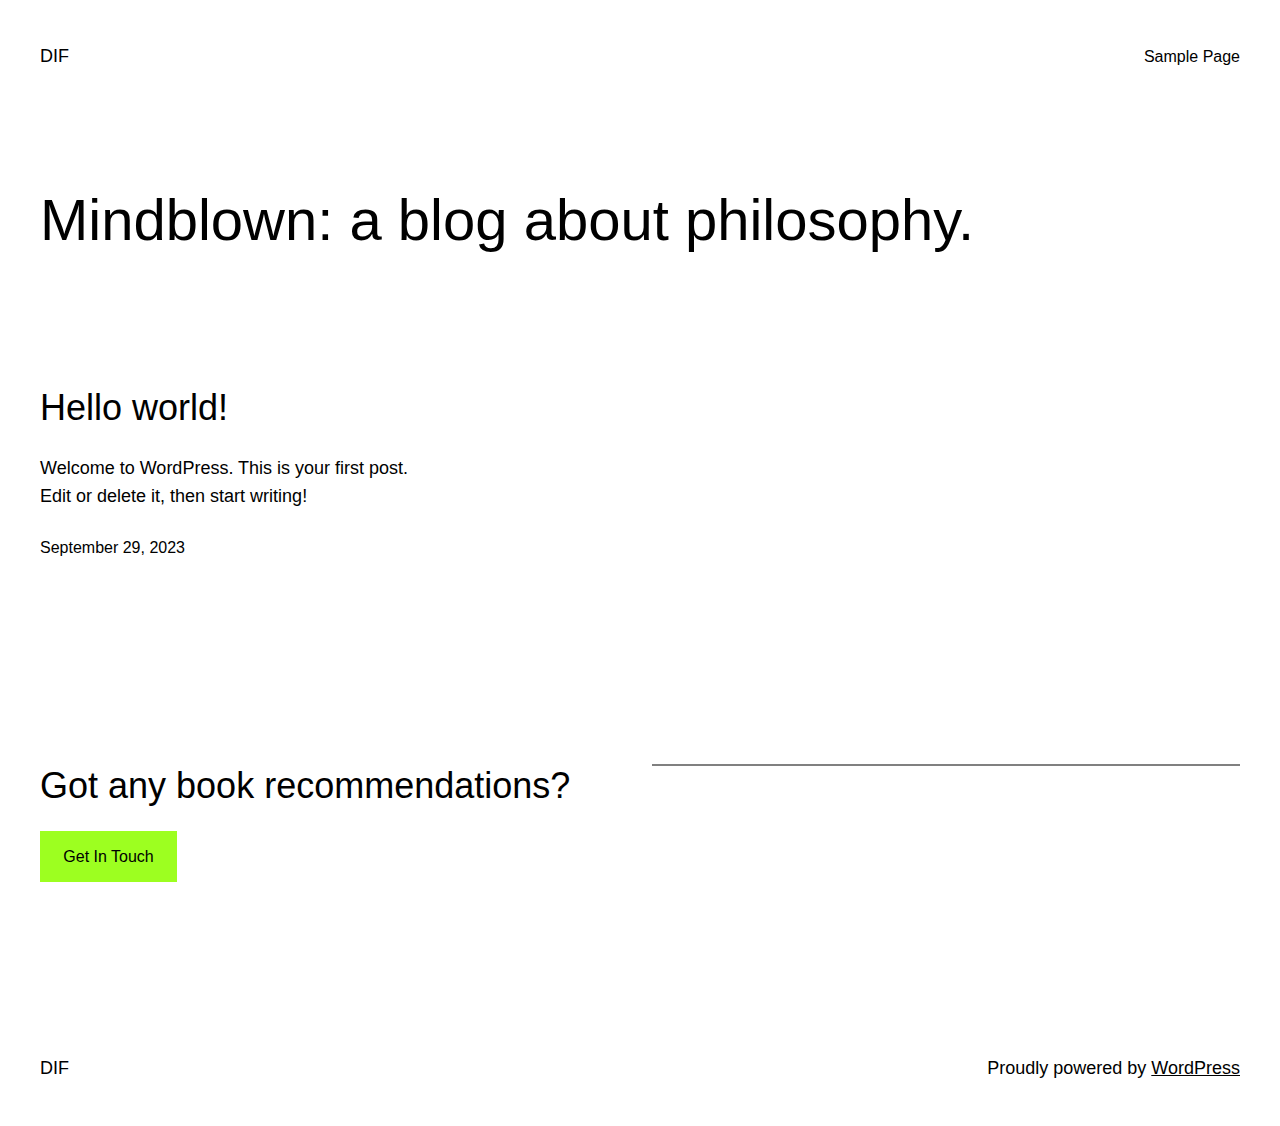
<file: wp-content/uploads/simply-static/temp-files/simply-static-1-1695971841/index.html>
<!DOCTYPE html>
<html lang="en-US">
<head>
	<meta charset="UTF-8">
	<meta name="viewport" content="width=device-width, initial-scale=1">
<meta name="robots" content="max-image-preview:large">
<title>DIF</title>
<link rel="alternate" type="application/rss+xml" title="DIF &raquo; Feed" href="/feed/">
<link rel="alternate" type="application/rss+xml" title="DIF &raquo; Comments Feed" href="/comments/feed/">
<script>
window._wpemojiSettings = {"baseUrl":"https:\/\/s.w.org\/images\/core\/emoji\/14.0.0\/72x72\/","ext":".png","svgUrl":"https:\/\/s.w.org\/images\/core\/emoji\/14.0.0\/svg\/","svgExt":".svg","source":{"concatemoji":"\/wp-includes\/js\/wp-emoji-release.min.js?ver=6.3.1"}};
/*! This file is auto-generated */
!function(i,n){var o,s,e;function c(e){try{var t={supportTests:e,timestamp:(new Date).valueOf()};sessionStorage.setItem(o,JSON.stringify(t))}catch(e){}}function p(e,t,n){e.clearRect(0,0,e.canvas.width,e.canvas.height),e.fillText(t,0,0);var t=new Uint32Array(e.getImageData(0,0,e.canvas.width,e.canvas.height).data),r=(e.clearRect(0,0,e.canvas.width,e.canvas.height),e.fillText(n,0,0),new Uint32Array(e.getImageData(0,0,e.canvas.width,e.canvas.height).data));return t.every(function(e,t){return e===r[t]})}function u(e,t,n){switch(t){case"flag":return n(e,"🏳️‍⚧️","🏳️​⚧️")?!1:!n(e,"🇺🇳","🇺​🇳")&&!n(e,"🏴󠁧󠁢󠁥󠁮󠁧󠁿","🏴​󠁧​󠁢​󠁥​󠁮​󠁧​󠁿");case"emoji":return!n(e,"🫱🏻‍🫲🏿","🫱🏻​🫲🏿")}return!1}function f(e,t,n){var r="undefined"!=typeof WorkerGlobalScope&&self instanceof WorkerGlobalScope?new OffscreenCanvas(300,150):i.createElement("canvas"),a=r.getContext("2d",{willReadFrequently:!0}),o=(a.textBaseline="top",a.font="600 32px Arial",{});return e.forEach(function(e){o[e]=t(a,e,n)}),o}function t(e){var t=i.createElement("script");t.src=e,t.defer=!0,i.head.appendChild(t)}"undefined"!=typeof Promise&&(o="wpEmojiSettingsSupports",s=["flag","emoji"],n.supports={everything:!0,everythingExceptFlag:!0},e=new Promise(function(e){i.addEventListener("DOMContentLoaded",e,{once:!0})}),new Promise(function(t){var n=function(){try{var e=JSON.parse(sessionStorage.getItem(o));if("object"==typeof e&&"number"==typeof e.timestamp&&(new Date).valueOf()<e.timestamp+604800&&"object"==typeof e.supportTests)return e.supportTests}catch(e){}return null}();if(!n){if("undefined"!=typeof Worker&&"undefined"!=typeof OffscreenCanvas&&"undefined"!=typeof URL&&URL.createObjectURL&&"undefined"!=typeof Blob)try{var e="postMessage("+f.toString()+"("+[JSON.stringify(s),u.toString(),p.toString()].join(",")+"));",r=new Blob([e],{type:"text/javascript"}),a=new Worker(URL.createObjectURL(r),{name:"wpTestEmojiSupports"});return void(a.onmessage=function(e){c(n=e.data),a.terminate(),t(n)})}catch(e){}c(n=f(s,u,p))}t(n)}).then(function(e){for(var t in e)n.supports[t]=e[t],n.supports.everything=n.supports.everything&&n.supports[t],"flag"!==t&&(n.supports.everythingExceptFlag=n.supports.everythingExceptFlag&&n.supports[t]);n.supports.everythingExceptFlag=n.supports.everythingExceptFlag&&!n.supports.flag,n.DOMReady=!1,n.readyCallback=function(){n.DOMReady=!0}}).then(function(){return e}).then(function(){var e;n.supports.everything||(n.readyCallback(),(e=n.source||{}).concatemoji?t(e.concatemoji):e.wpemoji&&e.twemoji&&(t(e.twemoji),t(e.wpemoji)))}))}((window,document),window._wpemojiSettings);
</script>
<style>img.wp-smiley,
img.emoji {
	display: inline !important;
	border: none !important;
	box-shadow: none !important;
	height: 1em !important;
	width: 1em !important;
	margin: 0 0.07em !important;
	vertical-align: -0.1em !important;
	background: none !important;
	padding: 0 !important;
}</style>
	<style id="wp-block-site-title-inline-css">.wp-block-site-title a{color:inherit}
.wp-block-site-title{font-size: var(--wp--preset--font-size--medium);font-weight: normal;line-height: 1.4;}
.wp-block-site-title a:where(:not(.wp-element-button)){text-decoration: none;}
.wp-block-site-title a:where(:not(.wp-element-button)):hover{text-decoration: underline;}
.wp-block-site-title a:where(:not(.wp-element-button)):focus{text-decoration: underline dashed;}
.wp-block-site-title a:where(:not(.wp-element-button)):active{color: var(--wp--preset--color--secondary);text-decoration: none;}</style>
<style id="wp-block-page-list-inline-css">.wp-block-navigation .wp-block-page-list{align-items:var(--navigation-layout-align,initial);background-color:inherit;display:flex;flex-direction:var(--navigation-layout-direction,initial);flex-wrap:var(--navigation-layout-wrap,wrap);justify-content:var(--navigation-layout-justify,initial)}.wp-block-navigation .wp-block-navigation-item{background-color:inherit}</style>
<link rel="stylesheet" id="wp-block-navigation-css" href="/wp-includes/blocks/navigation/style.min.css?ver=6.3.1" media="all">
<style id="wp-block-navigation-inline-css">.wp-block-navigation{font-size: var(--wp--preset--font-size--small);}
.wp-block-navigation a:where(:not(.wp-element-button)){color: inherit;text-decoration: none;}
.wp-block-navigation a:where(:not(.wp-element-button)):hover{text-decoration: underline;}
.wp-block-navigation a:where(:not(.wp-element-button)):focus{text-decoration: underline dashed;}
.wp-block-navigation a:where(:not(.wp-element-button)):active{text-decoration: none;}</style>
<style id="wp-block-group-inline-css">.wp-block-group{box-sizing:border-box}</style>
<style id="wp-block-heading-inline-css">h1.has-background,h2.has-background,h3.has-background,h4.has-background,h5.has-background,h6.has-background{padding:1.25em 2.375em}</style>
<style id="wp-block-post-featured-image-inline-css">.wp-block-post-featured-image{margin-left:0;margin-right:0}.wp-block-post-featured-image a{display:block;height:100%}.wp-block-post-featured-image img{box-sizing:border-box;height:auto;max-width:100%;vertical-align:bottom;width:100%}.wp-block-post-featured-image.alignfull img,.wp-block-post-featured-image.alignwide img{width:100%}.wp-block-post-featured-image .wp-block-post-featured-image__overlay.has-background-dim{background-color:#000;inset:0;position:absolute}.wp-block-post-featured-image{position:relative}.wp-block-post-featured-image .wp-block-post-featured-image__overlay.has-background-gradient{background-color:transparent}.wp-block-post-featured-image .wp-block-post-featured-image__overlay.has-background-dim-0{opacity:0}.wp-block-post-featured-image .wp-block-post-featured-image__overlay.has-background-dim-10{opacity:.1}.wp-block-post-featured-image .wp-block-post-featured-image__overlay.has-background-dim-20{opacity:.2}.wp-block-post-featured-image .wp-block-post-featured-image__overlay.has-background-dim-30{opacity:.3}.wp-block-post-featured-image .wp-block-post-featured-image__overlay.has-background-dim-40{opacity:.4}.wp-block-post-featured-image .wp-block-post-featured-image__overlay.has-background-dim-50{opacity:.5}.wp-block-post-featured-image .wp-block-post-featured-image__overlay.has-background-dim-60{opacity:.6}.wp-block-post-featured-image .wp-block-post-featured-image__overlay.has-background-dim-70{opacity:.7}.wp-block-post-featured-image .wp-block-post-featured-image__overlay.has-background-dim-80{opacity:.8}.wp-block-post-featured-image .wp-block-post-featured-image__overlay.has-background-dim-90{opacity:.9}.wp-block-post-featured-image .wp-block-post-featured-image__overlay.has-background-dim-100{opacity:1}</style>
<style id="wp-block-post-title-inline-css">.wp-block-post-title{box-sizing:border-box;word-break:break-word}.wp-block-post-title a{display:inline-block}
.wp-block-post-title{font-weight: 400;margin-top: 1.25rem;margin-bottom: 1.25rem;}
.wp-block-post-title a:where(:not(.wp-element-button)){text-decoration: none;}
.wp-block-post-title a:where(:not(.wp-element-button)):hover{text-decoration: underline;}
.wp-block-post-title a:where(:not(.wp-element-button)):focus{text-decoration: underline dashed;}
.wp-block-post-title a:where(:not(.wp-element-button)):active{color: var(--wp--preset--color--secondary);text-decoration: none;}</style>
<style id="wp-block-paragraph-inline-css">.is-small-text{font-size:.875em}.is-regular-text{font-size:1em}.is-large-text{font-size:2.25em}.is-larger-text{font-size:3em}.has-drop-cap:not(:focus):first-letter{float:left;font-size:8.4em;font-style:normal;font-weight:100;line-height:.68;margin:.05em .1em 0 0;text-transform:uppercase}body.rtl .has-drop-cap:not(:focus):first-letter{float:none;margin-left:.1em}p.has-drop-cap.has-background{overflow:hidden}p.has-background{padding:1.25em 2.375em}:where(p.has-text-color:not(.has-link-color)) a{color:inherit}</style>
<style id="wp-block-post-excerpt-inline-css">:where(.wp-block-post-excerpt){margin-bottom:var(--wp--style--block-gap);margin-top:var(--wp--style--block-gap)}.wp-block-post-excerpt__excerpt{margin-bottom:0;margin-top:0}.wp-block-post-excerpt__more-text{margin-bottom:0;margin-top:var(--wp--style--block-gap)}.wp-block-post-excerpt__more-link{display:inline-block}
.wp-block-post-excerpt{font-size: var(--wp--preset--font-size--medium);}</style>
<style id="wp-block-post-date-inline-css">.wp-block-post-date{box-sizing:border-box}
.wp-block-post-date{font-size: var(--wp--preset--font-size--small);font-weight: 400;}
.wp-block-post-date a:where(:not(.wp-element-button)){text-decoration: none;}
.wp-block-post-date a:where(:not(.wp-element-button)):hover{text-decoration: underline;}</style>
<style id="wp-block-spacer-inline-css">.wp-block-spacer{clear:both}</style>
<style id="wp-block-post-template-inline-css">.wp-block-post-template{list-style:none;margin-bottom:0;margin-top:0;max-width:100%;padding:0}.wp-block-post-template.wp-block-post-template{background:none}.wp-block-post-template.is-flex-container{display:flex;flex-direction:row;flex-wrap:wrap;gap:1.25em}.wp-block-post-template.is-flex-container>li{margin:0;width:100%}@media (min-width:600px){.wp-block-post-template.is-flex-container.is-flex-container.columns-2>li{width:calc(50% - .625em)}.wp-block-post-template.is-flex-container.is-flex-container.columns-3>li{width:calc(33.33333% - .83333em)}.wp-block-post-template.is-flex-container.is-flex-container.columns-4>li{width:calc(25% - .9375em)}.wp-block-post-template.is-flex-container.is-flex-container.columns-5>li{width:calc(20% - 1em)}.wp-block-post-template.is-flex-container.is-flex-container.columns-6>li{width:calc(16.66667% - 1.04167em)}}@media (max-width:600px){.wp-block-post-template-is-layout-grid.wp-block-post-template-is-layout-grid.wp-block-post-template-is-layout-grid.wp-block-post-template-is-layout-grid{grid-template-columns:1fr}}</style>
<style id="wp-block-query-pagination-inline-css">.wp-block-query-pagination>.wp-block-query-pagination-next,.wp-block-query-pagination>.wp-block-query-pagination-numbers,.wp-block-query-pagination>.wp-block-query-pagination-previous{margin-bottom:.5em;margin-right:.5em}.wp-block-query-pagination>.wp-block-query-pagination-next:last-child,.wp-block-query-pagination>.wp-block-query-pagination-numbers:last-child,.wp-block-query-pagination>.wp-block-query-pagination-previous:last-child{margin-right:0}.wp-block-query-pagination.is-content-justification-space-between>.wp-block-query-pagination-next:last-of-type{margin-inline-start:auto}.wp-block-query-pagination.is-content-justification-space-between>.wp-block-query-pagination-previous:first-child{margin-inline-end:auto}.wp-block-query-pagination .wp-block-query-pagination-previous-arrow{display:inline-block;margin-right:1ch}.wp-block-query-pagination .wp-block-query-pagination-previous-arrow:not(.is-arrow-chevron){transform:scaleX(1)}.wp-block-query-pagination .wp-block-query-pagination-next-arrow{display:inline-block;margin-left:1ch}.wp-block-query-pagination .wp-block-query-pagination-next-arrow:not(.is-arrow-chevron){transform:scaleX(1)}.wp-block-query-pagination.aligncenter{justify-content:center}
.wp-block-query-pagination{font-size: var(--wp--preset--font-size--small);font-weight: 400;}
.wp-block-query-pagination a:where(:not(.wp-element-button)){text-decoration: none;}
.wp-block-query-pagination a:where(:not(.wp-element-button)):hover{text-decoration: underline;}</style>
<style id="wp-block-query-inline-css">.wp-block-query h2{font-size: var(--wp--preset--font-size--x-large);}</style>
<style id="wp-block-button-inline-css">.wp-block-button__link{box-sizing:border-box;cursor:pointer;display:inline-block;text-align:center;word-break:break-word}.wp-block-button__link.aligncenter{text-align:center}.wp-block-button__link.alignright{text-align:right}:where(.wp-block-button__link){border-radius:9999px;box-shadow:none;padding:calc(.667em + 2px) calc(1.333em + 2px);text-decoration:none}.wp-block-button[style*=text-decoration] .wp-block-button__link{text-decoration:inherit}.wp-block-buttons>.wp-block-button.has-custom-width{max-width:none}.wp-block-buttons>.wp-block-button.has-custom-width .wp-block-button__link{width:100%}.wp-block-buttons>.wp-block-button.has-custom-font-size .wp-block-button__link{font-size:inherit}.wp-block-buttons>.wp-block-button.wp-block-button__width-25{width:calc(25% - var(--wp--style--block-gap, .5em)*.75)}.wp-block-buttons>.wp-block-button.wp-block-button__width-50{width:calc(50% - var(--wp--style--block-gap, .5em)*.5)}.wp-block-buttons>.wp-block-button.wp-block-button__width-75{width:calc(75% - var(--wp--style--block-gap, .5em)*.25)}.wp-block-buttons>.wp-block-button.wp-block-button__width-100{flex-basis:100%;width:100%}.wp-block-buttons.is-vertical>.wp-block-button.wp-block-button__width-25{width:25%}.wp-block-buttons.is-vertical>.wp-block-button.wp-block-button__width-50{width:50%}.wp-block-buttons.is-vertical>.wp-block-button.wp-block-button__width-75{width:75%}.wp-block-button.is-style-squared,.wp-block-button__link.wp-block-button.is-style-squared{border-radius:0}.wp-block-button.no-border-radius,.wp-block-button__link.no-border-radius{border-radius:0!important}.wp-block-button .wp-block-button__link.is-style-outline,.wp-block-button.is-style-outline>.wp-block-button__link{border:2px solid;padding:.667em 1.333em}.wp-block-button .wp-block-button__link.is-style-outline:not(.has-text-color),.wp-block-button.is-style-outline>.wp-block-button__link:not(.has-text-color){color:currentColor}.wp-block-button .wp-block-button__link.is-style-outline:not(.has-background),.wp-block-button.is-style-outline>.wp-block-button__link:not(.has-background){background-color:transparent;background-image:none}.wp-block-button .wp-block-button__link:where(.has-border-color){border-width:initial}.wp-block-button .wp-block-button__link:where([style*=border-top-color]){border-top-width:medium}.wp-block-button .wp-block-button__link:where([style*=border-right-color]){border-right-width:medium}.wp-block-button .wp-block-button__link:where([style*=border-bottom-color]){border-bottom-width:medium}.wp-block-button .wp-block-button__link:where([style*=border-left-color]){border-left-width:medium}.wp-block-button .wp-block-button__link:where([style*=border-style]){border-width:initial}.wp-block-button .wp-block-button__link:where([style*=border-top-style]){border-top-width:medium}.wp-block-button .wp-block-button__link:where([style*=border-right-style]){border-right-width:medium}.wp-block-button .wp-block-button__link:where([style*=border-bottom-style]){border-bottom-width:medium}.wp-block-button .wp-block-button__link:where([style*=border-left-style]){border-left-width:medium}</style>
<style id="wp-block-buttons-inline-css">.wp-block-buttons.is-vertical{flex-direction:column}.wp-block-buttons.is-vertical>.wp-block-button:last-child{margin-bottom:0}.wp-block-buttons>.wp-block-button{display:inline-block;margin:0}.wp-block-buttons.is-content-justification-left{justify-content:flex-start}.wp-block-buttons.is-content-justification-left.is-vertical{align-items:flex-start}.wp-block-buttons.is-content-justification-center{justify-content:center}.wp-block-buttons.is-content-justification-center.is-vertical{align-items:center}.wp-block-buttons.is-content-justification-right{justify-content:flex-end}.wp-block-buttons.is-content-justification-right.is-vertical{align-items:flex-end}.wp-block-buttons.is-content-justification-space-between{justify-content:space-between}.wp-block-buttons.aligncenter{text-align:center}.wp-block-buttons:not(.is-content-justification-space-between,.is-content-justification-right,.is-content-justification-left,.is-content-justification-center) .wp-block-button.aligncenter{margin-left:auto;margin-right:auto;width:100%}.wp-block-buttons[style*=text-decoration] .wp-block-button,.wp-block-buttons[style*=text-decoration] .wp-block-button__link{text-decoration:inherit}.wp-block-buttons.has-custom-font-size .wp-block-button__link{font-size:inherit}.wp-block-button.aligncenter{text-align:center}</style>
<style id="wp-block-separator-inline-css">@charset "UTF-8";.wp-block-separator{border:1px solid;border-left:none;border-right:none}.wp-block-separator.is-style-dots{background:none!important;border:none;height:auto;line-height:1;text-align:center}.wp-block-separator.is-style-dots:before{color:currentColor;content:"···";font-family:serif;font-size:1.5em;letter-spacing:2em;padding-left:2em}</style>
<style id="wp-block-columns-inline-css">.wp-block-columns{align-items:normal!important;box-sizing:border-box;display:flex;flex-wrap:wrap!important}@media (min-width:782px){.wp-block-columns{flex-wrap:nowrap!important}}.wp-block-columns.are-vertically-aligned-top{align-items:flex-start}.wp-block-columns.are-vertically-aligned-center{align-items:center}.wp-block-columns.are-vertically-aligned-bottom{align-items:flex-end}@media (max-width:781px){.wp-block-columns:not(.is-not-stacked-on-mobile)>.wp-block-column{flex-basis:100%!important}}@media (min-width:782px){.wp-block-columns:not(.is-not-stacked-on-mobile)>.wp-block-column{flex-basis:0;flex-grow:1}.wp-block-columns:not(.is-not-stacked-on-mobile)>.wp-block-column[style*=flex-basis]{flex-grow:0}}.wp-block-columns.is-not-stacked-on-mobile{flex-wrap:nowrap!important}.wp-block-columns.is-not-stacked-on-mobile>.wp-block-column{flex-basis:0;flex-grow:1}.wp-block-columns.is-not-stacked-on-mobile>.wp-block-column[style*=flex-basis]{flex-grow:0}:where(.wp-block-columns){margin-bottom:1.75em}:where(.wp-block-columns.has-background){padding:1.25em 2.375em}.wp-block-column{flex-grow:1;min-width:0;overflow-wrap:break-word;word-break:break-word}.wp-block-column.is-vertically-aligned-top{align-self:flex-start}.wp-block-column.is-vertically-aligned-center{align-self:center}.wp-block-column.is-vertically-aligned-bottom{align-self:flex-end}.wp-block-column.is-vertically-aligned-bottom,.wp-block-column.is-vertically-aligned-center,.wp-block-column.is-vertically-aligned-top{width:100%}</style>
<style id="wp-block-library-inline-css">:root{--wp-admin-theme-color:#007cba;--wp-admin-theme-color--rgb:0,124,186;--wp-admin-theme-color-darker-10:#006ba1;--wp-admin-theme-color-darker-10--rgb:0,107,161;--wp-admin-theme-color-darker-20:#005a87;--wp-admin-theme-color-darker-20--rgb:0,90,135;--wp-admin-border-width-focus:2px;--wp-block-synced-color:#7a00df;--wp-block-synced-color--rgb:122,0,223}@media (min-resolution:192dpi){:root{--wp-admin-border-width-focus:1.5px}}.wp-element-button{cursor:pointer}:root{--wp--preset--font-size--normal:16px;--wp--preset--font-size--huge:42px}:root .has-very-light-gray-background-color{background-color:#eee}:root .has-very-dark-gray-background-color{background-color:#313131}:root .has-very-light-gray-color{color:#eee}:root .has-very-dark-gray-color{color:#313131}:root .has-vivid-green-cyan-to-vivid-cyan-blue-gradient-background{background:linear-gradient(135deg,#00d084,#0693e3)}:root .has-purple-crush-gradient-background{background:linear-gradient(135deg,#34e2e4,#4721fb 50%,#ab1dfe)}:root .has-hazy-dawn-gradient-background{background:linear-gradient(135deg,#faaca8,#dad0ec)}:root .has-subdued-olive-gradient-background{background:linear-gradient(135deg,#fafae1,#67a671)}:root .has-atomic-cream-gradient-background{background:linear-gradient(135deg,#fdd79a,#004a59)}:root .has-nightshade-gradient-background{background:linear-gradient(135deg,#330968,#31cdcf)}:root .has-midnight-gradient-background{background:linear-gradient(135deg,#020381,#2874fc)}.has-regular-font-size{font-size:1em}.has-larger-font-size{font-size:2.625em}.has-normal-font-size{font-size:var(--wp--preset--font-size--normal)}.has-huge-font-size{font-size:var(--wp--preset--font-size--huge)}.has-text-align-center{text-align:center}.has-text-align-left{text-align:left}.has-text-align-right{text-align:right}#end-resizable-editor-section{display:none}.aligncenter{clear:both}.items-justified-left{justify-content:flex-start}.items-justified-center{justify-content:center}.items-justified-right{justify-content:flex-end}.items-justified-space-between{justify-content:space-between}.screen-reader-text{clip:rect(1px,1px,1px,1px);word-wrap:normal!important;border:0;-webkit-clip-path:inset(50%);clip-path:inset(50%);height:1px;margin:-1px;overflow:hidden;padding:0;position:absolute;width:1px}.screen-reader-text:focus{clip:auto!important;background-color:#ddd;-webkit-clip-path:none;clip-path:none;color:#444;display:block;font-size:1em;height:auto;left:5px;line-height:normal;padding:15px 23px 14px;text-decoration:none;top:5px;width:auto;z-index:100000}html :where(.has-border-color){border-style:solid}html :where([style*=border-top-color]){border-top-style:solid}html :where([style*=border-right-color]){border-right-style:solid}html :where([style*=border-bottom-color]){border-bottom-style:solid}html :where([style*=border-left-color]){border-left-style:solid}html :where([style*=border-width]){border-style:solid}html :where([style*=border-top-width]){border-top-style:solid}html :where([style*=border-right-width]){border-right-style:solid}html :where([style*=border-bottom-width]){border-bottom-style:solid}html :where([style*=border-left-width]){border-left-style:solid}html :where(img[class*=wp-image-]){height:auto;max-width:100%}:where(figure){margin:0 0 1em}html :where(.is-position-sticky){--wp-admin--admin-bar--position-offset:var(--wp-admin--admin-bar--height,0px)}@media screen and (max-width:600px){html :where(.is-position-sticky){--wp-admin--admin-bar--position-offset:0px}}</style>
<style id="global-styles-inline-css">body{--wp--preset--color--black: #000000;--wp--preset--color--cyan-bluish-gray: #abb8c3;--wp--preset--color--white: #ffffff;--wp--preset--color--pale-pink: #f78da7;--wp--preset--color--vivid-red: #cf2e2e;--wp--preset--color--luminous-vivid-orange: #ff6900;--wp--preset--color--luminous-vivid-amber: #fcb900;--wp--preset--color--light-green-cyan: #7bdcb5;--wp--preset--color--vivid-green-cyan: #00d084;--wp--preset--color--pale-cyan-blue: #8ed1fc;--wp--preset--color--vivid-cyan-blue: #0693e3;--wp--preset--color--vivid-purple: #9b51e0;--wp--preset--color--base: #ffffff;--wp--preset--color--contrast: #000000;--wp--preset--color--primary: #9DFF20;--wp--preset--color--secondary: #345C00;--wp--preset--color--tertiary: #F6F6F6;--wp--preset--gradient--vivid-cyan-blue-to-vivid-purple: linear-gradient(135deg,rgba(6,147,227,1) 0%,rgb(155,81,224) 100%);--wp--preset--gradient--light-green-cyan-to-vivid-green-cyan: linear-gradient(135deg,rgb(122,220,180) 0%,rgb(0,208,130) 100%);--wp--preset--gradient--luminous-vivid-amber-to-luminous-vivid-orange: linear-gradient(135deg,rgba(252,185,0,1) 0%,rgba(255,105,0,1) 100%);--wp--preset--gradient--luminous-vivid-orange-to-vivid-red: linear-gradient(135deg,rgba(255,105,0,1) 0%,rgb(207,46,46) 100%);--wp--preset--gradient--very-light-gray-to-cyan-bluish-gray: linear-gradient(135deg,rgb(238,238,238) 0%,rgb(169,184,195) 100%);--wp--preset--gradient--cool-to-warm-spectrum: linear-gradient(135deg,rgb(74,234,220) 0%,rgb(151,120,209) 20%,rgb(207,42,186) 40%,rgb(238,44,130) 60%,rgb(251,105,98) 80%,rgb(254,248,76) 100%);--wp--preset--gradient--blush-light-purple: linear-gradient(135deg,rgb(255,206,236) 0%,rgb(152,150,240) 100%);--wp--preset--gradient--blush-bordeaux: linear-gradient(135deg,rgb(254,205,165) 0%,rgb(254,45,45) 50%,rgb(107,0,62) 100%);--wp--preset--gradient--luminous-dusk: linear-gradient(135deg,rgb(255,203,112) 0%,rgb(199,81,192) 50%,rgb(65,88,208) 100%);--wp--preset--gradient--pale-ocean: linear-gradient(135deg,rgb(255,245,203) 0%,rgb(182,227,212) 50%,rgb(51,167,181) 100%);--wp--preset--gradient--electric-grass: linear-gradient(135deg,rgb(202,248,128) 0%,rgb(113,206,126) 100%);--wp--preset--gradient--midnight: linear-gradient(135deg,rgb(2,3,129) 0%,rgb(40,116,252) 100%);--wp--preset--font-size--small: clamp(0.875rem, 0.875rem + ((1vw - 0.2rem) * 0.227), 1rem);--wp--preset--font-size--medium: clamp(1rem, 1rem + ((1vw - 0.2rem) * 0.227), 1.125rem);--wp--preset--font-size--large: clamp(1.75rem, 1.75rem + ((1vw - 0.2rem) * 0.227), 1.875rem);--wp--preset--font-size--x-large: 2.25rem;--wp--preset--font-size--xx-large: clamp(4rem, 4rem + ((1vw - 0.2rem) * 10.909), 10rem);--wp--preset--font-family--dm-sans: "DM Sans", sans-serif;--wp--preset--font-family--ibm-plex-mono: 'IBM Plex Mono', monospace;--wp--preset--font-family--inter: "Inter", sans-serif;--wp--preset--font-family--system-font: -apple-system,BlinkMacSystemFont,"Segoe UI",Roboto,Oxygen-Sans,Ubuntu,Cantarell,"Helvetica Neue",sans-serif;--wp--preset--font-family--source-serif-pro: "Source Serif Pro", serif;--wp--preset--spacing--30: clamp(1.5rem, 5vw, 2rem);--wp--preset--spacing--40: clamp(1.8rem, 1.8rem + ((1vw - 0.48rem) * 2.885), 3rem);--wp--preset--spacing--50: clamp(2.5rem, 8vw, 4.5rem);--wp--preset--spacing--60: clamp(3.75rem, 10vw, 7rem);--wp--preset--spacing--70: clamp(5rem, 5.25rem + ((1vw - 0.48rem) * 9.096), 8rem);--wp--preset--spacing--80: clamp(7rem, 14vw, 11rem);--wp--preset--shadow--natural: 6px 6px 9px rgba(0, 0, 0, 0.2);--wp--preset--shadow--deep: 12px 12px 50px rgba(0, 0, 0, 0.4);--wp--preset--shadow--sharp: 6px 6px 0px rgba(0, 0, 0, 0.2);--wp--preset--shadow--outlined: 6px 6px 0px -3px rgba(255, 255, 255, 1), 6px 6px rgba(0, 0, 0, 1);--wp--preset--shadow--crisp: 6px 6px 0px rgba(0, 0, 0, 1);}body { margin: 0;--wp--style--global--content-size: 650px;--wp--style--global--wide-size: 1200px; }.wp-site-blocks { padding-top: var(--wp--style--root--padding-top); padding-bottom: var(--wp--style--root--padding-bottom); }.has-global-padding { padding-right: var(--wp--style--root--padding-right); padding-left: var(--wp--style--root--padding-left); }.has-global-padding :where(.has-global-padding) { padding-right: 0; padding-left: 0; }.has-global-padding > .alignfull { margin-right: calc(var(--wp--style--root--padding-right) * -1); margin-left: calc(var(--wp--style--root--padding-left) * -1); }.has-global-padding :where(.has-global-padding) > .alignfull { margin-right: 0; margin-left: 0; }.has-global-padding > .alignfull:where(:not(.has-global-padding)) > :where([class*="wp-block-"]:not(.alignfull):not([class*="__"]),p,h1,h2,h3,h4,h5,h6,ul,ol) { padding-right: var(--wp--style--root--padding-right); padding-left: var(--wp--style--root--padding-left); }.has-global-padding :where(.has-global-padding) > .alignfull:where(:not(.has-global-padding)) > :where([class*="wp-block-"]:not(.alignfull):not([class*="__"]),p,h1,h2,h3,h4,h5,h6,ul,ol) { padding-right: 0; padding-left: 0; }.wp-site-blocks > .alignleft { float: left; margin-right: 2em; }.wp-site-blocks > .alignright { float: right; margin-left: 2em; }.wp-site-blocks > .aligncenter { justify-content: center; margin-left: auto; margin-right: auto; }:where(.wp-site-blocks) > * { margin-block-start: 1.5rem; margin-block-end: 0; }:where(.wp-site-blocks) > :first-child:first-child { margin-block-start: 0; }:where(.wp-site-blocks) > :last-child:last-child { margin-block-end: 0; }body { --wp--style--block-gap: 1.5rem; }:where(body .is-layout-flow)  > :first-child:first-child{margin-block-start: 0;}:where(body .is-layout-flow)  > :last-child:last-child{margin-block-end: 0;}:where(body .is-layout-flow)  > *{margin-block-start: 1.5rem;margin-block-end: 0;}:where(body .is-layout-constrained)  > :first-child:first-child{margin-block-start: 0;}:where(body .is-layout-constrained)  > :last-child:last-child{margin-block-end: 0;}:where(body .is-layout-constrained)  > *{margin-block-start: 1.5rem;margin-block-end: 0;}:where(body .is-layout-flex) {gap: 1.5rem;}:where(body .is-layout-grid) {gap: 1.5rem;}body .is-layout-flow > .alignleft{float: left;margin-inline-start: 0;margin-inline-end: 2em;}body .is-layout-flow > .alignright{float: right;margin-inline-start: 2em;margin-inline-end: 0;}body .is-layout-flow > .aligncenter{margin-left: auto !important;margin-right: auto !important;}body .is-layout-constrained > .alignleft{float: left;margin-inline-start: 0;margin-inline-end: 2em;}body .is-layout-constrained > .alignright{float: right;margin-inline-start: 2em;margin-inline-end: 0;}body .is-layout-constrained > .aligncenter{margin-left: auto !important;margin-right: auto !important;}body .is-layout-constrained > :where(:not(.alignleft):not(.alignright):not(.alignfull)){max-width: var(--wp--style--global--content-size);margin-left: auto !important;margin-right: auto !important;}body .is-layout-constrained > .alignwide{max-width: var(--wp--style--global--wide-size);}body .is-layout-flex{display: flex;}body .is-layout-flex{flex-wrap: wrap;align-items: center;}body .is-layout-flex > *{margin: 0;}body .is-layout-grid{display: grid;}body .is-layout-grid > *{margin: 0;}body{background-color: var(--wp--preset--color--base);color: var(--wp--preset--color--contrast);font-family: var(--wp--preset--font-family--system-font);font-size: var(--wp--preset--font-size--medium);line-height: 1.6;--wp--style--root--padding-top: var(--wp--preset--spacing--40);--wp--style--root--padding-right: var(--wp--preset--spacing--30);--wp--style--root--padding-bottom: var(--wp--preset--spacing--40);--wp--style--root--padding-left: var(--wp--preset--spacing--30);}a:where(:not(.wp-element-button)){color: var(--wp--preset--color--contrast);text-decoration: underline;}a:where(:not(.wp-element-button)):hover{text-decoration: none;}a:where(:not(.wp-element-button)):focus{text-decoration: underline dashed;}a:where(:not(.wp-element-button)):active{color: var(--wp--preset--color--secondary);text-decoration: none;}h1, h2, h3, h4, h5, h6{font-weight: 400;line-height: 1.4;}h1{font-size: clamp(2.032rem, 2.032rem + ((1vw - 0.2rem) * 2.896), 3.625rem);line-height: 1.2;}h2{font-size: clamp(2.625rem, calc(2.625rem + ((1vw - 0.48rem) * 8.4135)), 3.25rem);line-height: 1.2;}h3{font-size: var(--wp--preset--font-size--x-large);}h4{font-size: var(--wp--preset--font-size--large);}h5{font-size: var(--wp--preset--font-size--medium);font-weight: 700;text-transform: uppercase;}h6{font-size: var(--wp--preset--font-size--medium);text-transform: uppercase;}.wp-element-button, .wp-block-button__link{background-color: var(--wp--preset--color--primary);border-radius: 0;border-width: 0;color: var(--wp--preset--color--contrast);font-family: inherit;font-size: inherit;line-height: inherit;padding: calc(0.667em + 2px) calc(1.333em + 2px);text-decoration: none;}.wp-element-button:visited, .wp-block-button__link:visited{color: var(--wp--preset--color--contrast);}.wp-element-button:hover, .wp-block-button__link:hover{background-color: var(--wp--preset--color--contrast);color: var(--wp--preset--color--base);}.wp-element-button:focus, .wp-block-button__link:focus{background-color: var(--wp--preset--color--contrast);color: var(--wp--preset--color--base);}.wp-element-button:active, .wp-block-button__link:active{background-color: var(--wp--preset--color--secondary);color: var(--wp--preset--color--base);}.has-black-color{color: var(--wp--preset--color--black) !important;}.has-cyan-bluish-gray-color{color: var(--wp--preset--color--cyan-bluish-gray) !important;}.has-white-color{color: var(--wp--preset--color--white) !important;}.has-pale-pink-color{color: var(--wp--preset--color--pale-pink) !important;}.has-vivid-red-color{color: var(--wp--preset--color--vivid-red) !important;}.has-luminous-vivid-orange-color{color: var(--wp--preset--color--luminous-vivid-orange) !important;}.has-luminous-vivid-amber-color{color: var(--wp--preset--color--luminous-vivid-amber) !important;}.has-light-green-cyan-color{color: var(--wp--preset--color--light-green-cyan) !important;}.has-vivid-green-cyan-color{color: var(--wp--preset--color--vivid-green-cyan) !important;}.has-pale-cyan-blue-color{color: var(--wp--preset--color--pale-cyan-blue) !important;}.has-vivid-cyan-blue-color{color: var(--wp--preset--color--vivid-cyan-blue) !important;}.has-vivid-purple-color{color: var(--wp--preset--color--vivid-purple) !important;}.has-base-color{color: var(--wp--preset--color--base) !important;}.has-contrast-color{color: var(--wp--preset--color--contrast) !important;}.has-primary-color{color: var(--wp--preset--color--primary) !important;}.has-secondary-color{color: var(--wp--preset--color--secondary) !important;}.has-tertiary-color{color: var(--wp--preset--color--tertiary) !important;}.has-black-background-color{background-color: var(--wp--preset--color--black) !important;}.has-cyan-bluish-gray-background-color{background-color: var(--wp--preset--color--cyan-bluish-gray) !important;}.has-white-background-color{background-color: var(--wp--preset--color--white) !important;}.has-pale-pink-background-color{background-color: var(--wp--preset--color--pale-pink) !important;}.has-vivid-red-background-color{background-color: var(--wp--preset--color--vivid-red) !important;}.has-luminous-vivid-orange-background-color{background-color: var(--wp--preset--color--luminous-vivid-orange) !important;}.has-luminous-vivid-amber-background-color{background-color: var(--wp--preset--color--luminous-vivid-amber) !important;}.has-light-green-cyan-background-color{background-color: var(--wp--preset--color--light-green-cyan) !important;}.has-vivid-green-cyan-background-color{background-color: var(--wp--preset--color--vivid-green-cyan) !important;}.has-pale-cyan-blue-background-color{background-color: var(--wp--preset--color--pale-cyan-blue) !important;}.has-vivid-cyan-blue-background-color{background-color: var(--wp--preset--color--vivid-cyan-blue) !important;}.has-vivid-purple-background-color{background-color: var(--wp--preset--color--vivid-purple) !important;}.has-base-background-color{background-color: var(--wp--preset--color--base) !important;}.has-contrast-background-color{background-color: var(--wp--preset--color--contrast) !important;}.has-primary-background-color{background-color: var(--wp--preset--color--primary) !important;}.has-secondary-background-color{background-color: var(--wp--preset--color--secondary) !important;}.has-tertiary-background-color{background-color: var(--wp--preset--color--tertiary) !important;}.has-black-border-color{border-color: var(--wp--preset--color--black) !important;}.has-cyan-bluish-gray-border-color{border-color: var(--wp--preset--color--cyan-bluish-gray) !important;}.has-white-border-color{border-color: var(--wp--preset--color--white) !important;}.has-pale-pink-border-color{border-color: var(--wp--preset--color--pale-pink) !important;}.has-vivid-red-border-color{border-color: var(--wp--preset--color--vivid-red) !important;}.has-luminous-vivid-orange-border-color{border-color: var(--wp--preset--color--luminous-vivid-orange) !important;}.has-luminous-vivid-amber-border-color{border-color: var(--wp--preset--color--luminous-vivid-amber) !important;}.has-light-green-cyan-border-color{border-color: var(--wp--preset--color--light-green-cyan) !important;}.has-vivid-green-cyan-border-color{border-color: var(--wp--preset--color--vivid-green-cyan) !important;}.has-pale-cyan-blue-border-color{border-color: var(--wp--preset--color--pale-cyan-blue) !important;}.has-vivid-cyan-blue-border-color{border-color: var(--wp--preset--color--vivid-cyan-blue) !important;}.has-vivid-purple-border-color{border-color: var(--wp--preset--color--vivid-purple) !important;}.has-base-border-color{border-color: var(--wp--preset--color--base) !important;}.has-contrast-border-color{border-color: var(--wp--preset--color--contrast) !important;}.has-primary-border-color{border-color: var(--wp--preset--color--primary) !important;}.has-secondary-border-color{border-color: var(--wp--preset--color--secondary) !important;}.has-tertiary-border-color{border-color: var(--wp--preset--color--tertiary) !important;}.has-vivid-cyan-blue-to-vivid-purple-gradient-background{background: var(--wp--preset--gradient--vivid-cyan-blue-to-vivid-purple) !important;}.has-light-green-cyan-to-vivid-green-cyan-gradient-background{background: var(--wp--preset--gradient--light-green-cyan-to-vivid-green-cyan) !important;}.has-luminous-vivid-amber-to-luminous-vivid-orange-gradient-background{background: var(--wp--preset--gradient--luminous-vivid-amber-to-luminous-vivid-orange) !important;}.has-luminous-vivid-orange-to-vivid-red-gradient-background{background: var(--wp--preset--gradient--luminous-vivid-orange-to-vivid-red) !important;}.has-very-light-gray-to-cyan-bluish-gray-gradient-background{background: var(--wp--preset--gradient--very-light-gray-to-cyan-bluish-gray) !important;}.has-cool-to-warm-spectrum-gradient-background{background: var(--wp--preset--gradient--cool-to-warm-spectrum) !important;}.has-blush-light-purple-gradient-background{background: var(--wp--preset--gradient--blush-light-purple) !important;}.has-blush-bordeaux-gradient-background{background: var(--wp--preset--gradient--blush-bordeaux) !important;}.has-luminous-dusk-gradient-background{background: var(--wp--preset--gradient--luminous-dusk) !important;}.has-pale-ocean-gradient-background{background: var(--wp--preset--gradient--pale-ocean) !important;}.has-electric-grass-gradient-background{background: var(--wp--preset--gradient--electric-grass) !important;}.has-midnight-gradient-background{background: var(--wp--preset--gradient--midnight) !important;}.has-small-font-size{font-size: var(--wp--preset--font-size--small) !important;}.has-medium-font-size{font-size: var(--wp--preset--font-size--medium) !important;}.has-large-font-size{font-size: var(--wp--preset--font-size--large) !important;}.has-x-large-font-size{font-size: var(--wp--preset--font-size--x-large) !important;}.has-xx-large-font-size{font-size: var(--wp--preset--font-size--xx-large) !important;}.has-dm-sans-font-family{font-family: var(--wp--preset--font-family--dm-sans) !important;}.has-ibm-plex-mono-font-family{font-family: var(--wp--preset--font-family--ibm-plex-mono) !important;}.has-inter-font-family{font-family: var(--wp--preset--font-family--inter) !important;}.has-system-font-font-family{font-family: var(--wp--preset--font-family--system-font) !important;}.has-source-serif-pro-font-family{font-family: var(--wp--preset--font-family--source-serif-pro) !important;}
.wp-block-separator{}.wp-block-separator:not(.is-style-wide):not(.is-style-dots):not(.alignwide):not(.alignfull){width: 100px}</style>
<style id="core-block-supports-inline-css">.wp-container-2.wp-container-2{justify-content:flex-end;}.wp-container-11.wp-container-11{flex-wrap:nowrap;}.wp-container-3.wp-container-3,.wp-container-6.wp-container-6,.wp-container-13.wp-container-13{justify-content:space-between;}</style>
<style id="wp-webfonts-inline-css">@font-face{font-family:"DM Sans";font-style:normal;font-weight:400;font-display:fallback;src:url('/wp-content/themes/twentytwentythree/assets/fonts/dm-sans/DMSans-Regular.woff2') format('woff2');font-stretch:normal;}@font-face{font-family:"DM Sans";font-style:italic;font-weight:400;font-display:fallback;src:url('/wp-content/themes/twentytwentythree/assets/fonts/dm-sans/DMSans-Regular-Italic.woff2') format('woff2');font-stretch:normal;}@font-face{font-family:"DM Sans";font-style:normal;font-weight:700;font-display:fallback;src:url('/wp-content/themes/twentytwentythree/assets/fonts/dm-sans/DMSans-Bold.woff2') format('woff2');font-stretch:normal;}@font-face{font-family:"DM Sans";font-style:italic;font-weight:700;font-display:fallback;src:url('/wp-content/themes/twentytwentythree/assets/fonts/dm-sans/DMSans-Bold-Italic.woff2') format('woff2');font-stretch:normal;}@font-face{font-family:"IBM Plex Mono";font-style:normal;font-weight:300;font-display:block;src:url('/wp-content/themes/twentytwentythree/assets/fonts/ibm-plex-mono/IBMPlexMono-Light.woff2') format('woff2');font-stretch:normal;}@font-face{font-family:"IBM Plex Mono";font-style:normal;font-weight:400;font-display:block;src:url('/wp-content/themes/twentytwentythree/assets/fonts/ibm-plex-mono/IBMPlexMono-Regular.woff2') format('woff2');font-stretch:normal;}@font-face{font-family:"IBM Plex Mono";font-style:italic;font-weight:400;font-display:block;src:url('/wp-content/themes/twentytwentythree/assets/fonts/ibm-plex-mono/IBMPlexMono-Italic.woff2') format('woff2');font-stretch:normal;}@font-face{font-family:"IBM Plex Mono";font-style:normal;font-weight:700;font-display:block;src:url('/wp-content/themes/twentytwentythree/assets/fonts/ibm-plex-mono/IBMPlexMono-Bold.woff2') format('woff2');font-stretch:normal;}@font-face{font-family:Inter;font-style:normal;font-weight:200 900;font-display:fallback;src:url('/wp-content/themes/twentytwentythree/assets/fonts/inter/Inter-VariableFont_slnt,wght.ttf') format('truetype');font-stretch:normal;}@font-face{font-family:"Source Serif Pro";font-style:normal;font-weight:200 900;font-display:fallback;src:url('/wp-content/themes/twentytwentythree/assets/fonts/source-serif-pro/SourceSerif4Variable-Roman.ttf.woff2') format('woff2');font-stretch:normal;}@font-face{font-family:"Source Serif Pro";font-style:italic;font-weight:200 900;font-display:fallback;src:url('/wp-content/themes/twentytwentythree/assets/fonts/source-serif-pro/SourceSerif4Variable-Italic.ttf.woff2') format('woff2');font-stretch:normal;}</style>
<script src="/wp-includes/blocks/navigation/view.min.js?ver=886680af40b7521d60fc" id="wp-block-navigation-view-js"></script>
<script src="/wp-includes/blocks/navigation/view-modal.min.js?ver=b478fa3cd1475dec97d3" id="wp-block-navigation-view-2-js"></script>
<link rel="https://api.w.org/" href="/wp-json/">
<link rel="EditURI" type="application/rsd+xml" title="RSD" href="/xmlrpc.php?rsd">
<meta name="generator" content="WordPress 6.3.1">
</head>

<body class="home blog wp-embed-responsive">

<div class="wp-site-blocks">
<header class="wp-block-template-part">
<div class="wp-block-group has-global-padding is-layout-constrained wp-block-group-is-layout-constrained">
	
	<div class="wp-block-group alignwide is-content-justification-space-between is-layout-flex wp-container-3 wp-block-group-is-layout-flex" style="padding-bottom:var(--wp--preset--spacing--40)">
		<p class="wp-block-site-title"><a href="/" target="_self" rel="home" aria-current="page">DIF</a></p>
		<nav class="is-responsive items-justified-right is-fallback wp-block-navigation is-content-justification-right is-layout-flex wp-container-2 wp-block-navigation-is-layout-flex" aria-label=""><button aria-haspopup="true" aria-label="Open menu" class="wp-block-navigation__responsive-container-open " data-micromodal-trigger="modal-1"><svg width="24" height="24" xmlns="http://www.w3.org/2000/svg" viewbox="0 0 24 24" aria-hidden="true" focusable="false"><rect x="4" y="7.5" width="16" height="1.5"></rect><rect x="4" y="15" width="16" height="1.5"></rect></svg></button>
			<div class="wp-block-navigation__responsive-container  " id="modal-1">
				<div class="wp-block-navigation__responsive-close" tabindex="-1" data-micromodal-close>
					<div class="wp-block-navigation__responsive-dialog" aria-label="Menu">
							<button aria-label="Close menu" data-micromodal-close class="wp-block-navigation__responsive-container-close"><svg xmlns="http://www.w3.org/2000/svg" viewbox="0 0 24 24" width="24" height="24" aria-hidden="true" focusable="false"><path d="M13 11.8l6.1-6.3-1-1-6.1 6.2-6.1-6.2-1 1 6.1 6.3-6.5 6.7 1 1 6.5-6.6 6.5 6.6 1-1z"></path></svg></button>
						<div class="wp-block-navigation__responsive-container-content" id="modal-1-content">
							<ul class="wp-block-page-list"><li class="wp-block-pages-list__item wp-block-navigation-item open-on-hover-click"><a class="wp-block-pages-list__item__link wp-block-navigation-item__content" href="/sample-page/">Sample Page</a></li></ul>
						</div>
					</div>
				</div>
			</div></nav>
	</div>
	
</div>

</header>


<main class="wp-block-group has-global-padding is-layout-constrained wp-block-group-is-layout-constrained" style="margin-top:var(--wp--preset--spacing--50);margin-bottom:var(--wp--preset--spacing--70)">
	
	<h1 class="alignwide wp-block-heading" style="margin-bottom:var(--wp--preset--spacing--60)">Mindblown: a blog about philosophy.</h1>
	

	
	<div class="wp-block-query alignwide has-global-padding is-layout-constrained wp-block-query-is-layout-constrained">
		<ul class="is-flex-container columns-3 alignwide wp-block-post-template is-layout-flow wp-block-post-template-is-layout-flow"><li class="wp-block-post post-1 post type-post status-publish format-standard hentry category-uncategorized">
			
			<h2 class="wp-block-post-title"><a href="/hello-world/" target="_self">Hello world!</a></h2>
			<div class="wp-block-post-excerpt"><p class="wp-block-post-excerpt__excerpt">Welcome to WordPress. This is your first post. Edit or delete it, then start writing! </p></div>
			<div class="wp-block-post-date"><time datetime="2023-09-29T05:31:36+00:00"><a href="/hello-world/">September 29, 2023</a></time></div>

			
			<div style="height:var(--wp--preset--spacing--40)" aria-hidden="true" class="wp-block-spacer"></div>
			
		</li></ul>

		
	</div>
	

	
	<div style="height:var(--wp--preset--spacing--60)" aria-hidden="true" class="wp-block-spacer"></div>
	

	
<div class="wp-block-columns alignwide is-layout-flex wp-container-11 wp-block-columns-is-layout-flex">
	
	<div class="wp-block-column is-layout-flow wp-block-column-is-layout-flow">
		
		<p class="has-x-large-font-size" style="line-height:1.2">Got any book recommendations?		</p>
		

		
		<div class="wp-block-buttons is-layout-flex wp-block-buttons-is-layout-flex">
			
			<div class="wp-block-button has-custom-font-size has-small-font-size">
				<a class="wp-block-button__link wp-element-button">
				Get In Touch				</a>
			</div>
			
		</div>
		
	</div>
	

	
	<div class="wp-block-column is-layout-flow wp-block-column-is-layout-flow">
		
		<hr class="wp-block-separator has-alpha-channel-opacity is-style-wide">
		
	</div>
	
</div>


</main>


<footer class="wp-block-template-part">
<div class="wp-block-group has-global-padding is-layout-constrained wp-block-group-is-layout-constrained">
	
	<div class="wp-block-group alignwide is-content-justification-space-between is-layout-flex wp-container-13 wp-block-group-is-layout-flex" style="padding-top:var(--wp--preset--spacing--40)">
		<p class="wp-block-site-title"><a href="/" target="_self" rel="home" aria-current="page">DIF</a></p>
		
		<p class="has-text-align-right">
		Proudly powered by <a href="https://wordpress.org/" rel="nofollow">WordPress</a>		</p>
		
	</div>
	
</div>


</footer>
</div>

		<style id="skip-link-styles">.skip-link.screen-reader-text {
			border: 0;
			clip: rect(1px,1px,1px,1px);
			clip-path: inset(50%);
			height: 1px;
			margin: -1px;
			overflow: hidden;
			padding: 0;
			position: absolute !important;
			width: 1px;
			word-wrap: normal !important;
		}

		.skip-link.screen-reader-text:focus {
			background-color: #eee;
			clip: auto !important;
			clip-path: none;
			color: #444;
			display: block;
			font-size: 1em;
			height: auto;
			left: 5px;
			line-height: normal;
			padding: 15px 23px 14px;
			text-decoration: none;
			top: 5px;
			width: auto;
			z-index: 100000;
		}</style>
		<script>( function() {
		var skipLinkTarget = document.querySelector( 'main' ),
			sibling,
			skipLinkTargetID,
			skipLink;

		// Early exit if a skip-link target can't be located.
		if ( ! skipLinkTarget ) {
			return;
		}

		/*
		 * Get the site wrapper.
		 * The skip-link will be injected in the beginning of it.
		 */
		sibling = document.querySelector( '.wp-site-blocks' );

		// Early exit if the root element was not found.
		if ( ! sibling ) {
			return;
		}

		// Get the skip-link target's ID, and generate one if it doesn't exist.
		skipLinkTargetID = skipLinkTarget.id;
		if ( ! skipLinkTargetID ) {
			skipLinkTargetID = 'wp--skip-link--target';
			skipLinkTarget.id = skipLinkTargetID;
		}

		// Create the skip link.
		skipLink = document.createElement( 'a' );
		skipLink.classList.add( 'skip-link', 'screen-reader-text' );
		skipLink.href = '#' + skipLinkTargetID;
		skipLink.innerHTML = 'Skip to content';

		// Inject the skip link.
		sibling.parentElement.insertBefore( skipLink, sibling );
	}() );</script>
	</body>
</html>
</file>
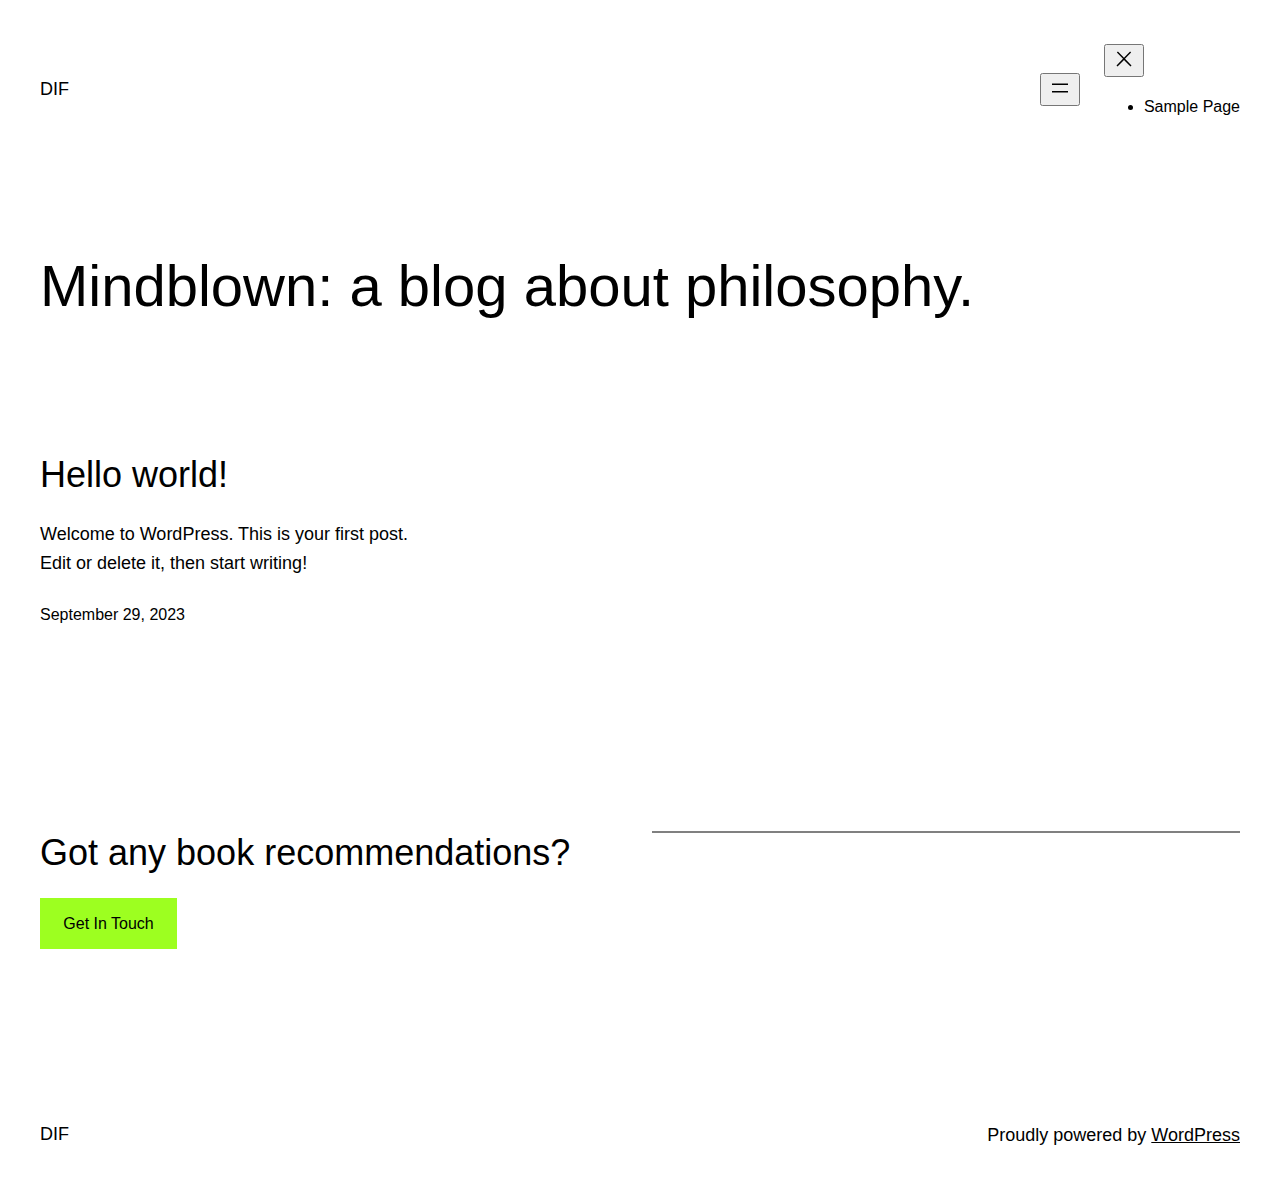
<file: wp-content/uploads/simply-static/temp-files/simply-static-1-1695975063/index.html>
<!DOCTYPE html>
<html lang="en-US">
<head>
	<meta charset="UTF-8">
	<meta name="viewport" content="width=device-width, initial-scale=1">
<meta name="robots" content="max-image-preview:large">
<title>DIF</title>
<link rel="alternate" type="application/rss+xml" title="DIF &raquo; Feed" href="https://dnaicker86.github.io/dif/feed/">
<link rel="alternate" type="application/rss+xml" title="DIF &raquo; Comments Feed" href="https://dnaicker86.github.io/dif/comments/feed/">
<script>
window._wpemojiSettings = {"baseUrl":"https:\/\/s.w.org\/images\/core\/emoji\/14.0.0\/72x72\/","ext":".png","svgUrl":"https:\/\/s.w.org\/images\/core\/emoji\/14.0.0\/svg\/","svgExt":".svg","source":{"concatemoji":"https:\/\/dnaicker86.github.io\/dif\/wp-includes\/js\/wp-emoji-release.min.js?ver=6.3.1"}};
/*! This file is auto-generated */
!function(i,n){var o,s,e;function c(e){try{var t={supportTests:e,timestamp:(new Date).valueOf()};sessionStorage.setItem(o,JSON.stringify(t))}catch(e){}}function p(e,t,n){e.clearRect(0,0,e.canvas.width,e.canvas.height),e.fillText(t,0,0);var t=new Uint32Array(e.getImageData(0,0,e.canvas.width,e.canvas.height).data),r=(e.clearRect(0,0,e.canvas.width,e.canvas.height),e.fillText(n,0,0),new Uint32Array(e.getImageData(0,0,e.canvas.width,e.canvas.height).data));return t.every(function(e,t){return e===r[t]})}function u(e,t,n){switch(t){case"flag":return n(e,"🏳️‍⚧️","🏳️​⚧️")?!1:!n(e,"🇺🇳","🇺​🇳")&&!n(e,"🏴󠁧󠁢󠁥󠁮󠁧󠁿","🏴​󠁧​󠁢​󠁥​󠁮​󠁧​󠁿");case"emoji":return!n(e,"🫱🏻‍🫲🏿","🫱🏻​🫲🏿")}return!1}function f(e,t,n){var r="undefined"!=typeof WorkerGlobalScope&&self instanceof WorkerGlobalScope?new OffscreenCanvas(300,150):i.createElement("canvas"),a=r.getContext("2d",{willReadFrequently:!0}),o=(a.textBaseline="top",a.font="600 32px Arial",{});return e.forEach(function(e){o[e]=t(a,e,n)}),o}function t(e){var t=i.createElement("script");t.src=e,t.defer=!0,i.head.appendChild(t)}"undefined"!=typeof Promise&&(o="wpEmojiSettingsSupports",s=["flag","emoji"],n.supports={everything:!0,everythingExceptFlag:!0},e=new Promise(function(e){i.addEventListener("DOMContentLoaded",e,{once:!0})}),new Promise(function(t){var n=function(){try{var e=JSON.parse(sessionStorage.getItem(o));if("object"==typeof e&&"number"==typeof e.timestamp&&(new Date).valueOf()<e.timestamp+604800&&"object"==typeof e.supportTests)return e.supportTests}catch(e){}return null}();if(!n){if("undefined"!=typeof Worker&&"undefined"!=typeof OffscreenCanvas&&"undefined"!=typeof URL&&URL.createObjectURL&&"undefined"!=typeof Blob)try{var e="postMessage("+f.toString()+"("+[JSON.stringify(s),u.toString(),p.toString()].join(",")+"));",r=new Blob([e],{type:"text/javascript"}),a=new Worker(URL.createObjectURL(r),{name:"wpTestEmojiSupports"});return void(a.onmessage=function(e){c(n=e.data),a.terminate(),t(n)})}catch(e){}c(n=f(s,u,p))}t(n)}).then(function(e){for(var t in e)n.supports[t]=e[t],n.supports.everything=n.supports.everything&&n.supports[t],"flag"!==t&&(n.supports.everythingExceptFlag=n.supports.everythingExceptFlag&&n.supports[t]);n.supports.everythingExceptFlag=n.supports.everythingExceptFlag&&!n.supports.flag,n.DOMReady=!1,n.readyCallback=function(){n.DOMReady=!0}}).then(function(){return e}).then(function(){var e;n.supports.everything||(n.readyCallback(),(e=n.source||{}).concatemoji?t(e.concatemoji):e.wpemoji&&e.twemoji&&(t(e.twemoji),t(e.wpemoji)))}))}((window,document),window._wpemojiSettings);
</script>
<style>img.wp-smiley,
img.emoji {
	display: inline !important;
	border: none !important;
	box-shadow: none !important;
	height: 1em !important;
	width: 1em !important;
	margin: 0 0.07em !important;
	vertical-align: -0.1em !important;
	background: none !important;
	padding: 0 !important;
}</style>
	<style id="wp-block-site-title-inline-css">.wp-block-site-title a{color:inherit}
.wp-block-site-title{font-size: var(--wp--preset--font-size--medium);font-weight: normal;line-height: 1.4;}
.wp-block-site-title a:where(:not(.wp-element-button)){text-decoration: none;}
.wp-block-site-title a:where(:not(.wp-element-button)):hover{text-decoration: underline;}
.wp-block-site-title a:where(:not(.wp-element-button)):focus{text-decoration: underline dashed;}
.wp-block-site-title a:where(:not(.wp-element-button)):active{color: var(--wp--preset--color--secondary);text-decoration: none;}</style>
<style id="wp-block-page-list-inline-css">.wp-block-navigation .wp-block-page-list{align-items:var(--navigation-layout-align,initial);background-color:inherit;display:flex;flex-direction:var(--navigation-layout-direction,initial);flex-wrap:var(--navigation-layout-wrap,wrap);justify-content:var(--navigation-layout-justify,initial)}.wp-block-navigation .wp-block-navigation-item{background-color:inherit}</style>
<link rel="stylesheet" id="wp-block-navigation-css" href="https://dnaicker86.github.io/dif/wp-includes/blocks/navigation/style.min.css?ver=6.3.1" media="all">
<style id="wp-block-navigation-inline-css">.wp-block-navigation{font-size: var(--wp--preset--font-size--small);}
.wp-block-navigation a:where(:not(.wp-element-button)){color: inherit;text-decoration: none;}
.wp-block-navigation a:where(:not(.wp-element-button)):hover{text-decoration: underline;}
.wp-block-navigation a:where(:not(.wp-element-button)):focus{text-decoration: underline dashed;}
.wp-block-navigation a:where(:not(.wp-element-button)):active{text-decoration: none;}</style>
<style id="wp-block-group-inline-css">.wp-block-group{box-sizing:border-box}</style>
<style id="wp-block-heading-inline-css">h1.has-background,h2.has-background,h3.has-background,h4.has-background,h5.has-background,h6.has-background{padding:1.25em 2.375em}</style>
<style id="wp-block-post-featured-image-inline-css">.wp-block-post-featured-image{margin-left:0;margin-right:0}.wp-block-post-featured-image a{display:block;height:100%}.wp-block-post-featured-image img{box-sizing:border-box;height:auto;max-width:100%;vertical-align:bottom;width:100%}.wp-block-post-featured-image.alignfull img,.wp-block-post-featured-image.alignwide img{width:100%}.wp-block-post-featured-image .wp-block-post-featured-image__overlay.has-background-dim{background-color:#000;inset:0;position:absolute}.wp-block-post-featured-image{position:relative}.wp-block-post-featured-image .wp-block-post-featured-image__overlay.has-background-gradient{background-color:transparent}.wp-block-post-featured-image .wp-block-post-featured-image__overlay.has-background-dim-0{opacity:0}.wp-block-post-featured-image .wp-block-post-featured-image__overlay.has-background-dim-10{opacity:.1}.wp-block-post-featured-image .wp-block-post-featured-image__overlay.has-background-dim-20{opacity:.2}.wp-block-post-featured-image .wp-block-post-featured-image__overlay.has-background-dim-30{opacity:.3}.wp-block-post-featured-image .wp-block-post-featured-image__overlay.has-background-dim-40{opacity:.4}.wp-block-post-featured-image .wp-block-post-featured-image__overlay.has-background-dim-50{opacity:.5}.wp-block-post-featured-image .wp-block-post-featured-image__overlay.has-background-dim-60{opacity:.6}.wp-block-post-featured-image .wp-block-post-featured-image__overlay.has-background-dim-70{opacity:.7}.wp-block-post-featured-image .wp-block-post-featured-image__overlay.has-background-dim-80{opacity:.8}.wp-block-post-featured-image .wp-block-post-featured-image__overlay.has-background-dim-90{opacity:.9}.wp-block-post-featured-image .wp-block-post-featured-image__overlay.has-background-dim-100{opacity:1}</style>
<style id="wp-block-post-title-inline-css">.wp-block-post-title{box-sizing:border-box;word-break:break-word}.wp-block-post-title a{display:inline-block}
.wp-block-post-title{font-weight: 400;margin-top: 1.25rem;margin-bottom: 1.25rem;}
.wp-block-post-title a:where(:not(.wp-element-button)){text-decoration: none;}
.wp-block-post-title a:where(:not(.wp-element-button)):hover{text-decoration: underline;}
.wp-block-post-title a:where(:not(.wp-element-button)):focus{text-decoration: underline dashed;}
.wp-block-post-title a:where(:not(.wp-element-button)):active{color: var(--wp--preset--color--secondary);text-decoration: none;}</style>
<style id="wp-block-paragraph-inline-css">.is-small-text{font-size:.875em}.is-regular-text{font-size:1em}.is-large-text{font-size:2.25em}.is-larger-text{font-size:3em}.has-drop-cap:not(:focus):first-letter{float:left;font-size:8.4em;font-style:normal;font-weight:100;line-height:.68;margin:.05em .1em 0 0;text-transform:uppercase}body.rtl .has-drop-cap:not(:focus):first-letter{float:none;margin-left:.1em}p.has-drop-cap.has-background{overflow:hidden}p.has-background{padding:1.25em 2.375em}:where(p.has-text-color:not(.has-link-color)) a{color:inherit}</style>
<style id="wp-block-post-excerpt-inline-css">:where(.wp-block-post-excerpt){margin-bottom:var(--wp--style--block-gap);margin-top:var(--wp--style--block-gap)}.wp-block-post-excerpt__excerpt{margin-bottom:0;margin-top:0}.wp-block-post-excerpt__more-text{margin-bottom:0;margin-top:var(--wp--style--block-gap)}.wp-block-post-excerpt__more-link{display:inline-block}
.wp-block-post-excerpt{font-size: var(--wp--preset--font-size--medium);}</style>
<style id="wp-block-post-date-inline-css">.wp-block-post-date{box-sizing:border-box}
.wp-block-post-date{font-size: var(--wp--preset--font-size--small);font-weight: 400;}
.wp-block-post-date a:where(:not(.wp-element-button)){text-decoration: none;}
.wp-block-post-date a:where(:not(.wp-element-button)):hover{text-decoration: underline;}</style>
<style id="wp-block-spacer-inline-css">.wp-block-spacer{clear:both}</style>
<style id="wp-block-post-template-inline-css">.wp-block-post-template{list-style:none;margin-bottom:0;margin-top:0;max-width:100%;padding:0}.wp-block-post-template.wp-block-post-template{background:none}.wp-block-post-template.is-flex-container{display:flex;flex-direction:row;flex-wrap:wrap;gap:1.25em}.wp-block-post-template.is-flex-container>li{margin:0;width:100%}@media (min-width:600px){.wp-block-post-template.is-flex-container.is-flex-container.columns-2>li{width:calc(50% - .625em)}.wp-block-post-template.is-flex-container.is-flex-container.columns-3>li{width:calc(33.33333% - .83333em)}.wp-block-post-template.is-flex-container.is-flex-container.columns-4>li{width:calc(25% - .9375em)}.wp-block-post-template.is-flex-container.is-flex-container.columns-5>li{width:calc(20% - 1em)}.wp-block-post-template.is-flex-container.is-flex-container.columns-6>li{width:calc(16.66667% - 1.04167em)}}@media (max-width:600px){.wp-block-post-template-is-layout-grid.wp-block-post-template-is-layout-grid.wp-block-post-template-is-layout-grid.wp-block-post-template-is-layout-grid{grid-template-columns:1fr}}</style>
<style id="wp-block-query-pagination-inline-css">.wp-block-query-pagination>.wp-block-query-pagination-next,.wp-block-query-pagination>.wp-block-query-pagination-numbers,.wp-block-query-pagination>.wp-block-query-pagination-previous{margin-bottom:.5em;margin-right:.5em}.wp-block-query-pagination>.wp-block-query-pagination-next:last-child,.wp-block-query-pagination>.wp-block-query-pagination-numbers:last-child,.wp-block-query-pagination>.wp-block-query-pagination-previous:last-child{margin-right:0}.wp-block-query-pagination.is-content-justification-space-between>.wp-block-query-pagination-next:last-of-type{margin-inline-start:auto}.wp-block-query-pagination.is-content-justification-space-between>.wp-block-query-pagination-previous:first-child{margin-inline-end:auto}.wp-block-query-pagination .wp-block-query-pagination-previous-arrow{display:inline-block;margin-right:1ch}.wp-block-query-pagination .wp-block-query-pagination-previous-arrow:not(.is-arrow-chevron){transform:scaleX(1)}.wp-block-query-pagination .wp-block-query-pagination-next-arrow{display:inline-block;margin-left:1ch}.wp-block-query-pagination .wp-block-query-pagination-next-arrow:not(.is-arrow-chevron){transform:scaleX(1)}.wp-block-query-pagination.aligncenter{justify-content:center}
.wp-block-query-pagination{font-size: var(--wp--preset--font-size--small);font-weight: 400;}
.wp-block-query-pagination a:where(:not(.wp-element-button)){text-decoration: none;}
.wp-block-query-pagination a:where(:not(.wp-element-button)):hover{text-decoration: underline;}</style>
<style id="wp-block-query-inline-css">.wp-block-query h2{font-size: var(--wp--preset--font-size--x-large);}</style>
<style id="wp-block-button-inline-css">.wp-block-button__link{box-sizing:border-box;cursor:pointer;display:inline-block;text-align:center;word-break:break-word}.wp-block-button__link.aligncenter{text-align:center}.wp-block-button__link.alignright{text-align:right}:where(.wp-block-button__link){border-radius:9999px;box-shadow:none;padding:calc(.667em + 2px) calc(1.333em + 2px);text-decoration:none}.wp-block-button[style*=text-decoration] .wp-block-button__link{text-decoration:inherit}.wp-block-buttons>.wp-block-button.has-custom-width{max-width:none}.wp-block-buttons>.wp-block-button.has-custom-width .wp-block-button__link{width:100%}.wp-block-buttons>.wp-block-button.has-custom-font-size .wp-block-button__link{font-size:inherit}.wp-block-buttons>.wp-block-button.wp-block-button__width-25{width:calc(25% - var(--wp--style--block-gap, .5em)*.75)}.wp-block-buttons>.wp-block-button.wp-block-button__width-50{width:calc(50% - var(--wp--style--block-gap, .5em)*.5)}.wp-block-buttons>.wp-block-button.wp-block-button__width-75{width:calc(75% - var(--wp--style--block-gap, .5em)*.25)}.wp-block-buttons>.wp-block-button.wp-block-button__width-100{flex-basis:100%;width:100%}.wp-block-buttons.is-vertical>.wp-block-button.wp-block-button__width-25{width:25%}.wp-block-buttons.is-vertical>.wp-block-button.wp-block-button__width-50{width:50%}.wp-block-buttons.is-vertical>.wp-block-button.wp-block-button__width-75{width:75%}.wp-block-button.is-style-squared,.wp-block-button__link.wp-block-button.is-style-squared{border-radius:0}.wp-block-button.no-border-radius,.wp-block-button__link.no-border-radius{border-radius:0!important}.wp-block-button .wp-block-button__link.is-style-outline,.wp-block-button.is-style-outline>.wp-block-button__link{border:2px solid;padding:.667em 1.333em}.wp-block-button .wp-block-button__link.is-style-outline:not(.has-text-color),.wp-block-button.is-style-outline>.wp-block-button__link:not(.has-text-color){color:currentColor}.wp-block-button .wp-block-button__link.is-style-outline:not(.has-background),.wp-block-button.is-style-outline>.wp-block-button__link:not(.has-background){background-color:transparent;background-image:none}.wp-block-button .wp-block-button__link:where(.has-border-color){border-width:initial}.wp-block-button .wp-block-button__link:where([style*=border-top-color]){border-top-width:medium}.wp-block-button .wp-block-button__link:where([style*=border-right-color]){border-right-width:medium}.wp-block-button .wp-block-button__link:where([style*=border-bottom-color]){border-bottom-width:medium}.wp-block-button .wp-block-button__link:where([style*=border-left-color]){border-left-width:medium}.wp-block-button .wp-block-button__link:where([style*=border-style]){border-width:initial}.wp-block-button .wp-block-button__link:where([style*=border-top-style]){border-top-width:medium}.wp-block-button .wp-block-button__link:where([style*=border-right-style]){border-right-width:medium}.wp-block-button .wp-block-button__link:where([style*=border-bottom-style]){border-bottom-width:medium}.wp-block-button .wp-block-button__link:where([style*=border-left-style]){border-left-width:medium}</style>
<style id="wp-block-buttons-inline-css">.wp-block-buttons.is-vertical{flex-direction:column}.wp-block-buttons.is-vertical>.wp-block-button:last-child{margin-bottom:0}.wp-block-buttons>.wp-block-button{display:inline-block;margin:0}.wp-block-buttons.is-content-justification-left{justify-content:flex-start}.wp-block-buttons.is-content-justification-left.is-vertical{align-items:flex-start}.wp-block-buttons.is-content-justification-center{justify-content:center}.wp-block-buttons.is-content-justification-center.is-vertical{align-items:center}.wp-block-buttons.is-content-justification-right{justify-content:flex-end}.wp-block-buttons.is-content-justification-right.is-vertical{align-items:flex-end}.wp-block-buttons.is-content-justification-space-between{justify-content:space-between}.wp-block-buttons.aligncenter{text-align:center}.wp-block-buttons:not(.is-content-justification-space-between,.is-content-justification-right,.is-content-justification-left,.is-content-justification-center) .wp-block-button.aligncenter{margin-left:auto;margin-right:auto;width:100%}.wp-block-buttons[style*=text-decoration] .wp-block-button,.wp-block-buttons[style*=text-decoration] .wp-block-button__link{text-decoration:inherit}.wp-block-buttons.has-custom-font-size .wp-block-button__link{font-size:inherit}.wp-block-button.aligncenter{text-align:center}</style>
<style id="wp-block-separator-inline-css">@charset "UTF-8";.wp-block-separator{border:1px solid;border-left:none;border-right:none}.wp-block-separator.is-style-dots{background:none!important;border:none;height:auto;line-height:1;text-align:center}.wp-block-separator.is-style-dots:before{color:currentColor;content:"···";font-family:serif;font-size:1.5em;letter-spacing:2em;padding-left:2em}</style>
<style id="wp-block-columns-inline-css">.wp-block-columns{align-items:normal!important;box-sizing:border-box;display:flex;flex-wrap:wrap!important}@media (min-width:782px){.wp-block-columns{flex-wrap:nowrap!important}}.wp-block-columns.are-vertically-aligned-top{align-items:flex-start}.wp-block-columns.are-vertically-aligned-center{align-items:center}.wp-block-columns.are-vertically-aligned-bottom{align-items:flex-end}@media (max-width:781px){.wp-block-columns:not(.is-not-stacked-on-mobile)>.wp-block-column{flex-basis:100%!important}}@media (min-width:782px){.wp-block-columns:not(.is-not-stacked-on-mobile)>.wp-block-column{flex-basis:0;flex-grow:1}.wp-block-columns:not(.is-not-stacked-on-mobile)>.wp-block-column[style*=flex-basis]{flex-grow:0}}.wp-block-columns.is-not-stacked-on-mobile{flex-wrap:nowrap!important}.wp-block-columns.is-not-stacked-on-mobile>.wp-block-column{flex-basis:0;flex-grow:1}.wp-block-columns.is-not-stacked-on-mobile>.wp-block-column[style*=flex-basis]{flex-grow:0}:where(.wp-block-columns){margin-bottom:1.75em}:where(.wp-block-columns.has-background){padding:1.25em 2.375em}.wp-block-column{flex-grow:1;min-width:0;overflow-wrap:break-word;word-break:break-word}.wp-block-column.is-vertically-aligned-top{align-self:flex-start}.wp-block-column.is-vertically-aligned-center{align-self:center}.wp-block-column.is-vertically-aligned-bottom{align-self:flex-end}.wp-block-column.is-vertically-aligned-bottom,.wp-block-column.is-vertically-aligned-center,.wp-block-column.is-vertically-aligned-top{width:100%}</style>
<style id="wp-block-library-inline-css">:root{--wp-admin-theme-color:#007cba;--wp-admin-theme-color--rgb:0,124,186;--wp-admin-theme-color-darker-10:#006ba1;--wp-admin-theme-color-darker-10--rgb:0,107,161;--wp-admin-theme-color-darker-20:#005a87;--wp-admin-theme-color-darker-20--rgb:0,90,135;--wp-admin-border-width-focus:2px;--wp-block-synced-color:#7a00df;--wp-block-synced-color--rgb:122,0,223}@media (min-resolution:192dpi){:root{--wp-admin-border-width-focus:1.5px}}.wp-element-button{cursor:pointer}:root{--wp--preset--font-size--normal:16px;--wp--preset--font-size--huge:42px}:root .has-very-light-gray-background-color{background-color:#eee}:root .has-very-dark-gray-background-color{background-color:#313131}:root .has-very-light-gray-color{color:#eee}:root .has-very-dark-gray-color{color:#313131}:root .has-vivid-green-cyan-to-vivid-cyan-blue-gradient-background{background:linear-gradient(135deg,#00d084,#0693e3)}:root .has-purple-crush-gradient-background{background:linear-gradient(135deg,#34e2e4,#4721fb 50%,#ab1dfe)}:root .has-hazy-dawn-gradient-background{background:linear-gradient(135deg,#faaca8,#dad0ec)}:root .has-subdued-olive-gradient-background{background:linear-gradient(135deg,#fafae1,#67a671)}:root .has-atomic-cream-gradient-background{background:linear-gradient(135deg,#fdd79a,#004a59)}:root .has-nightshade-gradient-background{background:linear-gradient(135deg,#330968,#31cdcf)}:root .has-midnight-gradient-background{background:linear-gradient(135deg,#020381,#2874fc)}.has-regular-font-size{font-size:1em}.has-larger-font-size{font-size:2.625em}.has-normal-font-size{font-size:var(--wp--preset--font-size--normal)}.has-huge-font-size{font-size:var(--wp--preset--font-size--huge)}.has-text-align-center{text-align:center}.has-text-align-left{text-align:left}.has-text-align-right{text-align:right}#end-resizable-editor-section{display:none}.aligncenter{clear:both}.items-justified-left{justify-content:flex-start}.items-justified-center{justify-content:center}.items-justified-right{justify-content:flex-end}.items-justified-space-between{justify-content:space-between}.screen-reader-text{clip:rect(1px,1px,1px,1px);word-wrap:normal!important;border:0;-webkit-clip-path:inset(50%);clip-path:inset(50%);height:1px;margin:-1px;overflow:hidden;padding:0;position:absolute;width:1px}.screen-reader-text:focus{clip:auto!important;background-color:#ddd;-webkit-clip-path:none;clip-path:none;color:#444;display:block;font-size:1em;height:auto;left:5px;line-height:normal;padding:15px 23px 14px;text-decoration:none;top:5px;width:auto;z-index:100000}html :where(.has-border-color){border-style:solid}html :where([style*=border-top-color]){border-top-style:solid}html :where([style*=border-right-color]){border-right-style:solid}html :where([style*=border-bottom-color]){border-bottom-style:solid}html :where([style*=border-left-color]){border-left-style:solid}html :where([style*=border-width]){border-style:solid}html :where([style*=border-top-width]){border-top-style:solid}html :where([style*=border-right-width]){border-right-style:solid}html :where([style*=border-bottom-width]){border-bottom-style:solid}html :where([style*=border-left-width]){border-left-style:solid}html :where(img[class*=wp-image-]){height:auto;max-width:100%}:where(figure){margin:0 0 1em}html :where(.is-position-sticky){--wp-admin--admin-bar--position-offset:var(--wp-admin--admin-bar--height,0px)}@media screen and (max-width:600px){html :where(.is-position-sticky){--wp-admin--admin-bar--position-offset:0px}}</style>
<style id="global-styles-inline-css">body{--wp--preset--color--black: #000000;--wp--preset--color--cyan-bluish-gray: #abb8c3;--wp--preset--color--white: #ffffff;--wp--preset--color--pale-pink: #f78da7;--wp--preset--color--vivid-red: #cf2e2e;--wp--preset--color--luminous-vivid-orange: #ff6900;--wp--preset--color--luminous-vivid-amber: #fcb900;--wp--preset--color--light-green-cyan: #7bdcb5;--wp--preset--color--vivid-green-cyan: #00d084;--wp--preset--color--pale-cyan-blue: #8ed1fc;--wp--preset--color--vivid-cyan-blue: #0693e3;--wp--preset--color--vivid-purple: #9b51e0;--wp--preset--color--base: #ffffff;--wp--preset--color--contrast: #000000;--wp--preset--color--primary: #9DFF20;--wp--preset--color--secondary: #345C00;--wp--preset--color--tertiary: #F6F6F6;--wp--preset--gradient--vivid-cyan-blue-to-vivid-purple: linear-gradient(135deg,rgba(6,147,227,1) 0%,rgb(155,81,224) 100%);--wp--preset--gradient--light-green-cyan-to-vivid-green-cyan: linear-gradient(135deg,rgb(122,220,180) 0%,rgb(0,208,130) 100%);--wp--preset--gradient--luminous-vivid-amber-to-luminous-vivid-orange: linear-gradient(135deg,rgba(252,185,0,1) 0%,rgba(255,105,0,1) 100%);--wp--preset--gradient--luminous-vivid-orange-to-vivid-red: linear-gradient(135deg,rgba(255,105,0,1) 0%,rgb(207,46,46) 100%);--wp--preset--gradient--very-light-gray-to-cyan-bluish-gray: linear-gradient(135deg,rgb(238,238,238) 0%,rgb(169,184,195) 100%);--wp--preset--gradient--cool-to-warm-spectrum: linear-gradient(135deg,rgb(74,234,220) 0%,rgb(151,120,209) 20%,rgb(207,42,186) 40%,rgb(238,44,130) 60%,rgb(251,105,98) 80%,rgb(254,248,76) 100%);--wp--preset--gradient--blush-light-purple: linear-gradient(135deg,rgb(255,206,236) 0%,rgb(152,150,240) 100%);--wp--preset--gradient--blush-bordeaux: linear-gradient(135deg,rgb(254,205,165) 0%,rgb(254,45,45) 50%,rgb(107,0,62) 100%);--wp--preset--gradient--luminous-dusk: linear-gradient(135deg,rgb(255,203,112) 0%,rgb(199,81,192) 50%,rgb(65,88,208) 100%);--wp--preset--gradient--pale-ocean: linear-gradient(135deg,rgb(255,245,203) 0%,rgb(182,227,212) 50%,rgb(51,167,181) 100%);--wp--preset--gradient--electric-grass: linear-gradient(135deg,rgb(202,248,128) 0%,rgb(113,206,126) 100%);--wp--preset--gradient--midnight: linear-gradient(135deg,rgb(2,3,129) 0%,rgb(40,116,252) 100%);--wp--preset--font-size--small: clamp(0.875rem, 0.875rem + ((1vw - 0.2rem) * 0.227), 1rem);--wp--preset--font-size--medium: clamp(1rem, 1rem + ((1vw - 0.2rem) * 0.227), 1.125rem);--wp--preset--font-size--large: clamp(1.75rem, 1.75rem + ((1vw - 0.2rem) * 0.227), 1.875rem);--wp--preset--font-size--x-large: 2.25rem;--wp--preset--font-size--xx-large: clamp(4rem, 4rem + ((1vw - 0.2rem) * 10.909), 10rem);--wp--preset--font-family--dm-sans: "DM Sans", sans-serif;--wp--preset--font-family--ibm-plex-mono: 'IBM Plex Mono', monospace;--wp--preset--font-family--inter: "Inter", sans-serif;--wp--preset--font-family--system-font: -apple-system,BlinkMacSystemFont,"Segoe UI",Roboto,Oxygen-Sans,Ubuntu,Cantarell,"Helvetica Neue",sans-serif;--wp--preset--font-family--source-serif-pro: "Source Serif Pro", serif;--wp--preset--spacing--30: clamp(1.5rem, 5vw, 2rem);--wp--preset--spacing--40: clamp(1.8rem, 1.8rem + ((1vw - 0.48rem) * 2.885), 3rem);--wp--preset--spacing--50: clamp(2.5rem, 8vw, 4.5rem);--wp--preset--spacing--60: clamp(3.75rem, 10vw, 7rem);--wp--preset--spacing--70: clamp(5rem, 5.25rem + ((1vw - 0.48rem) * 9.096), 8rem);--wp--preset--spacing--80: clamp(7rem, 14vw, 11rem);--wp--preset--shadow--natural: 6px 6px 9px rgba(0, 0, 0, 0.2);--wp--preset--shadow--deep: 12px 12px 50px rgba(0, 0, 0, 0.4);--wp--preset--shadow--sharp: 6px 6px 0px rgba(0, 0, 0, 0.2);--wp--preset--shadow--outlined: 6px 6px 0px -3px rgba(255, 255, 255, 1), 6px 6px rgba(0, 0, 0, 1);--wp--preset--shadow--crisp: 6px 6px 0px rgba(0, 0, 0, 1);}body { margin: 0;--wp--style--global--content-size: 650px;--wp--style--global--wide-size: 1200px; }.wp-site-blocks { padding-top: var(--wp--style--root--padding-top); padding-bottom: var(--wp--style--root--padding-bottom); }.has-global-padding { padding-right: var(--wp--style--root--padding-right); padding-left: var(--wp--style--root--padding-left); }.has-global-padding :where(.has-global-padding) { padding-right: 0; padding-left: 0; }.has-global-padding > .alignfull { margin-right: calc(var(--wp--style--root--padding-right) * -1); margin-left: calc(var(--wp--style--root--padding-left) * -1); }.has-global-padding :where(.has-global-padding) > .alignfull { margin-right: 0; margin-left: 0; }.has-global-padding > .alignfull:where(:not(.has-global-padding)) > :where([class*="wp-block-"]:not(.alignfull):not([class*="__"]),p,h1,h2,h3,h4,h5,h6,ul,ol) { padding-right: var(--wp--style--root--padding-right); padding-left: var(--wp--style--root--padding-left); }.has-global-padding :where(.has-global-padding) > .alignfull:where(:not(.has-global-padding)) > :where([class*="wp-block-"]:not(.alignfull):not([class*="__"]),p,h1,h2,h3,h4,h5,h6,ul,ol) { padding-right: 0; padding-left: 0; }.wp-site-blocks > .alignleft { float: left; margin-right: 2em; }.wp-site-blocks > .alignright { float: right; margin-left: 2em; }.wp-site-blocks > .aligncenter { justify-content: center; margin-left: auto; margin-right: auto; }:where(.wp-site-blocks) > * { margin-block-start: 1.5rem; margin-block-end: 0; }:where(.wp-site-blocks) > :first-child:first-child { margin-block-start: 0; }:where(.wp-site-blocks) > :last-child:last-child { margin-block-end: 0; }body { --wp--style--block-gap: 1.5rem; }:where(body .is-layout-flow)  > :first-child:first-child{margin-block-start: 0;}:where(body .is-layout-flow)  > :last-child:last-child{margin-block-end: 0;}:where(body .is-layout-flow)  > *{margin-block-start: 1.5rem;margin-block-end: 0;}:where(body .is-layout-constrained)  > :first-child:first-child{margin-block-start: 0;}:where(body .is-layout-constrained)  > :last-child:last-child{margin-block-end: 0;}:where(body .is-layout-constrained)  > *{margin-block-start: 1.5rem;margin-block-end: 0;}:where(body .is-layout-flex) {gap: 1.5rem;}:where(body .is-layout-grid) {gap: 1.5rem;}body .is-layout-flow > .alignleft{float: left;margin-inline-start: 0;margin-inline-end: 2em;}body .is-layout-flow > .alignright{float: right;margin-inline-start: 2em;margin-inline-end: 0;}body .is-layout-flow > .aligncenter{margin-left: auto !important;margin-right: auto !important;}body .is-layout-constrained > .alignleft{float: left;margin-inline-start: 0;margin-inline-end: 2em;}body .is-layout-constrained > .alignright{float: right;margin-inline-start: 2em;margin-inline-end: 0;}body .is-layout-constrained > .aligncenter{margin-left: auto !important;margin-right: auto !important;}body .is-layout-constrained > :where(:not(.alignleft):not(.alignright):not(.alignfull)){max-width: var(--wp--style--global--content-size);margin-left: auto !important;margin-right: auto !important;}body .is-layout-constrained > .alignwide{max-width: var(--wp--style--global--wide-size);}body .is-layout-flex{display: flex;}body .is-layout-flex{flex-wrap: wrap;align-items: center;}body .is-layout-flex > *{margin: 0;}body .is-layout-grid{display: grid;}body .is-layout-grid > *{margin: 0;}body{background-color: var(--wp--preset--color--base);color: var(--wp--preset--color--contrast);font-family: var(--wp--preset--font-family--system-font);font-size: var(--wp--preset--font-size--medium);line-height: 1.6;--wp--style--root--padding-top: var(--wp--preset--spacing--40);--wp--style--root--padding-right: var(--wp--preset--spacing--30);--wp--style--root--padding-bottom: var(--wp--preset--spacing--40);--wp--style--root--padding-left: var(--wp--preset--spacing--30);}a:where(:not(.wp-element-button)){color: var(--wp--preset--color--contrast);text-decoration: underline;}a:where(:not(.wp-element-button)):hover{text-decoration: none;}a:where(:not(.wp-element-button)):focus{text-decoration: underline dashed;}a:where(:not(.wp-element-button)):active{color: var(--wp--preset--color--secondary);text-decoration: none;}h1, h2, h3, h4, h5, h6{font-weight: 400;line-height: 1.4;}h1{font-size: clamp(2.032rem, 2.032rem + ((1vw - 0.2rem) * 2.896), 3.625rem);line-height: 1.2;}h2{font-size: clamp(2.625rem, calc(2.625rem + ((1vw - 0.48rem) * 8.4135)), 3.25rem);line-height: 1.2;}h3{font-size: var(--wp--preset--font-size--x-large);}h4{font-size: var(--wp--preset--font-size--large);}h5{font-size: var(--wp--preset--font-size--medium);font-weight: 700;text-transform: uppercase;}h6{font-size: var(--wp--preset--font-size--medium);text-transform: uppercase;}.wp-element-button, .wp-block-button__link{background-color: var(--wp--preset--color--primary);border-radius: 0;border-width: 0;color: var(--wp--preset--color--contrast);font-family: inherit;font-size: inherit;line-height: inherit;padding: calc(0.667em + 2px) calc(1.333em + 2px);text-decoration: none;}.wp-element-button:visited, .wp-block-button__link:visited{color: var(--wp--preset--color--contrast);}.wp-element-button:hover, .wp-block-button__link:hover{background-color: var(--wp--preset--color--contrast);color: var(--wp--preset--color--base);}.wp-element-button:focus, .wp-block-button__link:focus{background-color: var(--wp--preset--color--contrast);color: var(--wp--preset--color--base);}.wp-element-button:active, .wp-block-button__link:active{background-color: var(--wp--preset--color--secondary);color: var(--wp--preset--color--base);}.has-black-color{color: var(--wp--preset--color--black) !important;}.has-cyan-bluish-gray-color{color: var(--wp--preset--color--cyan-bluish-gray) !important;}.has-white-color{color: var(--wp--preset--color--white) !important;}.has-pale-pink-color{color: var(--wp--preset--color--pale-pink) !important;}.has-vivid-red-color{color: var(--wp--preset--color--vivid-red) !important;}.has-luminous-vivid-orange-color{color: var(--wp--preset--color--luminous-vivid-orange) !important;}.has-luminous-vivid-amber-color{color: var(--wp--preset--color--luminous-vivid-amber) !important;}.has-light-green-cyan-color{color: var(--wp--preset--color--light-green-cyan) !important;}.has-vivid-green-cyan-color{color: var(--wp--preset--color--vivid-green-cyan) !important;}.has-pale-cyan-blue-color{color: var(--wp--preset--color--pale-cyan-blue) !important;}.has-vivid-cyan-blue-color{color: var(--wp--preset--color--vivid-cyan-blue) !important;}.has-vivid-purple-color{color: var(--wp--preset--color--vivid-purple) !important;}.has-base-color{color: var(--wp--preset--color--base) !important;}.has-contrast-color{color: var(--wp--preset--color--contrast) !important;}.has-primary-color{color: var(--wp--preset--color--primary) !important;}.has-secondary-color{color: var(--wp--preset--color--secondary) !important;}.has-tertiary-color{color: var(--wp--preset--color--tertiary) !important;}.has-black-background-color{background-color: var(--wp--preset--color--black) !important;}.has-cyan-bluish-gray-background-color{background-color: var(--wp--preset--color--cyan-bluish-gray) !important;}.has-white-background-color{background-color: var(--wp--preset--color--white) !important;}.has-pale-pink-background-color{background-color: var(--wp--preset--color--pale-pink) !important;}.has-vivid-red-background-color{background-color: var(--wp--preset--color--vivid-red) !important;}.has-luminous-vivid-orange-background-color{background-color: var(--wp--preset--color--luminous-vivid-orange) !important;}.has-luminous-vivid-amber-background-color{background-color: var(--wp--preset--color--luminous-vivid-amber) !important;}.has-light-green-cyan-background-color{background-color: var(--wp--preset--color--light-green-cyan) !important;}.has-vivid-green-cyan-background-color{background-color: var(--wp--preset--color--vivid-green-cyan) !important;}.has-pale-cyan-blue-background-color{background-color: var(--wp--preset--color--pale-cyan-blue) !important;}.has-vivid-cyan-blue-background-color{background-color: var(--wp--preset--color--vivid-cyan-blue) !important;}.has-vivid-purple-background-color{background-color: var(--wp--preset--color--vivid-purple) !important;}.has-base-background-color{background-color: var(--wp--preset--color--base) !important;}.has-contrast-background-color{background-color: var(--wp--preset--color--contrast) !important;}.has-primary-background-color{background-color: var(--wp--preset--color--primary) !important;}.has-secondary-background-color{background-color: var(--wp--preset--color--secondary) !important;}.has-tertiary-background-color{background-color: var(--wp--preset--color--tertiary) !important;}.has-black-border-color{border-color: var(--wp--preset--color--black) !important;}.has-cyan-bluish-gray-border-color{border-color: var(--wp--preset--color--cyan-bluish-gray) !important;}.has-white-border-color{border-color: var(--wp--preset--color--white) !important;}.has-pale-pink-border-color{border-color: var(--wp--preset--color--pale-pink) !important;}.has-vivid-red-border-color{border-color: var(--wp--preset--color--vivid-red) !important;}.has-luminous-vivid-orange-border-color{border-color: var(--wp--preset--color--luminous-vivid-orange) !important;}.has-luminous-vivid-amber-border-color{border-color: var(--wp--preset--color--luminous-vivid-amber) !important;}.has-light-green-cyan-border-color{border-color: var(--wp--preset--color--light-green-cyan) !important;}.has-vivid-green-cyan-border-color{border-color: var(--wp--preset--color--vivid-green-cyan) !important;}.has-pale-cyan-blue-border-color{border-color: var(--wp--preset--color--pale-cyan-blue) !important;}.has-vivid-cyan-blue-border-color{border-color: var(--wp--preset--color--vivid-cyan-blue) !important;}.has-vivid-purple-border-color{border-color: var(--wp--preset--color--vivid-purple) !important;}.has-base-border-color{border-color: var(--wp--preset--color--base) !important;}.has-contrast-border-color{border-color: var(--wp--preset--color--contrast) !important;}.has-primary-border-color{border-color: var(--wp--preset--color--primary) !important;}.has-secondary-border-color{border-color: var(--wp--preset--color--secondary) !important;}.has-tertiary-border-color{border-color: var(--wp--preset--color--tertiary) !important;}.has-vivid-cyan-blue-to-vivid-purple-gradient-background{background: var(--wp--preset--gradient--vivid-cyan-blue-to-vivid-purple) !important;}.has-light-green-cyan-to-vivid-green-cyan-gradient-background{background: var(--wp--preset--gradient--light-green-cyan-to-vivid-green-cyan) !important;}.has-luminous-vivid-amber-to-luminous-vivid-orange-gradient-background{background: var(--wp--preset--gradient--luminous-vivid-amber-to-luminous-vivid-orange) !important;}.has-luminous-vivid-orange-to-vivid-red-gradient-background{background: var(--wp--preset--gradient--luminous-vivid-orange-to-vivid-red) !important;}.has-very-light-gray-to-cyan-bluish-gray-gradient-background{background: var(--wp--preset--gradient--very-light-gray-to-cyan-bluish-gray) !important;}.has-cool-to-warm-spectrum-gradient-background{background: var(--wp--preset--gradient--cool-to-warm-spectrum) !important;}.has-blush-light-purple-gradient-background{background: var(--wp--preset--gradient--blush-light-purple) !important;}.has-blush-bordeaux-gradient-background{background: var(--wp--preset--gradient--blush-bordeaux) !important;}.has-luminous-dusk-gradient-background{background: var(--wp--preset--gradient--luminous-dusk) !important;}.has-pale-ocean-gradient-background{background: var(--wp--preset--gradient--pale-ocean) !important;}.has-electric-grass-gradient-background{background: var(--wp--preset--gradient--electric-grass) !important;}.has-midnight-gradient-background{background: var(--wp--preset--gradient--midnight) !important;}.has-small-font-size{font-size: var(--wp--preset--font-size--small) !important;}.has-medium-font-size{font-size: var(--wp--preset--font-size--medium) !important;}.has-large-font-size{font-size: var(--wp--preset--font-size--large) !important;}.has-x-large-font-size{font-size: var(--wp--preset--font-size--x-large) !important;}.has-xx-large-font-size{font-size: var(--wp--preset--font-size--xx-large) !important;}.has-dm-sans-font-family{font-family: var(--wp--preset--font-family--dm-sans) !important;}.has-ibm-plex-mono-font-family{font-family: var(--wp--preset--font-family--ibm-plex-mono) !important;}.has-inter-font-family{font-family: var(--wp--preset--font-family--inter) !important;}.has-system-font-font-family{font-family: var(--wp--preset--font-family--system-font) !important;}.has-source-serif-pro-font-family{font-family: var(--wp--preset--font-family--source-serif-pro) !important;}
.wp-block-separator{}.wp-block-separator:not(.is-style-wide):not(.is-style-dots):not(.alignwide):not(.alignfull){width: 100px}</style>
<style id="core-block-supports-inline-css">.wp-container-2.wp-container-2{justify-content:flex-end;}.wp-container-11.wp-container-11{flex-wrap:nowrap;}.wp-container-3.wp-container-3,.wp-container-6.wp-container-6,.wp-container-13.wp-container-13{justify-content:space-between;}</style>
<style id="wp-webfonts-inline-css">@font-face{font-family:"DM Sans";font-style:normal;font-weight:400;font-display:fallback;src:url('https://dnaicker86.github.io/dif/wp-content/themes/twentytwentythree/assets/fonts/dm-sans/DMSans-Regular.woff2') format('woff2');font-stretch:normal;}@font-face{font-family:"DM Sans";font-style:italic;font-weight:400;font-display:fallback;src:url('https://dnaicker86.github.io/dif/wp-content/themes/twentytwentythree/assets/fonts/dm-sans/DMSans-Regular-Italic.woff2') format('woff2');font-stretch:normal;}@font-face{font-family:"DM Sans";font-style:normal;font-weight:700;font-display:fallback;src:url('https://dnaicker86.github.io/dif/wp-content/themes/twentytwentythree/assets/fonts/dm-sans/DMSans-Bold.woff2') format('woff2');font-stretch:normal;}@font-face{font-family:"DM Sans";font-style:italic;font-weight:700;font-display:fallback;src:url('https://dnaicker86.github.io/dif/wp-content/themes/twentytwentythree/assets/fonts/dm-sans/DMSans-Bold-Italic.woff2') format('woff2');font-stretch:normal;}@font-face{font-family:"IBM Plex Mono";font-style:normal;font-weight:300;font-display:block;src:url('https://dnaicker86.github.io/dif/wp-content/themes/twentytwentythree/assets/fonts/ibm-plex-mono/IBMPlexMono-Light.woff2') format('woff2');font-stretch:normal;}@font-face{font-family:"IBM Plex Mono";font-style:normal;font-weight:400;font-display:block;src:url('https://dnaicker86.github.io/dif/wp-content/themes/twentytwentythree/assets/fonts/ibm-plex-mono/IBMPlexMono-Regular.woff2') format('woff2');font-stretch:normal;}@font-face{font-family:"IBM Plex Mono";font-style:italic;font-weight:400;font-display:block;src:url('https://dnaicker86.github.io/dif/wp-content/themes/twentytwentythree/assets/fonts/ibm-plex-mono/IBMPlexMono-Italic.woff2') format('woff2');font-stretch:normal;}@font-face{font-family:"IBM Plex Mono";font-style:normal;font-weight:700;font-display:block;src:url('https://dnaicker86.github.io/dif/wp-content/themes/twentytwentythree/assets/fonts/ibm-plex-mono/IBMPlexMono-Bold.woff2') format('woff2');font-stretch:normal;}@font-face{font-family:Inter;font-style:normal;font-weight:200 900;font-display:fallback;src:url('https://dnaicker86.github.io/dif/wp-content/themes/twentytwentythree/assets/fonts/inter/Inter-VariableFont_slnt,wght.ttf') format('truetype');font-stretch:normal;}@font-face{font-family:"Source Serif Pro";font-style:normal;font-weight:200 900;font-display:fallback;src:url('https://dnaicker86.github.io/dif/wp-content/themes/twentytwentythree/assets/fonts/source-serif-pro/SourceSerif4Variable-Roman.ttf.woff2') format('woff2');font-stretch:normal;}@font-face{font-family:"Source Serif Pro";font-style:italic;font-weight:200 900;font-display:fallback;src:url('https://dnaicker86.github.io/dif/wp-content/themes/twentytwentythree/assets/fonts/source-serif-pro/SourceSerif4Variable-Italic.ttf.woff2') format('woff2');font-stretch:normal;}</style>
<script src="https://dnaicker86.github.io/dif/wp-includes/blocks/navigation/view.min.js?ver=886680af40b7521d60fc" id="wp-block-navigation-view-js"></script>
<script src="https://dnaicker86.github.io/dif/wp-includes/blocks/navigation/view-modal.min.js?ver=b478fa3cd1475dec97d3" id="wp-block-navigation-view-2-js"></script>
<link rel="https://api.w.org/" href="https://dnaicker86.github.io/dif/wp-json/">
<link rel="EditURI" type="application/rsd+xml" title="RSD" href="https://dnaicker86.github.io/dif/xmlrpc.php?rsd">
<meta name="generator" content="WordPress 6.3.1">
</head>

<body class="home blog wp-embed-responsive">

<div class="wp-site-blocks">
<header class="wp-block-template-part">
<div class="wp-block-group has-global-padding is-layout-constrained wp-block-group-is-layout-constrained">
	
	<div class="wp-block-group alignwide is-content-justification-space-between is-layout-flex wp-container-3 wp-block-group-is-layout-flex" style="padding-bottom:var(--wp--preset--spacing--40)">
		<p class="wp-block-site-title"><a href="https://dnaicker86.github.io/dif/" target="_self" rel="home" aria-current="page">DIF</a></p>
		<nav class="is-responsive items-justified-right is-fallback wp-block-navigation is-content-justification-right is-layout-flex wp-container-2 wp-block-navigation-is-layout-flex" aria-label=""><button aria-haspopup="true" aria-label="Open menu" class="wp-block-navigation__responsive-container-open " data-micromodal-trigger="modal-1"><svg width="24" height="24" xmlns="http://www.w3.org/2000/svg" viewbox="0 0 24 24" aria-hidden="true" focusable="false"><rect x="4" y="7.5" width="16" height="1.5"></rect><rect x="4" y="15" width="16" height="1.5"></rect></svg></button>
			<div class="wp-block-navigation__responsive-container  " id="modal-1">
				<div class="wp-block-navigation__responsive-close" tabindex="-1" data-micromodal-close>
					<div class="wp-block-navigation__responsive-dialog" aria-label="Menu">
							<button aria-label="Close menu" data-micromodal-close class="wp-block-navigation__responsive-container-close"><svg xmlns="http://www.w3.org/2000/svg" viewbox="0 0 24 24" width="24" height="24" aria-hidden="true" focusable="false"><path d="M13 11.8l6.1-6.3-1-1-6.1 6.2-6.1-6.2-1 1 6.1 6.3-6.5 6.7 1 1 6.5-6.6 6.5 6.6 1-1z"></path></svg></button>
						<div class="wp-block-navigation__responsive-container-content" id="modal-1-content">
							<ul class="wp-block-page-list"><li class="wp-block-pages-list__item wp-block-navigation-item open-on-hover-click"><a class="wp-block-pages-list__item__link wp-block-navigation-item__content" href="https://dnaicker86.github.io/dif/sample-page/">Sample Page</a></li></ul>
						</div>
					</div>
				</div>
			</div></nav>
	</div>
	
</div>

</header>


<main class="wp-block-group has-global-padding is-layout-constrained wp-block-group-is-layout-constrained" style="margin-top:var(--wp--preset--spacing--50);margin-bottom:var(--wp--preset--spacing--70)">
	
	<h1 class="alignwide wp-block-heading" style="margin-bottom:var(--wp--preset--spacing--60)">Mindblown: a blog about philosophy.</h1>
	

	
	<div class="wp-block-query alignwide has-global-padding is-layout-constrained wp-block-query-is-layout-constrained">
		<ul class="is-flex-container columns-3 alignwide wp-block-post-template is-layout-flow wp-block-post-template-is-layout-flow"><li class="wp-block-post post-1 post type-post status-publish format-standard hentry category-uncategorized">
			
			<h2 class="wp-block-post-title"><a href="https://dnaicker86.github.io/dif/hello-world/" target="_self">Hello world!</a></h2>
			<div class="wp-block-post-excerpt"><p class="wp-block-post-excerpt__excerpt">Welcome to WordPress. This is your first post. Edit or delete it, then start writing! </p></div>
			<div class="wp-block-post-date"><time datetime="2023-09-29T05:31:36+00:00"><a href="https://dnaicker86.github.io/dif/hello-world/">September 29, 2023</a></time></div>

			
			<div style="height:var(--wp--preset--spacing--40)" aria-hidden="true" class="wp-block-spacer"></div>
			
		</li></ul>

		
	</div>
	

	
	<div style="height:var(--wp--preset--spacing--60)" aria-hidden="true" class="wp-block-spacer"></div>
	

	
<div class="wp-block-columns alignwide is-layout-flex wp-container-11 wp-block-columns-is-layout-flex">
	
	<div class="wp-block-column is-layout-flow wp-block-column-is-layout-flow">
		
		<p class="has-x-large-font-size" style="line-height:1.2">Got any book recommendations?		</p>
		

		
		<div class="wp-block-buttons is-layout-flex wp-block-buttons-is-layout-flex">
			
			<div class="wp-block-button has-custom-font-size has-small-font-size">
				<a class="wp-block-button__link wp-element-button">
				Get In Touch				</a>
			</div>
			
		</div>
		
	</div>
	

	
	<div class="wp-block-column is-layout-flow wp-block-column-is-layout-flow">
		
		<hr class="wp-block-separator has-alpha-channel-opacity is-style-wide">
		
	</div>
	
</div>


</main>


<footer class="wp-block-template-part">
<div class="wp-block-group has-global-padding is-layout-constrained wp-block-group-is-layout-constrained">
	
	<div class="wp-block-group alignwide is-content-justification-space-between is-layout-flex wp-container-13 wp-block-group-is-layout-flex" style="padding-top:var(--wp--preset--spacing--40)">
		<p class="wp-block-site-title"><a href="https://dnaicker86.github.io/dif/" target="_self" rel="home" aria-current="page">DIF</a></p>
		
		<p class="has-text-align-right">
		Proudly powered by <a href="https://wordpress.org/" rel="nofollow">WordPress</a>		</p>
		
	</div>
	
</div>


</footer>
</div>

		<style id="skip-link-styles">.skip-link.screen-reader-text {
			border: 0;
			clip: rect(1px,1px,1px,1px);
			clip-path: inset(50%);
			height: 1px;
			margin: -1px;
			overflow: hidden;
			padding: 0;
			position: absolute !important;
			width: 1px;
			word-wrap: normal !important;
		}

		.skip-link.screen-reader-text:focus {
			background-color: #eee;
			clip: auto !important;
			clip-path: none;
			color: #444;
			display: block;
			font-size: 1em;
			height: auto;
			left: 5px;
			line-height: normal;
			padding: 15px 23px 14px;
			text-decoration: none;
			top: 5px;
			width: auto;
			z-index: 100000;
		}</style>
		<script>( function() {
		var skipLinkTarget = document.querySelector( 'main' ),
			sibling,
			skipLinkTargetID,
			skipLink;

		// Early exit if a skip-link target can't be located.
		if ( ! skipLinkTarget ) {
			return;
		}

		/*
		 * Get the site wrapper.
		 * The skip-link will be injected in the beginning of it.
		 */
		sibling = document.querySelector( '.wp-site-blocks' );

		// Early exit if the root element was not found.
		if ( ! sibling ) {
			return;
		}

		// Get the skip-link target's ID, and generate one if it doesn't exist.
		skipLinkTargetID = skipLinkTarget.id;
		if ( ! skipLinkTargetID ) {
			skipLinkTargetID = 'wp--skip-link--target';
			skipLinkTarget.id = skipLinkTargetID;
		}

		// Create the skip link.
		skipLink = document.createElement( 'a' );
		skipLink.classList.add( 'skip-link', 'screen-reader-text' );
		skipLink.href = '#' + skipLinkTargetID;
		skipLink.innerHTML = 'Skip to content';

		// Inject the skip link.
		sibling.parentElement.insertBefore( skipLink, sibling );
	}() );</script>
	</body>
</html>
</file>
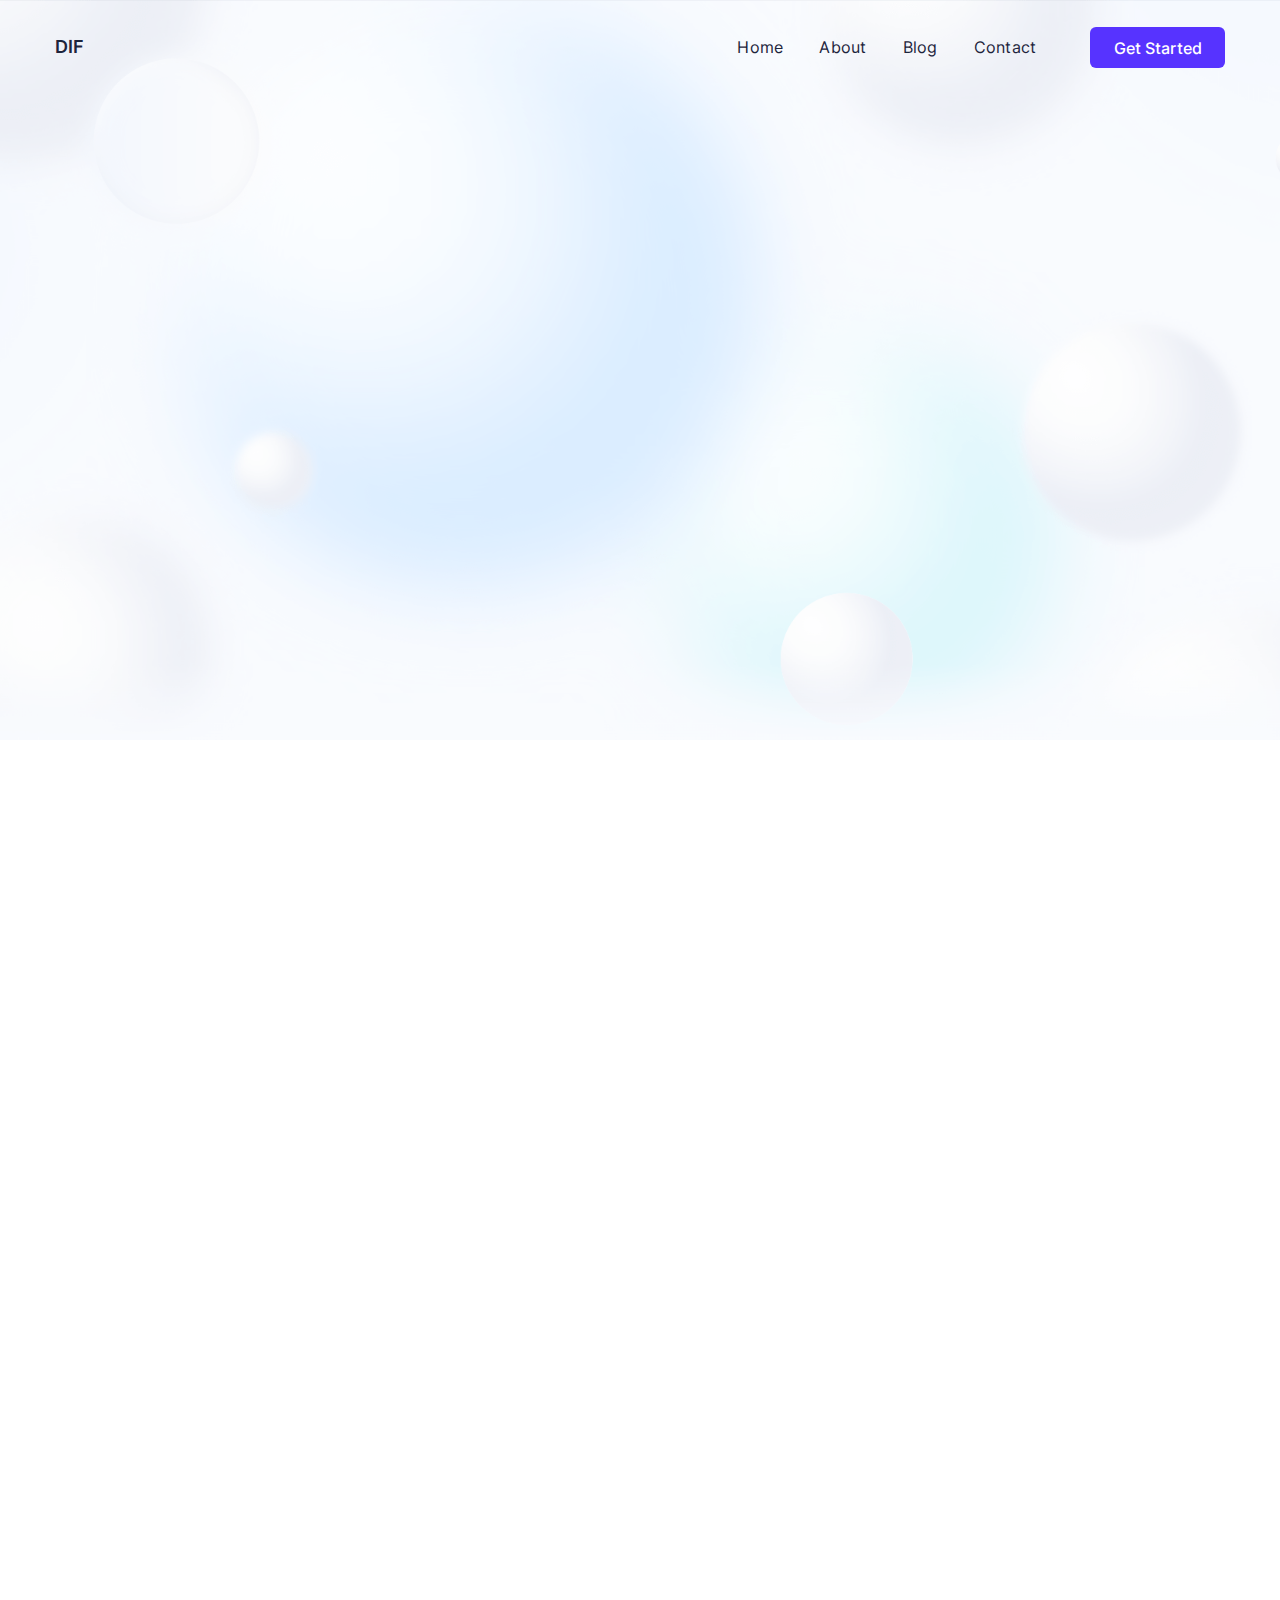
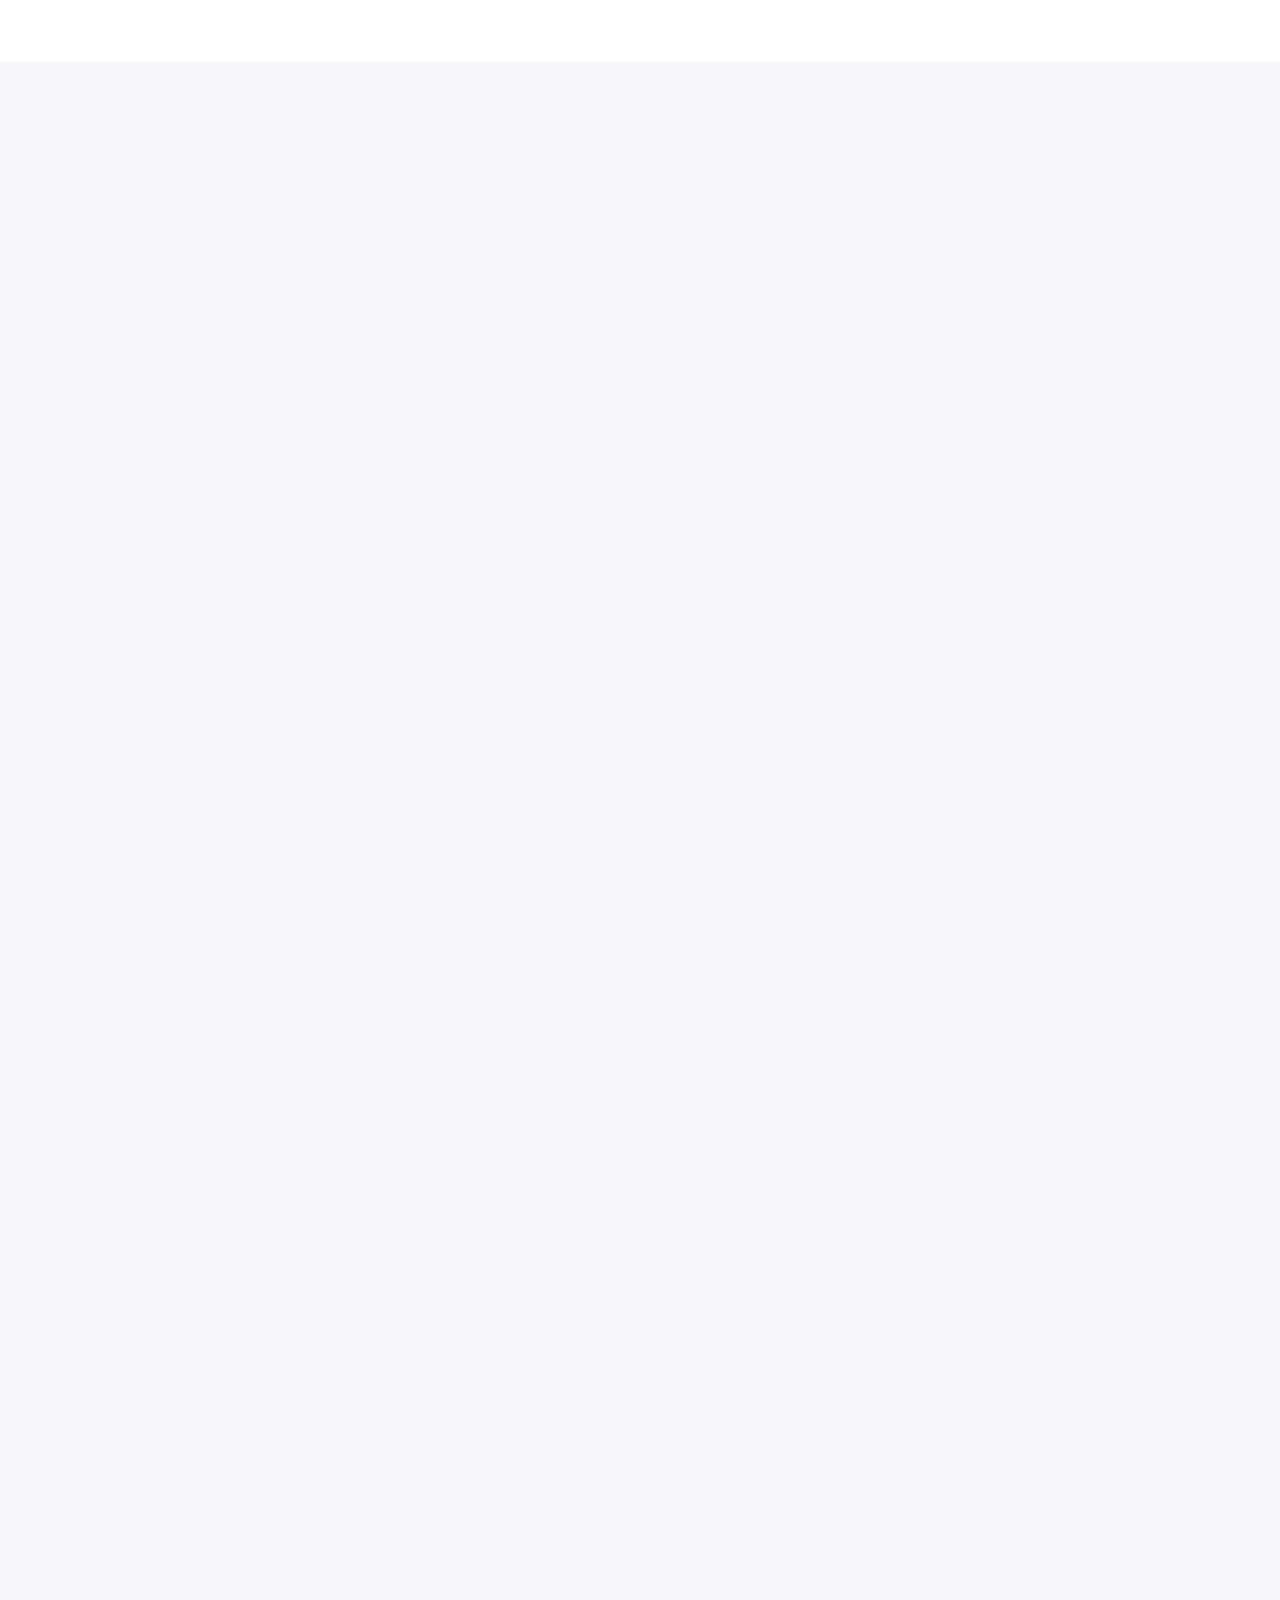
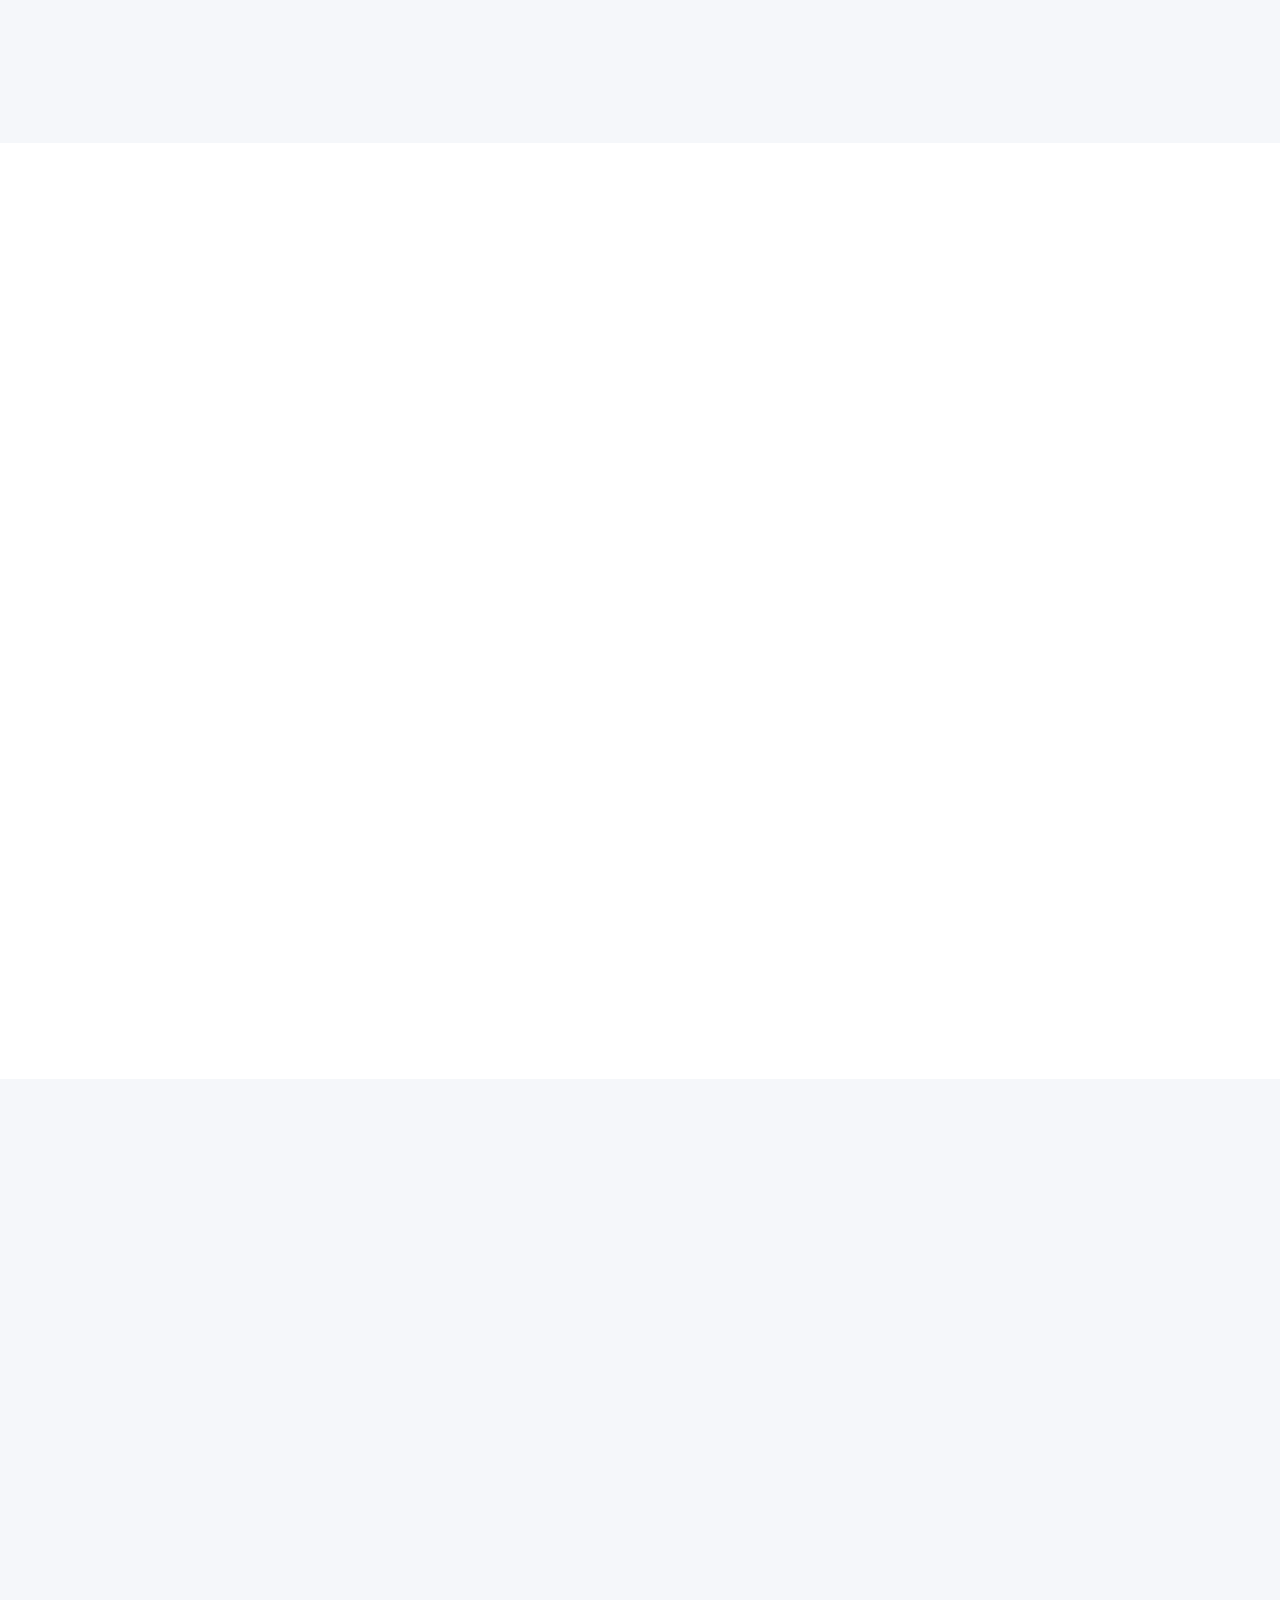
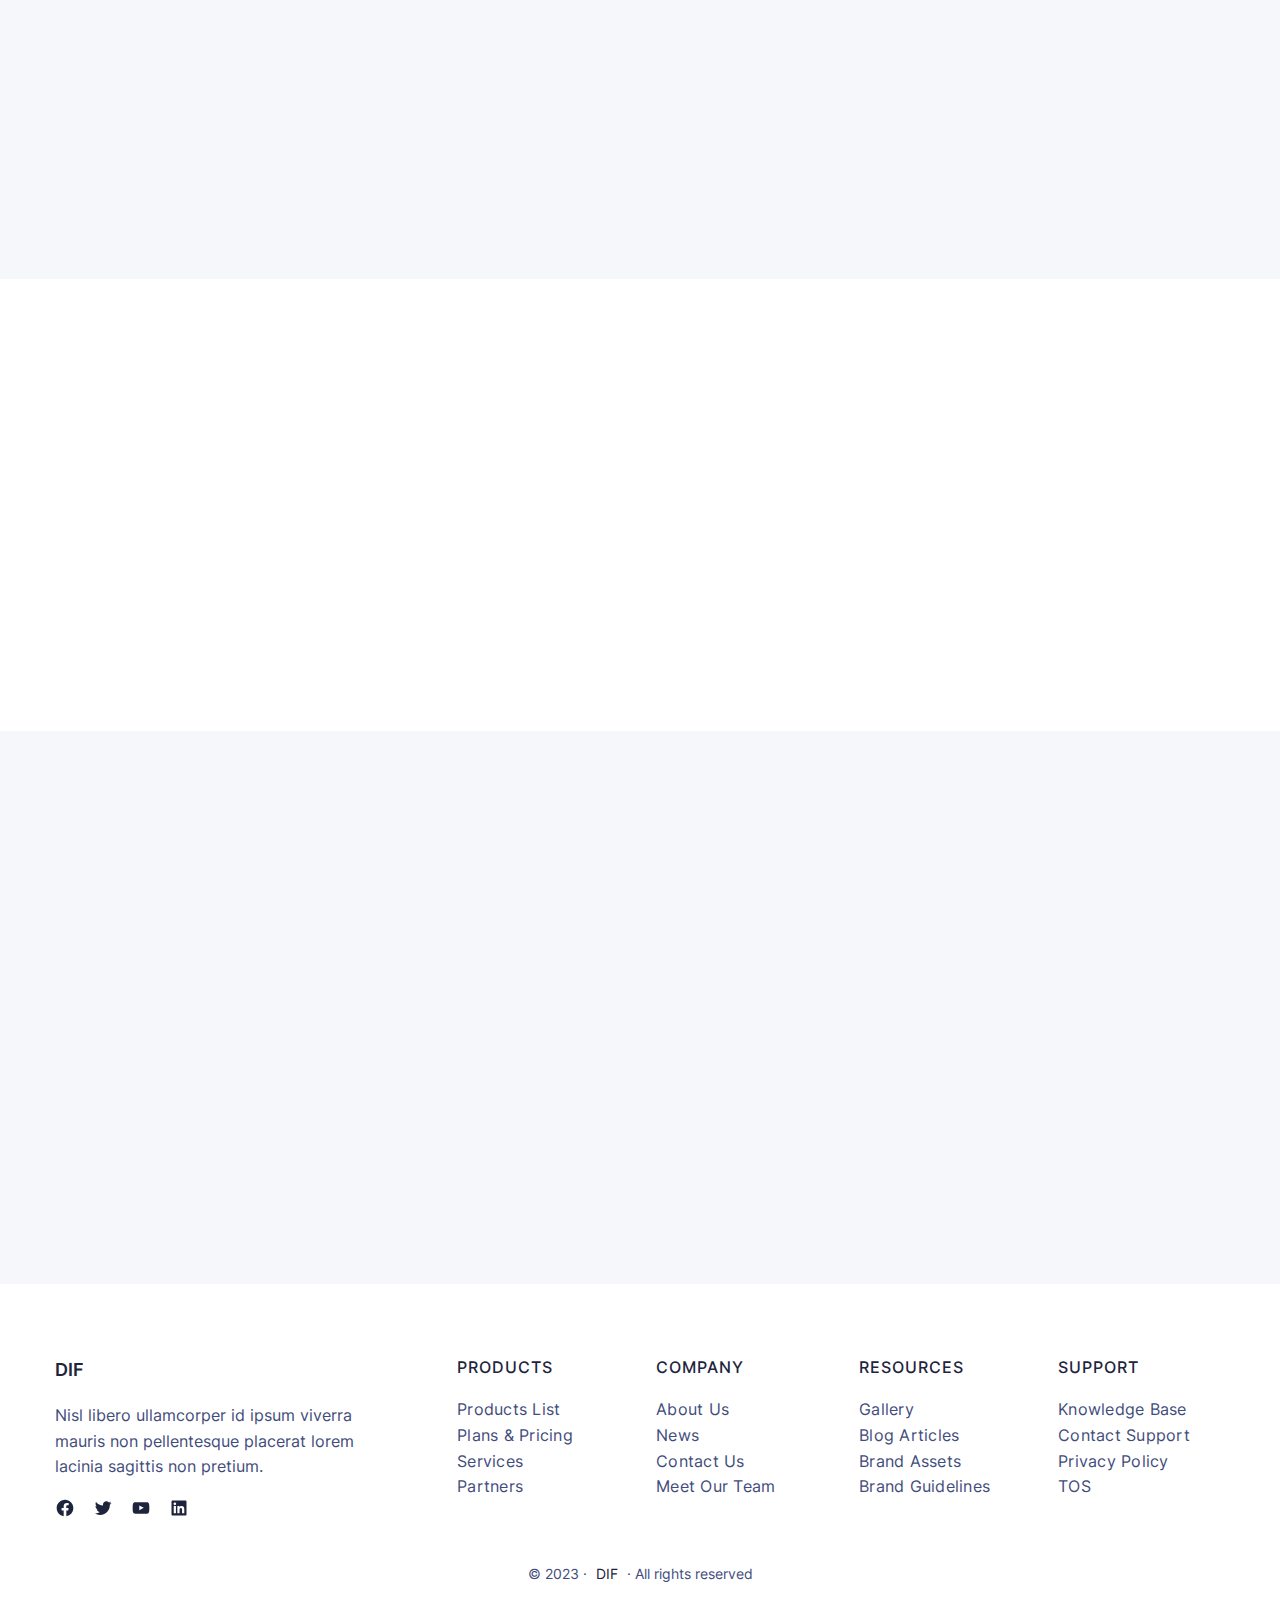
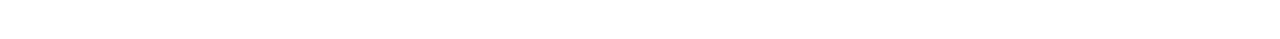
<file: wp-content/uploads/simply-static/temp-files/simply-static-1-1695979670/index.html>
<!DOCTYPE html>
<html lang="en-US">
<head>
	<meta charset="UTF-8">
	<meta name="viewport" content="width=device-width, initial-scale=1">
<meta name="robots" content="max-image-preview:large">
<title>DIF</title>
<link rel="alternate" type="application/rss+xml" title="DIF &raquo; Feed" href="/feed/">
<link rel="alternate" type="application/rss+xml" title="DIF &raquo; Comments Feed" href="/comments/feed/">
<script>
window._wpemojiSettings = {"baseUrl":"https:\/\/s.w.org\/images\/core\/emoji\/14.0.0\/72x72\/","ext":".png","svgUrl":"https:\/\/s.w.org\/images\/core\/emoji\/14.0.0\/svg\/","svgExt":".svg","source":{"concatemoji":"\/wp-includes\/js\/wp-emoji-release.min.js?ver=6.3.1"}};
/*! This file is auto-generated */
!function(i,n){var o,s,e;function c(e){try{var t={supportTests:e,timestamp:(new Date).valueOf()};sessionStorage.setItem(o,JSON.stringify(t))}catch(e){}}function p(e,t,n){e.clearRect(0,0,e.canvas.width,e.canvas.height),e.fillText(t,0,0);var t=new Uint32Array(e.getImageData(0,0,e.canvas.width,e.canvas.height).data),r=(e.clearRect(0,0,e.canvas.width,e.canvas.height),e.fillText(n,0,0),new Uint32Array(e.getImageData(0,0,e.canvas.width,e.canvas.height).data));return t.every(function(e,t){return e===r[t]})}function u(e,t,n){switch(t){case"flag":return n(e,"🏳️‍⚧️","🏳️​⚧️")?!1:!n(e,"🇺🇳","🇺​🇳")&&!n(e,"🏴󠁧󠁢󠁥󠁮󠁧󠁿","🏴​󠁧​󠁢​󠁥​󠁮​󠁧​󠁿");case"emoji":return!n(e,"🫱🏻‍🫲🏿","🫱🏻​🫲🏿")}return!1}function f(e,t,n){var r="undefined"!=typeof WorkerGlobalScope&&self instanceof WorkerGlobalScope?new OffscreenCanvas(300,150):i.createElement("canvas"),a=r.getContext("2d",{willReadFrequently:!0}),o=(a.textBaseline="top",a.font="600 32px Arial",{});return e.forEach(function(e){o[e]=t(a,e,n)}),o}function t(e){var t=i.createElement("script");t.src=e,t.defer=!0,i.head.appendChild(t)}"undefined"!=typeof Promise&&(o="wpEmojiSettingsSupports",s=["flag","emoji"],n.supports={everything:!0,everythingExceptFlag:!0},e=new Promise(function(e){i.addEventListener("DOMContentLoaded",e,{once:!0})}),new Promise(function(t){var n=function(){try{var e=JSON.parse(sessionStorage.getItem(o));if("object"==typeof e&&"number"==typeof e.timestamp&&(new Date).valueOf()<e.timestamp+604800&&"object"==typeof e.supportTests)return e.supportTests}catch(e){}return null}();if(!n){if("undefined"!=typeof Worker&&"undefined"!=typeof OffscreenCanvas&&"undefined"!=typeof URL&&URL.createObjectURL&&"undefined"!=typeof Blob)try{var e="postMessage("+f.toString()+"("+[JSON.stringify(s),u.toString(),p.toString()].join(",")+"));",r=new Blob([e],{type:"text/javascript"}),a=new Worker(URL.createObjectURL(r),{name:"wpTestEmojiSupports"});return void(a.onmessage=function(e){c(n=e.data),a.terminate(),t(n)})}catch(e){}c(n=f(s,u,p))}t(n)}).then(function(e){for(var t in e)n.supports[t]=e[t],n.supports.everything=n.supports.everything&&n.supports[t],"flag"!==t&&(n.supports.everythingExceptFlag=n.supports.everythingExceptFlag&&n.supports[t]);n.supports.everythingExceptFlag=n.supports.everythingExceptFlag&&!n.supports.flag,n.DOMReady=!1,n.readyCallback=function(){n.DOMReady=!0}}).then(function(){return e}).then(function(){var e;n.supports.everything||(n.readyCallback(),(e=n.source||{}).concatemoji?t(e.concatemoji):e.wpemoji&&e.twemoji&&(t(e.twemoji),t(e.wpemoji)))}))}((window,document),window._wpemojiSettings);
</script>
<style>img.wp-smiley,
img.emoji {
	display: inline !important;
	border: none !important;
	box-shadow: none !important;
	height: 1em !important;
	width: 1em !important;
	margin: 0 0.07em !important;
	vertical-align: -0.1em !important;
	background: none !important;
	padding: 0 !important;
}</style>
	<style id="wp-block-site-logo-inline-css">.wp-block-site-logo{box-sizing:border-box;line-height:0}.wp-block-site-logo a{display:inline-block}.wp-block-site-logo.is-default-size img{height:auto;width:120px}.wp-block-site-logo img{height:auto;max-width:100%}.wp-block-site-logo a,.wp-block-site-logo img{border-radius:inherit}.wp-block-site-logo.aligncenter{margin-left:auto;margin-right:auto;text-align:center}.wp-block-site-logo.is-style-rounded{border-radius:9999px}</style>
<style id="wp-block-site-title-inline-css">.wp-block-site-title a{color:inherit}
.wp-block-site-title{font-size: var(--wp--preset--font-size--medium);font-weight: var(--wp--custom--font-weight--semi-bold);letter-spacing: 0;line-height: var(--wp--custom--line-height--large);margin-top: 0;margin-bottom: 0;}
.wp-block-site-title a:where(:not(.wp-element-button)){text-decoration: none;}</style>
<style id="wp-block-group-inline-css">.wp-block-group{box-sizing:border-box}</style>
<style id="wp-block-group-theme-inline-css">:where(.wp-block-group.has-background){padding:1.25em 2.375em}</style>
<style id="wp-block-navigation-link-inline-css">.wp-block-navigation .wp-block-navigation-item__label{overflow-wrap:break-word;word-break:normal}.wp-block-navigation .wp-block-navigation-item__description{display:none}</style>
<link rel="stylesheet" id="wp-block-navigation-css" href="/wp-includes/blocks/navigation/style.min.css?ver=6.3.1" media="all">
<style id="wp-block-navigation-inline-css">.wp-block-navigation{font-size: var(--wp--preset--font-size--small);font-weight: var(--wp--custom--font-weight--regular);letter-spacing: 0.25px;line-height: var(--wp--custom--line-height--large);}.wp-block-navigation-is-layout-flow > :first-child:first-child{margin-block-start: 0;}.wp-block-navigation-is-layout-flow > :last-child:last-child{margin-block-end: 0;}.wp-block-navigation-is-layout-flow > *{margin-block-start: var(--wp--preset--spacing--small);margin-block-end: 0;}.wp-block-navigation-is-layout-constrained > :first-child:first-child{margin-block-start: 0;}.wp-block-navigation-is-layout-constrained > :last-child:last-child{margin-block-end: 0;}.wp-block-navigation-is-layout-constrained > *{margin-block-start: var(--wp--preset--spacing--small);margin-block-end: 0;}.wp-block-navigation-is-layout-flex{gap: var(--wp--preset--spacing--small);}.wp-block-navigation-is-layout-grid{gap: var(--wp--preset--spacing--small);}
.wp-block-navigation a:where(:not(.wp-element-button)){color: inherit;text-decoration: none;}</style>
<style id="wp-block-button-inline-css">.wp-block-button__link{box-sizing:border-box;cursor:pointer;display:inline-block;text-align:center;word-break:break-word}.wp-block-button__link.aligncenter{text-align:center}.wp-block-button__link.alignright{text-align:right}:where(.wp-block-button__link){border-radius:9999px;box-shadow:none;padding:calc(.667em + 2px) calc(1.333em + 2px);text-decoration:none}.wp-block-button[style*=text-decoration] .wp-block-button__link{text-decoration:inherit}.wp-block-buttons>.wp-block-button.has-custom-width{max-width:none}.wp-block-buttons>.wp-block-button.has-custom-width .wp-block-button__link{width:100%}.wp-block-buttons>.wp-block-button.has-custom-font-size .wp-block-button__link{font-size:inherit}.wp-block-buttons>.wp-block-button.wp-block-button__width-25{width:calc(25% - var(--wp--style--block-gap, .5em)*.75)}.wp-block-buttons>.wp-block-button.wp-block-button__width-50{width:calc(50% - var(--wp--style--block-gap, .5em)*.5)}.wp-block-buttons>.wp-block-button.wp-block-button__width-75{width:calc(75% - var(--wp--style--block-gap, .5em)*.25)}.wp-block-buttons>.wp-block-button.wp-block-button__width-100{flex-basis:100%;width:100%}.wp-block-buttons.is-vertical>.wp-block-button.wp-block-button__width-25{width:25%}.wp-block-buttons.is-vertical>.wp-block-button.wp-block-button__width-50{width:50%}.wp-block-buttons.is-vertical>.wp-block-button.wp-block-button__width-75{width:75%}.wp-block-button.is-style-squared,.wp-block-button__link.wp-block-button.is-style-squared{border-radius:0}.wp-block-button.no-border-radius,.wp-block-button__link.no-border-radius{border-radius:0!important}.wp-block-button .wp-block-button__link.is-style-outline,.wp-block-button.is-style-outline>.wp-block-button__link{border:2px solid;padding:.667em 1.333em}.wp-block-button .wp-block-button__link.is-style-outline:not(.has-text-color),.wp-block-button.is-style-outline>.wp-block-button__link:not(.has-text-color){color:currentColor}.wp-block-button .wp-block-button__link.is-style-outline:not(.has-background),.wp-block-button.is-style-outline>.wp-block-button__link:not(.has-background){background-color:transparent;background-image:none}.wp-block-button .wp-block-button__link:where(.has-border-color){border-width:initial}.wp-block-button .wp-block-button__link:where([style*=border-top-color]){border-top-width:medium}.wp-block-button .wp-block-button__link:where([style*=border-right-color]){border-right-width:medium}.wp-block-button .wp-block-button__link:where([style*=border-bottom-color]){border-bottom-width:medium}.wp-block-button .wp-block-button__link:where([style*=border-left-color]){border-left-width:medium}.wp-block-button .wp-block-button__link:where([style*=border-style]){border-width:initial}.wp-block-button .wp-block-button__link:where([style*=border-top-style]){border-top-width:medium}.wp-block-button .wp-block-button__link:where([style*=border-right-style]){border-right-width:medium}.wp-block-button .wp-block-button__link:where([style*=border-bottom-style]){border-bottom-width:medium}.wp-block-button .wp-block-button__link:where([style*=border-left-style]){border-left-width:medium}</style>
<style id="wp-block-buttons-inline-css">.wp-block-buttons.is-vertical{flex-direction:column}.wp-block-buttons.is-vertical>.wp-block-button:last-child{margin-bottom:0}.wp-block-buttons>.wp-block-button{display:inline-block;margin:0}.wp-block-buttons.is-content-justification-left{justify-content:flex-start}.wp-block-buttons.is-content-justification-left.is-vertical{align-items:flex-start}.wp-block-buttons.is-content-justification-center{justify-content:center}.wp-block-buttons.is-content-justification-center.is-vertical{align-items:center}.wp-block-buttons.is-content-justification-right{justify-content:flex-end}.wp-block-buttons.is-content-justification-right.is-vertical{align-items:flex-end}.wp-block-buttons.is-content-justification-space-between{justify-content:space-between}.wp-block-buttons.aligncenter{text-align:center}.wp-block-buttons:not(.is-content-justification-space-between,.is-content-justification-right,.is-content-justification-left,.is-content-justification-center) .wp-block-button.aligncenter{margin-left:auto;margin-right:auto;width:100%}.wp-block-buttons[style*=text-decoration] .wp-block-button,.wp-block-buttons[style*=text-decoration] .wp-block-button__link{text-decoration:inherit}.wp-block-buttons.has-custom-font-size .wp-block-button__link{font-size:inherit}.wp-block-button.aligncenter{text-align:center}</style>
<style id="wp-block-heading-inline-css">h1.has-background,h2.has-background,h3.has-background,h4.has-background,h5.has-background,h6.has-background{padding:1.25em 2.375em}</style>
<style id="wp-block-paragraph-inline-css">.is-small-text{font-size:.875em}.is-regular-text{font-size:1em}.is-large-text{font-size:2.25em}.is-larger-text{font-size:3em}.has-drop-cap:not(:focus):first-letter{float:left;font-size:8.4em;font-style:normal;font-weight:100;line-height:.68;margin:.05em .1em 0 0;text-transform:uppercase}body.rtl .has-drop-cap:not(:focus):first-letter{float:none;margin-left:.1em}p.has-drop-cap.has-background{overflow:hidden}p.has-background{padding:1.25em 2.375em}:where(p.has-text-color:not(.has-link-color)) a{color:inherit}</style>
<style id="wp-block-columns-inline-css">.wp-block-columns{align-items:normal!important;box-sizing:border-box;display:flex;flex-wrap:wrap!important}@media (min-width:782px){.wp-block-columns{flex-wrap:nowrap!important}}.wp-block-columns.are-vertically-aligned-top{align-items:flex-start}.wp-block-columns.are-vertically-aligned-center{align-items:center}.wp-block-columns.are-vertically-aligned-bottom{align-items:flex-end}@media (max-width:781px){.wp-block-columns:not(.is-not-stacked-on-mobile)>.wp-block-column{flex-basis:100%!important}}@media (min-width:782px){.wp-block-columns:not(.is-not-stacked-on-mobile)>.wp-block-column{flex-basis:0;flex-grow:1}.wp-block-columns:not(.is-not-stacked-on-mobile)>.wp-block-column[style*=flex-basis]{flex-grow:0}}.wp-block-columns.is-not-stacked-on-mobile{flex-wrap:nowrap!important}.wp-block-columns.is-not-stacked-on-mobile>.wp-block-column{flex-basis:0;flex-grow:1}.wp-block-columns.is-not-stacked-on-mobile>.wp-block-column[style*=flex-basis]{flex-grow:0}:where(.wp-block-columns){margin-bottom:1.75em}:where(.wp-block-columns.has-background){padding:1.25em 2.375em}.wp-block-column{flex-grow:1;min-width:0;overflow-wrap:break-word;word-break:break-word}.wp-block-column.is-vertically-aligned-top{align-self:flex-start}.wp-block-column.is-vertically-aligned-center{align-self:center}.wp-block-column.is-vertically-aligned-bottom{align-self:flex-end}.wp-block-column.is-vertically-aligned-bottom,.wp-block-column.is-vertically-aligned-center,.wp-block-column.is-vertically-aligned-top{width:100%}</style>
<link rel="stylesheet" id="wp-block-cover-css" href="/wp-includes/blocks/cover/style.min.css?ver=6.3.1" media="all">
<style id="wp-block-cover-inline-css">.wp-block-cover{margin-top: 0;margin-bottom: 0;}</style>
<style id="wp-block-template-part-theme-inline-css">.wp-block-template-part.has-background{margin-bottom:0;margin-top:0;padding:1.25em 2.375em}</style>
<link rel="stylesheet" id="wp-block-image-css" href="/wp-includes/blocks/image/style.min.css?ver=6.3.1" media="all">
<style id="wp-block-image-theme-inline-css">.wp-block-image figcaption{color:#555;font-size:13px;text-align:center}.is-dark-theme .wp-block-image figcaption{color:hsla(0,0%,100%,.65)}.wp-block-image{margin:0 0 1em}</style>
<style id="wp-block-post-featured-image-inline-css">.wp-block-post-featured-image{margin-left:0;margin-right:0}.wp-block-post-featured-image a{display:block;height:100%}.wp-block-post-featured-image img{box-sizing:border-box;height:auto;max-width:100%;vertical-align:bottom;width:100%}.wp-block-post-featured-image.alignfull img,.wp-block-post-featured-image.alignwide img{width:100%}.wp-block-post-featured-image .wp-block-post-featured-image__overlay.has-background-dim{background-color:#000;inset:0;position:absolute}.wp-block-post-featured-image{position:relative}.wp-block-post-featured-image .wp-block-post-featured-image__overlay.has-background-gradient{background-color:transparent}.wp-block-post-featured-image .wp-block-post-featured-image__overlay.has-background-dim-0{opacity:0}.wp-block-post-featured-image .wp-block-post-featured-image__overlay.has-background-dim-10{opacity:.1}.wp-block-post-featured-image .wp-block-post-featured-image__overlay.has-background-dim-20{opacity:.2}.wp-block-post-featured-image .wp-block-post-featured-image__overlay.has-background-dim-30{opacity:.3}.wp-block-post-featured-image .wp-block-post-featured-image__overlay.has-background-dim-40{opacity:.4}.wp-block-post-featured-image .wp-block-post-featured-image__overlay.has-background-dim-50{opacity:.5}.wp-block-post-featured-image .wp-block-post-featured-image__overlay.has-background-dim-60{opacity:.6}.wp-block-post-featured-image .wp-block-post-featured-image__overlay.has-background-dim-70{opacity:.7}.wp-block-post-featured-image .wp-block-post-featured-image__overlay.has-background-dim-80{opacity:.8}.wp-block-post-featured-image .wp-block-post-featured-image__overlay.has-background-dim-90{opacity:.9}.wp-block-post-featured-image .wp-block-post-featured-image__overlay.has-background-dim-100{opacity:1}</style>
<style id="wp-block-post-title-inline-css">.wp-block-post-title{box-sizing:border-box;word-break:break-word}.wp-block-post-title a{display:inline-block}
.wp-block-post-title a:where(:not(.wp-element-button)){text-decoration: none;}</style>
<style id="wp-block-post-author-inline-css">.wp-block-post-author{display:flex;flex-wrap:wrap}.wp-block-post-author__byline{font-size:.5em;margin-bottom:0;margin-top:0;width:100%}.wp-block-post-author__avatar{margin-right:1em}.wp-block-post-author__bio{font-size:.7em;margin-bottom:.7em}.wp-block-post-author__content{flex-basis:0;flex-grow:1}.wp-block-post-author__name{margin:0}
.wp-block-post-author{font-size: var(--wp--preset--font-size--x-small);}</style>
<style id="wp-block-post-date-inline-css">.wp-block-post-date{box-sizing:border-box}
.wp-block-post-date{font-size: var(--wp--preset--font-size--x-small);}
.wp-block-post-date a:where(:not(.wp-element-button)){text-decoration: none;}</style>
<style id="wp-block-post-template-inline-css">.wp-block-post-template{list-style:none;margin-bottom:0;margin-top:0;max-width:100%;padding:0}.wp-block-post-template.wp-block-post-template{background:none}.wp-block-post-template.is-flex-container{display:flex;flex-direction:row;flex-wrap:wrap;gap:1.25em}.wp-block-post-template.is-flex-container>li{margin:0;width:100%}@media (min-width:600px){.wp-block-post-template.is-flex-container.is-flex-container.columns-2>li{width:calc(50% - .625em)}.wp-block-post-template.is-flex-container.is-flex-container.columns-3>li{width:calc(33.33333% - .83333em)}.wp-block-post-template.is-flex-container.is-flex-container.columns-4>li{width:calc(25% - .9375em)}.wp-block-post-template.is-flex-container.is-flex-container.columns-5>li{width:calc(20% - 1em)}.wp-block-post-template.is-flex-container.is-flex-container.columns-6>li{width:calc(16.66667% - 1.04167em)}}@media (max-width:600px){.wp-block-post-template-is-layout-grid.wp-block-post-template-is-layout-grid.wp-block-post-template-is-layout-grid.wp-block-post-template-is-layout-grid{grid-template-columns:1fr}}</style>
<link rel="stylesheet" id="wp-block-social-links-css" href="/wp-includes/blocks/social-links/style.min.css?ver=6.3.1" media="all">
<style id="wp-block-library-inline-css">:root{--wp-admin-theme-color:#007cba;--wp-admin-theme-color--rgb:0,124,186;--wp-admin-theme-color-darker-10:#006ba1;--wp-admin-theme-color-darker-10--rgb:0,107,161;--wp-admin-theme-color-darker-20:#005a87;--wp-admin-theme-color-darker-20--rgb:0,90,135;--wp-admin-border-width-focus:2px;--wp-block-synced-color:#7a00df;--wp-block-synced-color--rgb:122,0,223}@media (min-resolution:192dpi){:root{--wp-admin-border-width-focus:1.5px}}.wp-element-button{cursor:pointer}:root{--wp--preset--font-size--normal:16px;--wp--preset--font-size--huge:42px}:root .has-very-light-gray-background-color{background-color:#eee}:root .has-very-dark-gray-background-color{background-color:#313131}:root .has-very-light-gray-color{color:#eee}:root .has-very-dark-gray-color{color:#313131}:root .has-vivid-green-cyan-to-vivid-cyan-blue-gradient-background{background:linear-gradient(135deg,#00d084,#0693e3)}:root .has-purple-crush-gradient-background{background:linear-gradient(135deg,#34e2e4,#4721fb 50%,#ab1dfe)}:root .has-hazy-dawn-gradient-background{background:linear-gradient(135deg,#faaca8,#dad0ec)}:root .has-subdued-olive-gradient-background{background:linear-gradient(135deg,#fafae1,#67a671)}:root .has-atomic-cream-gradient-background{background:linear-gradient(135deg,#fdd79a,#004a59)}:root .has-nightshade-gradient-background{background:linear-gradient(135deg,#330968,#31cdcf)}:root .has-midnight-gradient-background{background:linear-gradient(135deg,#020381,#2874fc)}.has-regular-font-size{font-size:1em}.has-larger-font-size{font-size:2.625em}.has-normal-font-size{font-size:var(--wp--preset--font-size--normal)}.has-huge-font-size{font-size:var(--wp--preset--font-size--huge)}.has-text-align-center{text-align:center}.has-text-align-left{text-align:left}.has-text-align-right{text-align:right}#end-resizable-editor-section{display:none}.aligncenter{clear:both}.items-justified-left{justify-content:flex-start}.items-justified-center{justify-content:center}.items-justified-right{justify-content:flex-end}.items-justified-space-between{justify-content:space-between}.screen-reader-text{clip:rect(1px,1px,1px,1px);word-wrap:normal!important;border:0;-webkit-clip-path:inset(50%);clip-path:inset(50%);height:1px;margin:-1px;overflow:hidden;padding:0;position:absolute;width:1px}.screen-reader-text:focus{clip:auto!important;background-color:#ddd;-webkit-clip-path:none;clip-path:none;color:#444;display:block;font-size:1em;height:auto;left:5px;line-height:normal;padding:15px 23px 14px;text-decoration:none;top:5px;width:auto;z-index:100000}html :where(.has-border-color){border-style:solid}html :where([style*=border-top-color]){border-top-style:solid}html :where([style*=border-right-color]){border-right-style:solid}html :where([style*=border-bottom-color]){border-bottom-style:solid}html :where([style*=border-left-color]){border-left-style:solid}html :where([style*=border-width]){border-style:solid}html :where([style*=border-top-width]){border-top-style:solid}html :where([style*=border-right-width]){border-right-style:solid}html :where([style*=border-bottom-width]){border-bottom-style:solid}html :where([style*=border-left-width]){border-left-style:solid}html :where(img[class*=wp-image-]){height:auto;max-width:100%}:where(figure){margin:0 0 1em}html :where(.is-position-sticky){--wp-admin--admin-bar--position-offset:var(--wp-admin--admin-bar--height,0px)}@media screen and (max-width:600px){html :where(.is-position-sticky){--wp-admin--admin-bar--position-offset:0px}}</style>
<link rel="stylesheet" id="blockskit-base-blocks-style-css" href="/wp-content/themes/blockskit-base/assets/css/blocks.css?ver=6.3.1" media="all">
<style id="global-styles-inline-css">body{--wp--preset--color--black: #000000;--wp--preset--color--cyan-bluish-gray: #abb8c3;--wp--preset--color--white: #ffffff;--wp--preset--color--pale-pink: #f78da7;--wp--preset--color--vivid-red: #cf2e2e;--wp--preset--color--luminous-vivid-orange: #ff6900;--wp--preset--color--luminous-vivid-amber: #fcb900;--wp--preset--color--light-green-cyan: #7bdcb5;--wp--preset--color--vivid-green-cyan: #00d084;--wp--preset--color--pale-cyan-blue: #8ed1fc;--wp--preset--color--vivid-cyan-blue: #0693e3;--wp--preset--color--vivid-purple: #9b51e0;--wp--preset--color--primary: #5733FF;--wp--preset--color--secondary: #354262;--wp--preset--color--accent: #5733FF;--wp--preset--color--accent-text: #ffffff;--wp--preset--color--secondary-accent: #ffffff;--wp--preset--color--secondary-accent-text: #1D243C;--wp--preset--color--hover: #4B2ECB;--wp--preset--color--heading: #1D243C;--wp--preset--color--highlight: #4B5563;--wp--preset--color--body: #3f4c7c;--wp--preset--color--surface: #F5F7FA;--wp--preset--color--background: #FFFFFF;--wp--preset--color--light: #ebeefc;--wp--preset--color--outline: #E5E7EB;--wp--preset--color--neutral: #9CA3AF;--wp--preset--color--foreground: #111827;--wp--preset--color--transparent: transparent;--wp--preset--color--current-color: currentColor;--wp--preset--color--inherit: inherit;--wp--preset--gradient--vivid-cyan-blue-to-vivid-purple: linear-gradient(135deg,rgba(6,147,227,1) 0%,rgb(155,81,224) 100%);--wp--preset--gradient--light-green-cyan-to-vivid-green-cyan: linear-gradient(135deg,rgb(122,220,180) 0%,rgb(0,208,130) 100%);--wp--preset--gradient--luminous-vivid-amber-to-luminous-vivid-orange: linear-gradient(135deg,rgba(252,185,0,1) 0%,rgba(255,105,0,1) 100%);--wp--preset--gradient--luminous-vivid-orange-to-vivid-red: linear-gradient(135deg,rgba(255,105,0,1) 0%,rgb(207,46,46) 100%);--wp--preset--gradient--very-light-gray-to-cyan-bluish-gray: linear-gradient(135deg,rgb(238,238,238) 0%,rgb(169,184,195) 100%);--wp--preset--gradient--cool-to-warm-spectrum: linear-gradient(135deg,rgb(74,234,220) 0%,rgb(151,120,209) 20%,rgb(207,42,186) 40%,rgb(238,44,130) 60%,rgb(251,105,98) 80%,rgb(254,248,76) 100%);--wp--preset--gradient--blush-light-purple: linear-gradient(135deg,rgb(255,206,236) 0%,rgb(152,150,240) 100%);--wp--preset--gradient--blush-bordeaux: linear-gradient(135deg,rgb(254,205,165) 0%,rgb(254,45,45) 50%,rgb(107,0,62) 100%);--wp--preset--gradient--luminous-dusk: linear-gradient(135deg,rgb(255,203,112) 0%,rgb(199,81,192) 50%,rgb(65,88,208) 100%);--wp--preset--gradient--pale-ocean: linear-gradient(135deg,rgb(255,245,203) 0%,rgb(182,227,212) 50%,rgb(51,167,181) 100%);--wp--preset--gradient--electric-grass: linear-gradient(135deg,rgb(202,248,128) 0%,rgb(113,206,126) 100%);--wp--preset--gradient--midnight: linear-gradient(135deg,rgb(2,3,129) 0%,rgb(40,116,252) 100%);--wp--preset--gradient--primary: linear-gradient(285deg, #5733FF -1.5%, #354262 100%);--wp--preset--font-size--small: clamp(14px, 1.6vw, 16px);--wp--preset--font-size--medium: clamp(16px, 1.8vw, 18px);--wp--preset--font-size--large: clamp(18px, 2.2vw, 20px);--wp--preset--font-size--x-large: clamp(24px, 3vw, 28px);--wp--preset--font-size--x-small: clamp(12px, 1.5vw, 14px);--wp--preset--font-size--xx-large: clamp(28px, 3.6vw, 36px);--wp--preset--font-size--xxx-large: clamp(36px, 4.8vw, 48px);--wp--preset--font-size--xxxx-large: clamp(48px, 7.2vw, 72px);--wp--preset--font-family--body: "Inter", sans-serif;--wp--preset--spacing--xx-small: calc(var(--wp--preset--font-size--medium,1rem)/2);--wp--preset--spacing--x-small: calc(var(--wp--preset--font-size--medium,1rem));--wp--preset--spacing--small: calc(var(--wp--preset--font-size--medium,1rem)*1.5);--wp--preset--spacing--medium: calc(var(--wp--preset--font-size--medium,1rem)*2);--wp--preset--spacing--large: calc(var(--wp--preset--font-size--medium,1rem)*3);--wp--preset--spacing--x-large: calc(var(--wp--preset--font-size--medium,1rem)*4);--wp--preset--spacing--xx-large: calc(var(--wp--preset--font-size--medium,1rem)*6);--wp--preset--shadow--natural: 6px 6px 9px rgba(0, 0, 0, 0.2);--wp--preset--shadow--deep: 12px 12px 50px rgba(0, 0, 0, 0.4);--wp--preset--shadow--sharp: 6px 6px 0px rgba(0, 0, 0, 0.2);--wp--preset--shadow--outlined: 6px 6px 0px -3px rgba(255, 255, 255, 1), 6px 6px rgba(0, 0, 0, 1);--wp--preset--shadow--crisp: 6px 6px 0px rgba(0, 0, 0, 1);--wp--custom--font-weight--black: 900;--wp--custom--font-weight--extra-bold: 800;--wp--custom--font-weight--bold: 700;--wp--custom--font-weight--semi-bold: 600;--wp--custom--font-weight--medium: 500;--wp--custom--font-weight--regular: 400;--wp--custom--font-weight--light: 300;--wp--custom--font-weight--extra-light: 200;--wp--custom--font-weight--thin: 100;--wp--custom--line-height--initial: 1;--wp--custom--line-height--xx-small: 1.2;--wp--custom--line-height--x-small: 1.3;--wp--custom--line-height--small: 1.4;--wp--custom--line-height--medium: 1.45;--wp--custom--line-height--large: 1.6;--wp--custom--border-radius--xx-small: 4px;--wp--custom--border-radius--x-small: 6px;--wp--custom--border-radius--small: 8px;--wp--custom--border-radius--medium: 12px;--wp--custom--border-radius--large: 16px;--wp--custom--border-radius--x-large: 20px;--wp--custom--border-radius--xx-large: 24px;--wp--custom--border-radius--full: 999px;}body { margin: 0;--wp--style--global--content-size: 1170px;--wp--style--global--wide-size: 1400px; }.wp-site-blocks { padding-top: var(--wp--style--root--padding-top); padding-bottom: var(--wp--style--root--padding-bottom); }.has-global-padding { padding-right: var(--wp--style--root--padding-right); padding-left: var(--wp--style--root--padding-left); }.has-global-padding :where(.has-global-padding) { padding-right: 0; padding-left: 0; }.has-global-padding > .alignfull { margin-right: calc(var(--wp--style--root--padding-right) * -1); margin-left: calc(var(--wp--style--root--padding-left) * -1); }.has-global-padding :where(.has-global-padding) > .alignfull { margin-right: 0; margin-left: 0; }.has-global-padding > .alignfull:where(:not(.has-global-padding)) > :where([class*="wp-block-"]:not(.alignfull):not([class*="__"]),p,h1,h2,h3,h4,h5,h6,ul,ol) { padding-right: var(--wp--style--root--padding-right); padding-left: var(--wp--style--root--padding-left); }.has-global-padding :where(.has-global-padding) > .alignfull:where(:not(.has-global-padding)) > :where([class*="wp-block-"]:not(.alignfull):not([class*="__"]),p,h1,h2,h3,h4,h5,h6,ul,ol) { padding-right: 0; padding-left: 0; }.wp-site-blocks > .alignleft { float: left; margin-right: 2em; }.wp-site-blocks > .alignright { float: right; margin-left: 2em; }.wp-site-blocks > .aligncenter { justify-content: center; margin-left: auto; margin-right: auto; }:where(.wp-site-blocks) > * { margin-block-start: var(--wp--preset--spacing--x-small); margin-block-end: 0; }:where(.wp-site-blocks) > :first-child:first-child { margin-block-start: 0; }:where(.wp-site-blocks) > :last-child:last-child { margin-block-end: 0; }body { --wp--style--block-gap: var(--wp--preset--spacing--x-small); }:where(body .is-layout-flow)  > :first-child:first-child{margin-block-start: 0;}:where(body .is-layout-flow)  > :last-child:last-child{margin-block-end: 0;}:where(body .is-layout-flow)  > *{margin-block-start: var(--wp--preset--spacing--x-small);margin-block-end: 0;}:where(body .is-layout-constrained)  > :first-child:first-child{margin-block-start: 0;}:where(body .is-layout-constrained)  > :last-child:last-child{margin-block-end: 0;}:where(body .is-layout-constrained)  > *{margin-block-start: var(--wp--preset--spacing--x-small);margin-block-end: 0;}:where(body .is-layout-flex) {gap: var(--wp--preset--spacing--x-small);}:where(body .is-layout-grid) {gap: var(--wp--preset--spacing--x-small);}body .is-layout-flow > .alignleft{float: left;margin-inline-start: 0;margin-inline-end: 2em;}body .is-layout-flow > .alignright{float: right;margin-inline-start: 2em;margin-inline-end: 0;}body .is-layout-flow > .aligncenter{margin-left: auto !important;margin-right: auto !important;}body .is-layout-constrained > .alignleft{float: left;margin-inline-start: 0;margin-inline-end: 2em;}body .is-layout-constrained > .alignright{float: right;margin-inline-start: 2em;margin-inline-end: 0;}body .is-layout-constrained > .aligncenter{margin-left: auto !important;margin-right: auto !important;}body .is-layout-constrained > :where(:not(.alignleft):not(.alignright):not(.alignfull)){max-width: var(--wp--style--global--content-size);margin-left: auto !important;margin-right: auto !important;}body .is-layout-constrained > .alignwide{max-width: var(--wp--style--global--wide-size);}body .is-layout-flex{display: flex;}body .is-layout-flex{flex-wrap: wrap;align-items: center;}body .is-layout-flex > *{margin: 0;}body .is-layout-grid{display: grid;}body .is-layout-grid > *{margin: 0;}body{background-color: var(--wp--preset--color--background);color: var(--wp--preset--color--body);font-family: var(--wp--preset--font-family--body);font-size: var(--wp--preset--font-size--medium);font-weight: var(--wp--custom--font-weight--regular);line-height: var(--wp--custom--line-height--large);--wp--style--root--padding-top: 0px;--wp--style--root--padding-right: 24px;--wp--style--root--padding-bottom: 0px;--wp--style--root--padding-left: 24px;}a:where(:not(.wp-element-button)){color: inherit;text-decoration: underline;}a:where(:not(.wp-element-button)):hover{color: var(--wp--preset--color--hover);}a:where(:not(.wp-element-button)):focus{color: var(--wp--preset--color--hover);}h1{color: var(--wp--preset--color--heading);font-size: var(--wp--preset--font-size--xxxx-large);font-weight: var(--wp--custom--font-weight--semi-bold);letter-spacing: -2px;line-height: var(--wp--custom--line-height--xx-small);margin-bottom: var(--wp--preset--spacing--small);}h2{color: var(--wp--preset--color--heading);font-size: var(--wp--preset--font-size--xxx-large);font-weight: var(--wp--custom--font-weight--semi-bold);letter-spacing: -1px;line-height: var(--wp--custom--line-height--xx-small);margin-top: var(--wp--preset--spacing--medium);margin-bottom: var(--wp--preset--spacing--x-small);}h3{color: var(--wp--preset--color--heading);font-size: var(--wp--preset--font-size--xx-large);font-weight: var(--wp--custom--font-weight--semi-bold);letter-spacing: -0.5px;line-height: var(--wp--custom--line-height--x-small);margin-top: var(--wp--preset--spacing--medium);margin-bottom: var(--wp--preset--spacing--x-small);}h4{color: var(--wp--preset--color--heading);font-size: var(--wp--preset--font-size--x-large);font-weight: var(--wp--custom--font-weight--semi-bold);letter-spacing: -0.25px;line-height: var(--wp--custom--line-height--x-small);margin-top: var(--wp--preset--spacing--small);margin-bottom: var(--wp--preset--spacing--xx-small);}h5{color: var(--wp--preset--color--heading);font-size: var(--wp--preset--font-size--large);font-weight: var(--wp--custom--font-weight--medium);line-height: var(--wp--custom--line-height--medium);margin-top: var(--wp--preset--spacing--small);margin-bottom: var(--wp--preset--spacing--xx-small);}h6{color: var(--wp--preset--color--heading);font-size: var(--wp--preset--font-size--medium);font-weight: var(--wp--custom--font-weight--medium);line-height: var(--wp--custom--line-height--medium);margin-top: var(--wp--preset--spacing--x-small);margin-bottom: var(--wp--preset--spacing--xx-small);}.wp-element-button, .wp-block-button__link{background-color: var(--wp--preset--color--accent);border-radius: 0.375em;border-color: var(--wp--preset--color--primary);border-width: 0;color: var(--wp--preset--color--accent-text);font-family: inherit;font-size: var(--wp--preset--font-size--small);font-weight: var(--wp--custom--font-weight--medium);line-height: var(--wp--custom--line-height--initial);padding: calc(0.667em + 2px) calc(1.333em + 2px);text-decoration: none;}.wp-element-button:hover, .wp-block-button__link:hover{background-color: var(--wp--preset--color--hover);color: #ffffff;}.wp-element-button:focus, .wp-block-button__link:focus{background-color: var(--wp--preset--color--hover);color: #ffffff;}.wp-element-button:active, .wp-block-button__link:active{background-color: var(--wp--preset--color--hover);color: #ffffff;}.has-black-color{color: var(--wp--preset--color--black) !important;}.has-cyan-bluish-gray-color{color: var(--wp--preset--color--cyan-bluish-gray) !important;}.has-white-color{color: var(--wp--preset--color--white) !important;}.has-pale-pink-color{color: var(--wp--preset--color--pale-pink) !important;}.has-vivid-red-color{color: var(--wp--preset--color--vivid-red) !important;}.has-luminous-vivid-orange-color{color: var(--wp--preset--color--luminous-vivid-orange) !important;}.has-luminous-vivid-amber-color{color: var(--wp--preset--color--luminous-vivid-amber) !important;}.has-light-green-cyan-color{color: var(--wp--preset--color--light-green-cyan) !important;}.has-vivid-green-cyan-color{color: var(--wp--preset--color--vivid-green-cyan) !important;}.has-pale-cyan-blue-color{color: var(--wp--preset--color--pale-cyan-blue) !important;}.has-vivid-cyan-blue-color{color: var(--wp--preset--color--vivid-cyan-blue) !important;}.has-vivid-purple-color{color: var(--wp--preset--color--vivid-purple) !important;}.has-primary-color{color: var(--wp--preset--color--primary) !important;}.has-secondary-color{color: var(--wp--preset--color--secondary) !important;}.has-accent-color{color: var(--wp--preset--color--accent) !important;}.has-accent-text-color{color: var(--wp--preset--color--accent-text) !important;}.has-secondary-accent-color{color: var(--wp--preset--color--secondary-accent) !important;}.has-secondary-accent-text-color{color: var(--wp--preset--color--secondary-accent-text) !important;}.has-hover-color{color: var(--wp--preset--color--hover) !important;}.has-heading-color{color: var(--wp--preset--color--heading) !important;}.has-highlight-color{color: var(--wp--preset--color--highlight) !important;}.has-body-color{color: var(--wp--preset--color--body) !important;}.has-surface-color{color: var(--wp--preset--color--surface) !important;}.has-background-color{color: var(--wp--preset--color--background) !important;}.has-light-color{color: var(--wp--preset--color--light) !important;}.has-outline-color{color: var(--wp--preset--color--outline) !important;}.has-neutral-color{color: var(--wp--preset--color--neutral) !important;}.has-foreground-color{color: var(--wp--preset--color--foreground) !important;}.has-transparent-color{color: var(--wp--preset--color--transparent) !important;}.has-current-color-color{color: var(--wp--preset--color--current-color) !important;}.has-inherit-color{color: var(--wp--preset--color--inherit) !important;}.has-black-background-color{background-color: var(--wp--preset--color--black) !important;}.has-cyan-bluish-gray-background-color{background-color: var(--wp--preset--color--cyan-bluish-gray) !important;}.has-white-background-color{background-color: var(--wp--preset--color--white) !important;}.has-pale-pink-background-color{background-color: var(--wp--preset--color--pale-pink) !important;}.has-vivid-red-background-color{background-color: var(--wp--preset--color--vivid-red) !important;}.has-luminous-vivid-orange-background-color{background-color: var(--wp--preset--color--luminous-vivid-orange) !important;}.has-luminous-vivid-amber-background-color{background-color: var(--wp--preset--color--luminous-vivid-amber) !important;}.has-light-green-cyan-background-color{background-color: var(--wp--preset--color--light-green-cyan) !important;}.has-vivid-green-cyan-background-color{background-color: var(--wp--preset--color--vivid-green-cyan) !important;}.has-pale-cyan-blue-background-color{background-color: var(--wp--preset--color--pale-cyan-blue) !important;}.has-vivid-cyan-blue-background-color{background-color: var(--wp--preset--color--vivid-cyan-blue) !important;}.has-vivid-purple-background-color{background-color: var(--wp--preset--color--vivid-purple) !important;}.has-primary-background-color{background-color: var(--wp--preset--color--primary) !important;}.has-secondary-background-color{background-color: var(--wp--preset--color--secondary) !important;}.has-accent-background-color{background-color: var(--wp--preset--color--accent) !important;}.has-accent-text-background-color{background-color: var(--wp--preset--color--accent-text) !important;}.has-secondary-accent-background-color{background-color: var(--wp--preset--color--secondary-accent) !important;}.has-secondary-accent-text-background-color{background-color: var(--wp--preset--color--secondary-accent-text) !important;}.has-hover-background-color{background-color: var(--wp--preset--color--hover) !important;}.has-heading-background-color{background-color: var(--wp--preset--color--heading) !important;}.has-highlight-background-color{background-color: var(--wp--preset--color--highlight) !important;}.has-body-background-color{background-color: var(--wp--preset--color--body) !important;}.has-surface-background-color{background-color: var(--wp--preset--color--surface) !important;}.has-background-background-color{background-color: var(--wp--preset--color--background) !important;}.has-light-background-color{background-color: var(--wp--preset--color--light) !important;}.has-outline-background-color{background-color: var(--wp--preset--color--outline) !important;}.has-neutral-background-color{background-color: var(--wp--preset--color--neutral) !important;}.has-foreground-background-color{background-color: var(--wp--preset--color--foreground) !important;}.has-transparent-background-color{background-color: var(--wp--preset--color--transparent) !important;}.has-current-color-background-color{background-color: var(--wp--preset--color--current-color) !important;}.has-inherit-background-color{background-color: var(--wp--preset--color--inherit) !important;}.has-black-border-color{border-color: var(--wp--preset--color--black) !important;}.has-cyan-bluish-gray-border-color{border-color: var(--wp--preset--color--cyan-bluish-gray) !important;}.has-white-border-color{border-color: var(--wp--preset--color--white) !important;}.has-pale-pink-border-color{border-color: var(--wp--preset--color--pale-pink) !important;}.has-vivid-red-border-color{border-color: var(--wp--preset--color--vivid-red) !important;}.has-luminous-vivid-orange-border-color{border-color: var(--wp--preset--color--luminous-vivid-orange) !important;}.has-luminous-vivid-amber-border-color{border-color: var(--wp--preset--color--luminous-vivid-amber) !important;}.has-light-green-cyan-border-color{border-color: var(--wp--preset--color--light-green-cyan) !important;}.has-vivid-green-cyan-border-color{border-color: var(--wp--preset--color--vivid-green-cyan) !important;}.has-pale-cyan-blue-border-color{border-color: var(--wp--preset--color--pale-cyan-blue) !important;}.has-vivid-cyan-blue-border-color{border-color: var(--wp--preset--color--vivid-cyan-blue) !important;}.has-vivid-purple-border-color{border-color: var(--wp--preset--color--vivid-purple) !important;}.has-primary-border-color{border-color: var(--wp--preset--color--primary) !important;}.has-secondary-border-color{border-color: var(--wp--preset--color--secondary) !important;}.has-accent-border-color{border-color: var(--wp--preset--color--accent) !important;}.has-accent-text-border-color{border-color: var(--wp--preset--color--accent-text) !important;}.has-secondary-accent-border-color{border-color: var(--wp--preset--color--secondary-accent) !important;}.has-secondary-accent-text-border-color{border-color: var(--wp--preset--color--secondary-accent-text) !important;}.has-hover-border-color{border-color: var(--wp--preset--color--hover) !important;}.has-heading-border-color{border-color: var(--wp--preset--color--heading) !important;}.has-highlight-border-color{border-color: var(--wp--preset--color--highlight) !important;}.has-body-border-color{border-color: var(--wp--preset--color--body) !important;}.has-surface-border-color{border-color: var(--wp--preset--color--surface) !important;}.has-background-border-color{border-color: var(--wp--preset--color--background) !important;}.has-light-border-color{border-color: var(--wp--preset--color--light) !important;}.has-outline-border-color{border-color: var(--wp--preset--color--outline) !important;}.has-neutral-border-color{border-color: var(--wp--preset--color--neutral) !important;}.has-foreground-border-color{border-color: var(--wp--preset--color--foreground) !important;}.has-transparent-border-color{border-color: var(--wp--preset--color--transparent) !important;}.has-current-color-border-color{border-color: var(--wp--preset--color--current-color) !important;}.has-inherit-border-color{border-color: var(--wp--preset--color--inherit) !important;}.has-vivid-cyan-blue-to-vivid-purple-gradient-background{background: var(--wp--preset--gradient--vivid-cyan-blue-to-vivid-purple) !important;}.has-light-green-cyan-to-vivid-green-cyan-gradient-background{background: var(--wp--preset--gradient--light-green-cyan-to-vivid-green-cyan) !important;}.has-luminous-vivid-amber-to-luminous-vivid-orange-gradient-background{background: var(--wp--preset--gradient--luminous-vivid-amber-to-luminous-vivid-orange) !important;}.has-luminous-vivid-orange-to-vivid-red-gradient-background{background: var(--wp--preset--gradient--luminous-vivid-orange-to-vivid-red) !important;}.has-very-light-gray-to-cyan-bluish-gray-gradient-background{background: var(--wp--preset--gradient--very-light-gray-to-cyan-bluish-gray) !important;}.has-cool-to-warm-spectrum-gradient-background{background: var(--wp--preset--gradient--cool-to-warm-spectrum) !important;}.has-blush-light-purple-gradient-background{background: var(--wp--preset--gradient--blush-light-purple) !important;}.has-blush-bordeaux-gradient-background{background: var(--wp--preset--gradient--blush-bordeaux) !important;}.has-luminous-dusk-gradient-background{background: var(--wp--preset--gradient--luminous-dusk) !important;}.has-pale-ocean-gradient-background{background: var(--wp--preset--gradient--pale-ocean) !important;}.has-electric-grass-gradient-background{background: var(--wp--preset--gradient--electric-grass) !important;}.has-midnight-gradient-background{background: var(--wp--preset--gradient--midnight) !important;}.has-primary-gradient-background{background: var(--wp--preset--gradient--primary) !important;}.has-small-font-size{font-size: var(--wp--preset--font-size--small) !important;}.has-medium-font-size{font-size: var(--wp--preset--font-size--medium) !important;}.has-large-font-size{font-size: var(--wp--preset--font-size--large) !important;}.has-x-large-font-size{font-size: var(--wp--preset--font-size--x-large) !important;}.has-x-small-font-size{font-size: var(--wp--preset--font-size--x-small) !important;}.has-xx-large-font-size{font-size: var(--wp--preset--font-size--xx-large) !important;}.has-xxx-large-font-size{font-size: var(--wp--preset--font-size--xxx-large) !important;}.has-xxxx-large-font-size{font-size: var(--wp--preset--font-size--xxxx-large) !important;}.has-body-font-family{font-family: var(--wp--preset--font-family--body) !important;}
body{--wp--preset--duotone--primary:url(#wp-duotone-primary);--wp--preset--duotone--secondary:url(#wp-duotone-secondary);}</style>
<style id="core-block-supports-inline-css">.wp-container-3.wp-container-3{gap:var(--wp--preset--spacing--medium);justify-content:center;}.wp-container-5.wp-container-5{flex-wrap:nowrap;gap:var(--wp--preset--spacing--large);justify-content:flex-end;}.wp-container-6.wp-container-6{flex-wrap:nowrap;justify-content:space-between;}.wp-container-10.wp-container-10.wp-container-10.wp-container-10 > * + *{margin-block-start:0px;margin-block-end:0;}.wp-container-12.wp-container-12{flex-wrap:nowrap;gap:0 0;}.wp-container-64.wp-container-64{justify-content:flex-end;}.wp-container-77.wp-container-77{flex-wrap:nowrap;gap:var(--wp--preset--spacing--xx-small);justify-content:flex-start;}.wp-container-78.wp-container-78{gap:var(--wp--preset--spacing--xx-small);flex-direction:column;align-items:flex-start;}.wp-container-79.wp-container-79{grid-template-columns:repeat(3, minmax(0, 1fr));}.wp-container-82.wp-container-82{justify-content:flex-start;}.wp-container-103.wp-container-103{gap:var(--wp--preset--spacing--x-small) var(--wp--preset--spacing--x-small);}.wp-container-121.wp-container-121{flex-wrap:nowrap;gap:var(--wp--preset--spacing--medium) var(--wp--preset--spacing--medium);}.wp-container-122.wp-container-122{flex-wrap:nowrap;gap:var(--wp--preset--spacing--xx-small);justify-content:center;}.wp-container-123.wp-container-123.wp-container-123.wp-container-123 > * + *{margin-block-start:var(--wp--preset--spacing--medium);margin-block-end:0;}.wp-duotone-primary.wp-block-image img, .wp-duotone-primary.wp-block-image .components-placeholder{filter:var(--wp--preset--duotone--primary);}.wp-duotone-secondary.wp-block-image img, .wp-duotone-secondary.wp-block-image .components-placeholder{filter:var(--wp--preset--duotone--secondary);}.wp-container-1.wp-container-1,.wp-container-102.wp-container-102{flex-wrap:nowrap;gap:var(--wp--preset--spacing--xx-small);}.wp-container-9.wp-container-9,.wp-container-31.wp-container-31,.wp-container-33.wp-container-33,.wp-container-43.wp-container-43,.wp-container-49.wp-container-49,.wp-container-55.wp-container-55{justify-content:center;}.wp-container-10.wp-container-10 > *,.wp-container-44.wp-container-44 > *,.wp-container-46.wp-container-46 > *,.wp-container-50.wp-container-50 > *,.wp-container-52.wp-container-52 > *,.wp-container-56.wp-container-56 > *,.wp-container-58.wp-container-58 > *,.wp-container-67.wp-container-67 > *,.wp-container-69.wp-container-69 > *,.wp-container-69.wp-container-69.wp-container-69.wp-container-69 > * + *,.wp-container-70.wp-container-70 > *,.wp-container-72.wp-container-72 > *,.wp-container-72.wp-container-72.wp-container-72.wp-container-72 > * + *,.wp-container-84.wp-container-84 > *,.wp-container-87.wp-container-87 > *,.wp-container-91.wp-container-91 > *,.wp-container-94.wp-container-94 > *,.wp-container-100.wp-container-100 > *,.wp-container-100.wp-container-100.wp-container-100.wp-container-100 > * + *,.wp-container-123.wp-container-123 > *{margin-block-start:0;margin-block-end:0;}.wp-container-22.wp-container-22,.wp-container-29.wp-container-29,.wp-container-35.wp-container-35,.wp-container-37.wp-container-37,.wp-container-41.wp-container-41,.wp-container-45.wp-container-45,.wp-container-47.wp-container-47,.wp-container-51.wp-container-51,.wp-container-53.wp-container-53,.wp-container-57.wp-container-57,.wp-container-59.wp-container-59,.wp-container-61.wp-container-61,.wp-container-66.wp-container-66,.wp-container-68.wp-container-68,.wp-container-71.wp-container-71,.wp-container-73.wp-container-73,.wp-container-75.wp-container-75,.wp-container-85.wp-container-85,.wp-container-88.wp-container-88,.wp-container-90.wp-container-90,.wp-container-92.wp-container-92,.wp-container-95.wp-container-95,.wp-container-97.wp-container-97,.wp-container-99.wp-container-99{flex-wrap:nowrap;}.wp-container-44.wp-container-44.wp-container-44.wp-container-44 > * + *,.wp-container-50.wp-container-50.wp-container-50.wp-container-50 > * + *,.wp-container-56.wp-container-56.wp-container-56.wp-container-56 > * + *{margin-block-start:10px;margin-block-end:0;}.wp-container-46.wp-container-46.wp-container-46.wp-container-46 > * + *,.wp-container-52.wp-container-52.wp-container-52.wp-container-52 > * + *,.wp-container-58.wp-container-58.wp-container-58.wp-container-58 > * + *{margin-block-start:8px;margin-block-end:0;}.wp-container-67.wp-container-67.wp-container-67.wp-container-67 > * + *,.wp-container-70.wp-container-70.wp-container-70.wp-container-70 > * + *{margin-block-start:2px;margin-block-end:0;}.wp-container-84.wp-container-84.wp-container-84.wp-container-84 > * + *,.wp-container-87.wp-container-87.wp-container-87.wp-container-87 > * + *,.wp-container-91.wp-container-91.wp-container-91.wp-container-91 > * + *,.wp-container-94.wp-container-94.wp-container-94.wp-container-94 > * + *{margin-block-start:5px;margin-block-end:0;}.wp-container-106.wp-container-106,.wp-container-109.wp-container-109,.wp-container-114.wp-container-114,.wp-container-117.wp-container-117{gap:var(--wp--preset--spacing--20);flex-direction:column;align-items:flex-start;}.wp-container-111.wp-container-111,.wp-container-119.wp-container-119{flex-wrap:nowrap;gap:32px 32px;}</style>
<style id="wp-webfonts-inline-css">@font-face{font-family:Inter;font-style:normal;font-weight:100;font-display:fallback;src:url('/wp-content/themes/blockskit-base/assets/fonts/inter/Inter-Thin.woff2') format('woff2');}@font-face{font-family:Inter;font-style:normal;font-weight:300;font-display:fallback;src:url('/wp-content/themes/blockskit-base/assets/fonts/inter/Inter-Light.woff2') format('woff2');}@font-face{font-family:Inter;font-style:normal;font-weight:400;font-display:fallback;src:url('/wp-content/themes/blockskit-base/assets/fonts/inter/Inter-Regular.woff2') format('woff2');}@font-face{font-family:Inter;font-style:normal;font-weight:500;font-display:fallback;src:url('/wp-content/themes/blockskit-base/assets/fonts/inter/Inter-Medium.woff2') format('woff2');}@font-face{font-family:Inter;font-style:normal;font-weight:600;font-display:fallback;src:url('/wp-content/themes/blockskit-base/assets/fonts/inter/Inter-SemiBold.woff2') format('woff2');}@font-face{font-family:Inter;font-style:normal;font-weight:700;font-display:fallback;src:url('/wp-content/themes/blockskit-base/assets/fonts/inter/Inter-Bold.woff2') format('woff2');}</style>
<link rel="stylesheet" id="blockskit-base-styles-css" href="/wp-content/themes/blockskit-base/style.css?ver=1.0.3" media="all">
<link rel="stylesheet" id="blockskit-base-animate-css" href="/wp-content/themes/blockskit-base/assets/css/animate.css?ver=1.0.3" media="all">
<link rel="stylesheet" id="blockskit-base-theme-style-css" href="/wp-content/themes/blockskit-base/assets/css/theme-style.css?ver=1.0.3" media="all">
<script src="/wp-includes/blocks/navigation/view.min.js?ver=886680af40b7521d60fc" id="wp-block-navigation-view-js"></script>
<script src="/wp-includes/blocks/navigation/view-modal.min.js?ver=b478fa3cd1475dec97d3" id="wp-block-navigation-view-2-js"></script>
<script src="/wp-includes/js/jquery/jquery.min.js?ver=3.7.0" id="jquery-core-js"></script>
<script src="/wp-includes/js/jquery/jquery-migrate.min.js?ver=3.4.1" id="jquery-migrate-js"></script>
<script src="/wp-content/themes/blockskit-base/assets/js/animate.min.js?ver=1.0.3" id="blockskit-base-animate-js"></script>
<link rel="https://api.w.org/" href="/wp-json/">
<link rel="EditURI" type="application/rsd+xml" title="RSD" href="/xmlrpc.php?rsd">
<meta name="generator" content="WordPress 6.3.1">
</head>

<body class="home blog wp-embed-responsive">

<div class="wp-site-blocks">
<header class="wp-block-template-part">

<div class="wp-block-group bk-header-transparent has-global-padding is-layout-constrained wp-block-group-is-layout-constrained" style="padding-top:var(--wp--preset--spacing--small);padding-right:var(--wp--preset--spacing--small);padding-bottom:var(--wp--preset--spacing--small);padding-left:var(--wp--preset--spacing--small)">
<div class="wp-block-group is-content-justification-space-between is-nowrap is-layout-flex wp-container-6 wp-block-group-is-layout-flex">
<div class="wp-block-group is-nowrap is-layout-flex wp-container-1 wp-block-group-is-layout-flex">

<h1 style="font-style:normal;font-weight:600;" class="wp-block-site-title has-medium-font-size"><a href="/" target="_self" rel="home" aria-current="page">DIF</a></h1>
</div>



<div class="wp-block-group is-content-justification-right is-nowrap is-layout-flex wp-container-5 wp-block-group-is-layout-flex">
<nav class="has-text-color has-heading-color is-responsive items-justified-center wp-block-navigation is-content-justification-center is-layout-flex wp-container-3 wp-block-navigation-is-layout-flex" aria-label=""><button aria-haspopup="true" aria-label="Open menu" class="wp-block-navigation__responsive-container-open " data-micromodal-trigger="modal-2"><svg width="24" height="24" xmlns="http://www.w3.org/2000/svg" viewbox="0 0 24 24" aria-hidden="true" focusable="false"><rect x="4" y="7.5" width="16" height="1.5"></rect><rect x="4" y="15" width="16" height="1.5"></rect></svg></button>
			<div class="wp-block-navigation__responsive-container  " id="modal-2">
				<div class="wp-block-navigation__responsive-close" tabindex="-1" data-micromodal-close>
					<div class="wp-block-navigation__responsive-dialog" aria-label="Menu">
							<button aria-label="Close menu" data-micromodal-close class="wp-block-navigation__responsive-container-close"><svg xmlns="http://www.w3.org/2000/svg" viewbox="0 0 24 24" width="24" height="24" aria-hidden="true" focusable="false"><path d="M13 11.8l6.1-6.3-1-1-6.1 6.2-6.1-6.2-1 1 6.1 6.3-6.5 6.7 1 1 6.5-6.6 6.5 6.6 1-1z"></path></svg></button>
						<div class="wp-block-navigation__responsive-container-content" id="modal-2-content">
							<ul class="wp-block-navigation__container has-text-color has-heading-color is-responsive items-justified-center wp-block-navigation">
<li class=" wp-block-navigation-item wp-block-navigation-link"><a class="wp-block-navigation-item__content" href="#"><span class="wp-block-navigation-item__label">Home</span></a></li>
<li class=" wp-block-navigation-item wp-block-navigation-link"><a class="wp-block-navigation-item__content" href="#"><span class="wp-block-navigation-item__label">About</span></a></li>
<li class=" wp-block-navigation-item wp-block-navigation-link"><a class="wp-block-navigation-item__content" href="#"><span class="wp-block-navigation-item__label">Blog</span></a></li>
<li class=" wp-block-navigation-item wp-block-navigation-link"><a class="wp-block-navigation-item__content" href="#"><span class="wp-block-navigation-item__label">Contact</span></a></li>
</ul>
						</div>
					</div>
				</div>
			</div></nav>


<div class="wp-block-buttons is-layout-flex wp-block-buttons-is-layout-flex">
<div class="wp-block-button"><a class="wp-block-button__link wp-element-button" href="#">Get Started</a></div>
</div>
</div>
</div>
</div>



<div class="wp-block-group alignfull has-global-padding is-layout-constrained wp-block-group-is-layout-constrained" style="margin-top:0;margin-bottom:0">
<div class="wp-block-cover alignfull is-light" style="padding-top:0;padding-right:0;padding-bottom:0;padding-left:0;min-height:740px">
<span aria-hidden="true" class="wp-block-cover__background has-background-background-color has-background-dim-60 has-background-dim"></span><img decoding="async" class="wp-block-cover__image-background wp-image-349" alt="" src="/wp-content/themes/blockskit-base/assets/images/hero-banner.png" data-object-fit="cover"><div class="wp-block-cover__inner-container is-layout-flow wp-block-cover-is-layout-flow">
<div class="wp-block-group animated animated-fadeInUp has-global-padding is-layout-constrained wp-block-group-is-layout-constrained">
<div class="wp-block-columns is-layout-flex wp-container-12 wp-block-columns-is-layout-flex" style="margin-top:0;margin-bottom:0;padding-top:0;padding-right:0;padding-bottom:0;padding-left:0">
<div class="wp-block-column is-layout-flow wp-block-column-is-layout-flow" style="flex-basis:15%"></div>



<div class="wp-block-column is-layout-flow wp-container-10 wp-block-column-is-layout-flow" style="padding-top:var(--wp--preset--spacing--large);flex-basis:70%">
<h2 class="wp-block-heading has-text-align-center has-xxxx-large-font-size" style="padding-top:0;padding-right:0;padding-bottom:var(--wp--preset--spacing--xx-small);letter-spacing:-0.03em;line-height:1.1">Create&nbsp;workspace&nbsp;&amp; make life easier</h2>



<p class="has-text-align-center has-body-color has-text-color" style="padding-top:var(--wp--preset--spacing--small);padding-right:var(--wp--preset--spacing--xx-large);padding-left:var(--wp--preset--spacing--xx-large)">Dignis esse fugit, natus pharetra, tempus metus soluta. Perferendis, laboriosam purusin, autem, iaculis, officiis hac saepe bibendum.</p>



<div class="wp-block-buttons is-content-justification-center is-layout-flex wp-container-9 wp-block-buttons-is-layout-flex" style="margin-top:var(--wp--preset--spacing--medium)">
<div class="wp-block-button"><a class="wp-block-button__link wp-element-button" href="#" style="border-radius:6px;padding-top:16px;padding-right:20px;padding-bottom:16px;padding-left:20px">Discover More</a></div>



<div class="wp-block-button is-style-bk-button-secondary"><a class="wp-block-button__link has-border-color has-primary-border-color wp-element-button" href="#" style="border-width:2px;border-radius:6px;padding-top:14px;padding-right:20px;padding-bottom:14px;padding-left:20px">Get Started</a></div>
</div>
</div>



<div class="wp-block-column is-layout-flow wp-block-column-is-layout-flow" style="flex-basis:15%"></div>
</div>
</div>
</div>
</div>
</div>
</header>

<main class="wp-block-group has-global-padding is-layout-constrained wp-block-group-is-layout-constrained">


<div class="wp-block-group has-global-padding is-layout-constrained wp-block-group-is-layout-constrained" style="margin-top:var(--wp--preset--spacing--xx-large);margin-bottom:var(--wp--preset--spacing--xx-large)">
<div class="wp-block-columns animated animated-fadeInUp is-layout-flex wp-container-22 wp-block-columns-is-layout-flex" style="margin-bottom:var(--wp--preset--spacing--medium)">
<div class="wp-block-column is-layout-flow wp-block-column-is-layout-flow" style="padding-right:var(--wp--preset--spacing--xx-small);padding-left:var(--wp--preset--spacing--xx-small)">
<div class="wp-block-group is-style-bk-box-shadow has-global-padding is-layout-constrained wp-block-group-is-layout-constrained" style="border-radius:5px;padding-top:var(--wp--preset--spacing--large);padding-right:var(--wp--preset--spacing--large);padding-bottom:var(--wp--preset--spacing--large);padding-left:var(--wp--preset--spacing--large)">
<figure class="wp-block-image aligncenter size-full wp-duotone-primary"><img decoding="async" src="/wp-content/themes/blockskit-base/assets/images/featured-icon1.svg" alt="" class="wp-image-323" style="object-fit:cover"></figure>



<h5 class="wp-block-heading has-text-align-center" style="letter-spacing:-0.04em;line-height:1.1">User friendly</h5>



<p class="has-text-align-center">Irure dolorum aute quod musin cura wisi. Ipsum sec quam potenti earum beatae inventore ab, cumque.</p>
</div>
</div>



<div class="wp-block-column is-layout-flow wp-block-column-is-layout-flow" style="padding-right:var(--wp--preset--spacing--xx-small);padding-left:var(--wp--preset--spacing--xx-small)">
<div class="wp-block-group is-style-bk-box-shadow has-global-padding is-layout-constrained wp-block-group-is-layout-constrained" style="border-radius:5px;padding-top:var(--wp--preset--spacing--large);padding-right:var(--wp--preset--spacing--large);padding-bottom:var(--wp--preset--spacing--large);padding-left:var(--wp--preset--spacing--large)">
<figure class="wp-block-image aligncenter size-full wp-duotone-primary"><img decoding="async" src="/wp-content/themes/blockskit-base/assets/images/featured-icon2.svg" alt="" style="object-fit:cover"></figure>



<h5 class="wp-block-heading has-text-align-center" style="letter-spacing:-0.04em;line-height:1.1">Collaboration &amp; support</h5>



<p class="has-text-align-center">Irure dolorum aute quod musin cura wisi. Ipsum sec quam potenti earum beatae inventore ab, cumque.</p>
</div>
</div>



<div class="wp-block-column is-layout-flow wp-block-column-is-layout-flow" style="padding-right:var(--wp--preset--spacing--xx-small);padding-left:var(--wp--preset--spacing--xx-small)">
<div class="wp-block-group is-style-bk-box-shadow has-global-padding is-layout-constrained wp-block-group-is-layout-constrained" style="border-radius:5px;padding-top:var(--wp--preset--spacing--large);padding-right:var(--wp--preset--spacing--large);padding-bottom:var(--wp--preset--spacing--large);padding-left:var(--wp--preset--spacing--large)">
<figure class="wp-block-image aligncenter size-full wp-duotone-primary"><img decoding="async" src="/wp-content/themes/blockskit-base/assets/images/featured-icon3.svg" alt="" class="wp-image-320" style="object-fit:cover"></figure>



<h5 class="wp-block-heading has-text-align-center" style="letter-spacing:-0.04em;line-height:1.1">Project management</h5>



<p class="has-text-align-center">Irure dolorum aute quod musin cura wisi. Ipsum sec quam potenti earum beatae inventore ab, cumque.</p>
</div>
</div>
</div>



<div class="wp-block-columns animated animated-fadeInUp is-layout-flex wp-container-29 wp-block-columns-is-layout-flex">
<div class="wp-block-column is-layout-flow wp-block-column-is-layout-flow" style="padding-right:var(--wp--preset--spacing--xx-small);padding-left:var(--wp--preset--spacing--xx-small)">
<div class="wp-block-group is-style-bk-box-shadow has-global-padding is-layout-constrained wp-block-group-is-layout-constrained" style="border-radius:5px;padding-top:var(--wp--preset--spacing--large);padding-right:var(--wp--preset--spacing--large);padding-bottom:var(--wp--preset--spacing--large);padding-left:var(--wp--preset--spacing--large)">
<figure class="wp-block-image aligncenter size-full wp-duotone-primary"><img decoding="async" src="/wp-content/themes/blockskit-base/assets/images/featured-icon4.svg" alt="" class="wp-image-323" style="object-fit:cover"></figure>



<h5 class="wp-block-heading has-text-align-center" style="letter-spacing:-0.04em;line-height:1.1">Digital strategy</h5>



<p class="has-text-align-center">Dui vitae animi per dis reiciendis. Ab gestas commodo ipsam busipum elementum, impedit int.</p>
</div>
</div>



<div class="wp-block-column is-layout-flow wp-block-column-is-layout-flow" style="padding-right:var(--wp--preset--spacing--xx-small);padding-left:var(--wp--preset--spacing--xx-small)">
<div class="wp-block-group is-style-bk-box-shadow has-global-padding is-layout-constrained wp-block-group-is-layout-constrained" style="border-radius:5px;padding-top:var(--wp--preset--spacing--large);padding-right:var(--wp--preset--spacing--large);padding-bottom:var(--wp--preset--spacing--large);padding-left:var(--wp--preset--spacing--large)">
<figure class="wp-block-image aligncenter size-full wp-duotone-primary"><img decoding="async" src="/wp-content/themes/blockskit-base/assets/images/featured-icon5.svg" alt="" class="wp-image-325" style="object-fit:cover"></figure>



<h5 class="wp-block-heading has-text-align-center" style="letter-spacing:-0.04em;line-height:1.1">Reasonable services</h5>



<p class="has-text-align-center">Dui vitae animi per dis reiciendis. Ab gestas commodo ipsam busipum elementum, impedit int.</p>
</div>
</div>



<div class="wp-block-column is-layout-flow wp-block-column-is-layout-flow" style="padding-right:var(--wp--preset--spacing--xx-small);padding-left:var(--wp--preset--spacing--xx-small)">
<div class="wp-block-group is-style-bk-box-shadow has-global-padding is-layout-constrained wp-block-group-is-layout-constrained" style="border-radius:5px;padding-top:var(--wp--preset--spacing--large);padding-right:var(--wp--preset--spacing--large);padding-bottom:var(--wp--preset--spacing--large);padding-left:var(--wp--preset--spacing--large)">
<figure class="wp-block-image aligncenter size-full is-resized wp-duotone-primary"><img decoding="async" src="/wp-content/themes/blockskit-base/assets/images/featured-icon6.svg" alt="" class="wp-image-322" style="object-fit:cover;width:45px;height:45px" width="45" height="45"></figure>



<h5 class="wp-block-heading has-text-align-center" style="letter-spacing:-0.04em;line-height:1.1">Globalization method</h5>



<p class="has-text-align-center">Dui vitae animi per dis reiciendis. Ab gestas commodo ipsam busipum elementum, impedit int.</p>
</div>
</div>
</div>
</div>




<div class="wp-block-group alignfull has-surface-background-color has-background has-global-padding is-layout-constrained wp-block-group-is-layout-constrained" style="padding-top:var(--wp--preset--spacing--xx-large);padding-right:0;padding-bottom:var(--wp--preset--spacing--xx-large);padding-left:0">
<div class="wp-block-columns animated animated-fadeInUp is-layout-flex wp-container-35 wp-block-columns-is-layout-flex">
<div class="wp-block-column is-layout-flow wp-block-column-is-layout-flow" style="border-right-color:var(--wp--preset--color--outline);border-right-width:1px;padding-right:var(--wp--preset--spacing--x-large);flex-basis:50%">
<figure class="wp-block-image size-full has-custom-border"><img decoding="async" src="/wp-content/themes/blockskit-base/assets/images/feature-img1.jpg" alt="" class="wp-image-91" style="border-radius:6px"></figure>



<h3 class="wp-block-heading has-text-align-center" style="padding-top:var(--wp--preset--spacing--medium);padding-bottom:0;letter-spacing:-0.02em;line-height:1.2">Beautiful website design with modern UI / UX</h3>



<p class="has-text-align-center" style="margin-bottom:var(--wp--preset--spacing--medium)">Minim recusandae, volutpat magna, class, adipiscing, quo id consectetuer duis anim nisl vehicula in, velit quis magna venenat. Convallis mollit delectus metuc.</p>



<div class="wp-block-buttons is-content-justification-center is-layout-flex wp-container-31 wp-block-buttons-is-layout-flex">
<div class="wp-block-button"><a class="wp-block-button__link has-text-align-center wp-element-button" href="#" style="padding-top:16px;padding-right:20px;padding-bottom:16px;padding-left:20px">Read More</a></div>
</div>
</div>



<div class="wp-block-column is-layout-flow wp-block-column-is-layout-flow" style="padding-right:0;padding-left:var(--wp--preset--spacing--large);flex-basis:50%">
<h3 class="wp-block-heading has-text-align-center" style="padding-bottom:0;letter-spacing:-0.02em;line-height:1.2">Empowering your digital marketing strategy</h3>



<p class="has-text-align-center" style="margin-bottom:var(--wp--preset--spacing--medium)">Minim recusandae, volutpat magna, class, adipiscing, quo id consectetuer duis anim nisl vehicula in, velit quis magna venenat. Convallis mollit delectus metus.</p>



<div class="wp-block-buttons is-content-justification-center is-layout-flex wp-container-33 wp-block-buttons-is-layout-flex" style="margin-bottom:var(--wp--preset--spacing--x-large)">
<div class="wp-block-button"><a class="wp-block-button__link has-text-align-center wp-element-button" href="#" style="padding-top:16px;padding-right:20px;padding-bottom:16px;padding-left:20px">Read More</a></div>
</div>



<figure class="wp-block-image size-full has-custom-border"><img decoding="async" src="/wp-content/themes/blockskit-base/assets/images/feature-img2.jpg" alt="" class="wp-image-92" style="border-radius:6px"></figure>
</div>
</div>



<div class="wp-block-columns animated animated-fadeInUp has-background-background-color has-background is-layout-flex wp-container-41 wp-block-columns-is-layout-flex" style="border-radius:5px;margin-top:var(--wp--preset--spacing--xx-large);padding-top:var(--wp--preset--spacing--x-large);padding-right:var(--wp--preset--spacing--x-large);padding-bottom:var(--wp--preset--spacing--x-large);padding-left:var(--wp--preset--spacing--x-large)">
<div class="wp-block-column is-layout-flow wp-block-column-is-layout-flow">
<div class="wp-block-columns is-layout-flex wp-container-37 wp-block-columns-is-layout-flex">
<div class="wp-block-column is-layout-flow wp-block-column-is-layout-flow">
<figure class="wp-block-image size-full has-custom-border"><img decoding="async" src="/wp-content/themes/blockskit-base/assets/images/feature-img3.jpg" alt="" class="wp-image-129" style="border-radius:6px"></figure>
</div>
</div>
</div>



<div class="wp-block-column is-vertically-aligned-center is-layout-flow wp-block-column-is-layout-flow" style="padding-left:var(--wp--preset--spacing--large)">
<h3 class="wp-block-heading" style="padding-bottom:var(--wp--preset--spacing--xx-small);letter-spacing:-0.02em;line-height:1.2">Take your brand to next level design concept.</h3>



<p style="margin-bottom:var(--wp--preset--spacing--medium)">Minim recusandae, volutpat magna, class, adipiscing, quo id consectetuer duis anim nisl vehicula in, velit quis magna venenat. Convallis mollit delectus metus rem, morbi ac. Quaerat cupidatat minim, pellentesque.</p>



<div class="wp-block-buttons is-layout-flex wp-block-buttons-is-layout-flex">
<div class="wp-block-button"><a class="wp-block-button__link wp-element-button" href="#" style="padding-top:16px;padding-right:20px;padding-bottom:16px;padding-left:20px">Read More</a></div>
</div>
</div>
</div>
</div>




<div class="wp-block-group has-global-padding is-layout-constrained wp-block-group-is-layout-constrained" style="padding-top:var(--wp--preset--spacing--xx-large);padding-bottom:var(--wp--preset--spacing--xx-large)">
<h2 class="wp-block-heading has-text-align-center animated animated-fadeInUp" style="letter-spacing:-0.03em;line-height:1.1">Checkout pricing table</h2>



<p class="has-text-align-center animated animated-fadeInUp" style="padding-bottom:var(--wp--preset--spacing--medium)">Elementum quia fugit cum euismod, varius hymenaeos.</p>



<div class="wp-block-columns animated animated-fadeInUp is-layout-flex wp-container-61 wp-block-columns-is-layout-flex">
<div class="wp-block-column is-layout-flow wp-block-column-is-layout-flow" style="padding-right:14px">
<div class="wp-block-columns has-border-color has-outline-border-color is-layout-flex wp-container-47 wp-block-columns-is-layout-flex" style="border-width:1px;border-radius:5px;padding-top:12px;padding-right:12px;padding-bottom:30px;padding-left:12px">
<div class="wp-block-column is-layout-flow wp-container-46 wp-block-column-is-layout-flow">
<div class="wp-block-columns has-surface-background-color has-background is-layout-flex wp-container-45 wp-block-columns-is-layout-flex" style="border-radius:5px;margin-bottom:var(--wp--preset--spacing--small);padding-top:var(--wp--preset--spacing--medium);padding-right:var(--wp--preset--spacing--medium);padding-bottom:var(--wp--preset--spacing--medium);padding-left:var(--wp--preset--spacing--medium)">
<div class="wp-block-column has-surface-background-color has-background is-layout-flow wp-container-44 wp-block-column-is-layout-flow">
<h5 class="wp-block-heading has-text-align-center">BASIC</h5>



<h2 class="wp-block-heading has-text-align-center has-primary-color">$100</h2>



<p class="has-text-align-center has-small-font-size" style="margin-bottom:var(--wp--preset--spacing--medium)">Minim recusandae, volutpat magna, class, adipiscing, consec.</p>



<div class="wp-block-buttons animated animated-fadeInUp is-content-justification-center is-layout-flex wp-container-43 wp-block-buttons-is-layout-flex">
<div class="wp-block-button has-custom-width wp-block-button__width-100"><a class="wp-block-button__link wp-element-button" href="#" style="border-radius:6px;padding-top:16px;padding-right:20px;padding-bottom:16px;padding-left:20px">Choose Plans</a></div>
</div>
</div>
</div>



<p class="has-text-align-center has-small-font-size">Conubia fuga irure ab primis.</p>



<p class="has-text-align-center has-small-font-size">Sem nam neque similique lects.</p>



<p class="has-text-align-center has-small-font-size">Imperdiet accumsan convallis.</p>



<p class="has-text-align-center has-small-font-size">Turpis nostrud congue sem.</p>



<p class="has-text-align-center has-small-font-size">Elit officiis temporibus nibh.</p>
</div>
</div>
</div>



<div class="wp-block-column is-layout-flow wp-block-column-is-layout-flow" style="padding-right:7px;padding-left:7px">
<div class="wp-block-columns has-border-color has-outline-border-color is-layout-flex wp-container-53 wp-block-columns-is-layout-flex" style="border-width:1px;border-radius:5px;padding-top:12px;padding-right:12px;padding-bottom:30px;padding-left:12px">
<div class="wp-block-column is-layout-flow wp-container-52 wp-block-column-is-layout-flow">
<div class="wp-block-columns has-primary-color has-primary-background-color has-background is-layout-flex wp-container-51 wp-block-columns-is-layout-flex" style="border-radius:5px;margin-bottom:var(--wp--preset--spacing--small);padding-top:var(--wp--preset--spacing--medium);padding-right:var(--wp--preset--spacing--medium);padding-bottom:var(--wp--preset--spacing--medium);padding-left:var(--wp--preset--spacing--medium)">
<div class="wp-block-column is-layout-flow wp-container-50 wp-block-column-is-layout-flow">
<h5 class="wp-block-heading has-text-align-center has-accent-text-color has-text-color">STANDARD</h5>



<h2 class="wp-block-heading has-text-align-center has-accent-text-color has-text-color">$250</h2>



<p class="has-text-align-center has-accent-text-color has-text-color has-small-font-size" style="margin-bottom:var(--wp--preset--spacing--medium)">Minim recusandae, volutpat magna, class, adipiscing, consec.</p>



<div class="wp-block-buttons animated animated-fadeInUp is-content-justification-center is-layout-flex wp-container-49 wp-block-buttons-is-layout-flex">
<div class="wp-block-button has-custom-width wp-block-button__width-100 is-style-bk-button-secondary"><a class="wp-block-button__link wp-element-button" href="#" style="border-radius:6px;padding-top:16px;padding-right:20px;padding-bottom:16px;padding-left:20px">Choose Plans</a></div>
</div>
</div>
</div>



<p class="has-text-align-center has-small-font-size">Conubia fuga irure ab primis.</p>



<p class="has-text-align-center has-small-font-size">Elit officiis temporibus nibh.</p>



<p class="has-text-align-center has-small-font-size">Imperdiet accumsan convallis.</p>



<p class="has-text-align-center has-small-font-size">Ipsum natus veniam occaecat.</p>



<p class="has-text-align-center has-small-font-size">Sem nam neque similique lects.</p>
</div>
</div>
</div>



<div class="wp-block-column is-layout-flow wp-block-column-is-layout-flow" style="padding-right:0;padding-left:14px">
<div class="wp-block-columns has-border-color has-outline-border-color is-layout-flex wp-container-59 wp-block-columns-is-layout-flex" style="border-width:1px;border-radius:5px;padding-top:12px;padding-right:12px;padding-bottom:30px;padding-left:12px">
<div class="wp-block-column is-layout-flow wp-container-58 wp-block-column-is-layout-flow">
<div class="wp-block-columns has-surface-background-color has-background is-layout-flex wp-container-57 wp-block-columns-is-layout-flex" style="border-radius:5px;margin-bottom:var(--wp--preset--spacing--small);padding-top:var(--wp--preset--spacing--medium);padding-right:var(--wp--preset--spacing--medium);padding-bottom:var(--wp--preset--spacing--medium);padding-left:var(--wp--preset--spacing--medium)">
<div class="wp-block-column is-layout-flow wp-container-56 wp-block-column-is-layout-flow">
<h5 class="wp-block-heading has-text-align-center">PREMIUM</h5>



<h2 class="wp-block-heading has-text-align-center has-primary-color">$180</h2>



<p class="has-text-align-center has-small-font-size" style="margin-bottom:var(--wp--preset--spacing--medium)">Minim recusandae, volutpat magna, class, adipiscing, consec.</p>



<div class="wp-block-buttons animated animated-fadeInUp is-content-justification-center is-layout-flex wp-container-55 wp-block-buttons-is-layout-flex">
<div class="wp-block-button has-custom-width wp-block-button__width-100 is-style-fill"><a class="wp-block-button__link wp-element-button" href="#" style="border-radius:6px;padding-top:16px;padding-right:20px;padding-bottom:16px;padding-left:20px">Choose Plans</a></div>
</div>
</div>
</div>



<p class="has-text-align-center has-small-font-size">Conubia fuga irure ab primis.</p>



<p class="has-text-align-center has-small-font-size">Imperdiet accumsan convallis.</p>



<p class="has-text-align-center has-small-font-size">Sem nam neque similique lects.</p>



<p class="has-text-align-center has-small-font-size">Elit officiis temporibus nibh.</p>



<p class="has-text-align-center has-small-font-size">Turpis nostrud congue sem.</p>
</div>
</div>
</div>
</div>
</div>



<div class="wp-block-group alignfull has-surface-background-color has-background has-global-padding is-layout-constrained wp-block-group-is-layout-constrained" style="margin-top:0;margin-bottom:0;padding-top:var(--wp--preset--spacing--xx-large);padding-bottom:var(--wp--preset--spacing--xx-large)">
<div class="wp-block-columns are-vertically-aligned-top is-layout-flex wp-container-75 wp-block-columns-is-layout-flex" style="padding-top:0;padding-right:0;padding-bottom:0;padding-left:0">
<div class="wp-block-column is-vertically-aligned-top is-layout-flow wp-block-column-is-layout-flow" style="padding-top:0;padding-right:0;padding-bottom:0;padding-left:0;flex-basis:100%">
<div class="wp-block-columns animated animated-fadeInUp is-layout-flex wp-container-66 wp-block-columns-is-layout-flex">
<div class="wp-block-column is-layout-flow wp-block-column-is-layout-flow" style="flex-basis:60%">
<h2 class="wp-block-heading has-text-align-left animated animated-fadeInUp" style="letter-spacing:-0.03em;line-height:1.1">Hear from our happy clients</h2>



<p class="has-text-align-left animated animated-fadeInUp" style="padding-bottom:var(--wp--preset--spacing--medium)">Elementum quia fugit cum euismod, varius hymenaeos.</p>
</div>



<div class="wp-block-column is-vertically-aligned-center is-layout-flow wp-block-column-is-layout-flow" style="flex-basis:40%">
<div class="wp-block-buttons animated animated-fadeInUp is-content-justification-right is-layout-flex wp-container-64 wp-block-buttons-is-layout-flex">
<div class="wp-block-button"><a class="wp-block-button__link wp-element-button" href="#" style="border-radius:6px;padding-top:16px;padding-right:20px;padding-bottom:16px;padding-left:20px">More Review</a></div>
</div>
</div>
</div>



<div class="wp-block-columns are-vertically-aligned-top animated animated-fadeInUp is-layout-flex wp-container-73 wp-block-columns-is-layout-flex" style="padding-top:0;padding-right:0;padding-bottom:0;padding-left:0">
<div class="wp-block-column is-vertically-aligned-top is-layout-flow wp-container-69 wp-block-column-is-layout-flow" style="padding-right:var(--wp--preset--spacing--x-small);flex-basis:60%">
<div class="wp-block-columns has-background-background-color has-background is-layout-flex wp-container-68 wp-block-columns-is-layout-flex" style="border-radius:5px;padding-top:var(--wp--preset--spacing--large);padding-right:var(--wp--preset--spacing--large);padding-bottom:var(--wp--preset--spacing--large);padding-left:var(--wp--preset--spacing--large)">
<div class="wp-block-column is-layout-flow wp-container-67 wp-block-column-is-layout-flow">
<figure class="wp-block-image size-full is-resized wp-duotone-secondary"><img decoding="async" src="/wp-content/themes/blockskit-base/assets/images/review-quotes-icon.svg" alt="" class="wp-image-294" style="width:50px;height:40px" width="50" height="40"></figure>



<p class="has-text-align-left has-medium-font-size" style="padding-top:var(--wp--preset--spacing--x-small);padding-bottom:var(--wp--preset--spacing--small)">&quot;Architecto autem facilis conse quuntur rerum nemo! Torquent non, nostrum quis vestibulum magnis? Quos praesentium netus. Gravida, eros, ridiculus dolor purus eveniet magnam vero.&quot;</p>



<figure class="wp-block-image size-full is-resized is-style-rounded"><img decoding="async" src="/wp-content/themes/blockskit-base/assets/images/review-img1.jpg" alt="" class="wp-image-136" style="width:75px;height:75px" width="75" height="75"></figure>



<h5 class="wp-block-heading" style="margin-top:var(--wp--preset--spacing--x-small);margin-right:0;margin-bottom:2px;margin-left:0">Steve Sampson</h5>



<p class="has-text-align-left has-x-small-font-size">SENIOR DESIGNER</p>
</div>
</div>
</div>



<div class="wp-block-column is-vertically-aligned-top is-layout-flow wp-container-72 wp-block-column-is-layout-flow" style="padding-right:0;padding-left:var(--wp--preset--spacing--x-small);flex-basis:40%">
<div class="wp-block-columns has-background-background-color has-background is-layout-flex wp-container-71 wp-block-columns-is-layout-flex" style="border-radius:5px;padding-top:var(--wp--preset--spacing--large);padding-right:var(--wp--preset--spacing--large);padding-bottom:var(--wp--preset--spacing--large);padding-left:var(--wp--preset--spacing--large)">
<div class="wp-block-column is-layout-flow wp-container-70 wp-block-column-is-layout-flow">
<figure class="wp-block-image size-full is-resized wp-duotone-secondary"><img decoding="async" src="/wp-content/themes/blockskit-base/assets/images/review-quotes-icon.svg" alt="" class="wp-image-294" style="width:50px;height:40px" width="50" height="40"></figure>



<p class="has-text-align-left has-medium-font-size" style="padding-top:var(--wp--preset--spacing--x-small);padding-bottom:var(--wp--preset--spacing--small)">&quot;Architecto autem facilis conse quuntur rerum nemo! Torquent non, nostrum quis vestibulum impedit tempor.&quot;</p>



<figure class="wp-block-image size-full is-resized is-style-rounded"><img decoding="async" src="/wp-content/themes/blockskit-base/assets/images/review-img2.jpg" alt="" class="wp-image-137" style="width:75px;height:75px" width="75" height="75"></figure>



<h5 class="wp-block-heading" style="margin-top:var(--wp--preset--spacing--x-small);margin-right:0;margin-bottom:2px;margin-left:0">Miley Johenson</h5>



<p class="has-text-align-left has-x-small-font-size">SENIOR ADVISOR</p>
</div>
</div>
</div>
</div>
</div>
</div>
</div>



<div class="wp-block-group has-global-padding is-layout-constrained wp-block-group-is-layout-constrained" style="margin-top:var(--wp--preset--spacing--xx-large);margin-bottom:var(--wp--preset--spacing--x-large)">
<h2 class="wp-block-heading has-text-align-center animated animated-fadeInUp" style="letter-spacing:-0.03em;line-height:1.1">Latest from the blog</h2>



<p class="has-text-align-center animated animated-fadeInUp" style="padding-bottom:var(--wp--preset--spacing--small)">Elementum quia fugit cum euismod, varius hymenaeos.</p>



<div class="wp-block-query animated animated-fadeInUp is-layout-flow wp-block-query-is-layout-flow">
<ul class="columns-3 wp-block-post-template is-layout-grid wp-container-79 wp-block-post-template-is-layout-grid"><li class="wp-block-post post-1 post type-post status-publish format-standard hentry category-uncategorized">

<div class="wp-block-group is-vertical is-layout-flex wp-container-78 wp-block-group-is-layout-flex" style="padding-top:var(--wp--preset--spacing--xx-small);padding-right:var(--wp--preset--spacing--small);padding-bottom:var(--wp--preset--spacing--medium)">

<h5 style="margin-top:var(--wp--preset--spacing--x-small);margin-bottom:var(--wp--preset--spacing--xx-small); line-height:1.2;letter-spacing:-0.03em;" class="has-text-align-left wp-block-post-title"><a href="/hello-world/" target="_self">Hello world!</a></h5>


<div class="wp-block-group is-content-justification-left is-nowrap is-layout-flex wp-container-77 wp-block-group-is-layout-flex">
<div style="color:#656565;" class="has-text-align-left has-text-color wp-block-post-author has-x-small-font-size"><div class="wp-block-post-author__content"><p class="wp-block-post-author__name">dnaicker@gmail.com</p></div></div>


<p class="has-x-small-font-size">·</p>


<div style="color:#656565;" class="has-text-color wp-block-post-date has-x-small-font-size"><time datetime="2023-09-29T05:31:36+00:00">Sep 29, 2023</time></div>
</div>
</div>

</li></ul>

</div>
</div>



<div class="wp-block-group alignfull has-surface-background-color has-background has-global-padding is-layout-constrained wp-container-100 wp-block-group-is-layout-constrained" style="padding-top:var(--wp--preset--spacing--xx-large);padding-right:0;padding-bottom:var(--wp--preset--spacing--xx-large);padding-left:0">
<div class="wp-block-columns animated animated-fadeInUp is-layout-flex wp-container-99 wp-block-columns-is-layout-flex" style="margin-top:0;margin-bottom:0;padding-top:0;padding-right:0;padding-bottom:0;padding-left:0">
<div class="wp-block-column is-vertically-aligned-center is-layout-flow wp-block-column-is-layout-flow" style="padding-top:0;padding-right:var(--wp--preset--spacing--large);padding-bottom:0;padding-left:0;flex-basis:55%">
<h2 class="wp-block-heading has-text-align-left" style="margin-bottom:var(--wp--preset--spacing--x-small);letter-spacing:-0.03em;line-height:1.1">More than 12,000+ happy clients trust us !</h2>



<p style="margin-bottom:var(--wp--preset--spacing--medium)">Minim recusandae, volutpat magna, class, adipiscing, quo id consectetuer duis anim nisl vehicula in, velit quis magna venenat. Convallis mollit delectus metus rem, morbi ac.</p>



<div class="wp-block-buttons is-content-justification-left is-layout-flex wp-container-82 wp-block-buttons-is-layout-flex">
<div class="wp-block-button is-style-fill"><a class="wp-block-button__link has-text-align-left wp-element-button" href="#" style="border-radius:6px;padding-top:16px;padding-right:20px;padding-bottom:16px;padding-left:20px">Get Started</a></div>



<div class="wp-block-button is-style-bk-button-secondary"><a class="wp-block-button__link has-border-color has-primary-border-color wp-element-button" style="border-width:2px;border-radius:6px;padding-top:14px;padding-right:20px;padding-bottom:14px;padding-left:20px">Hire Us Now</a></div>
</div>
</div>



<div class="wp-block-column is-vertically-aligned-center is-layout-flow wp-block-column-is-layout-flow" style="flex-basis:45%">
<div class="wp-block-columns is-layout-flex wp-container-90 wp-block-columns-is-layout-flex" style="padding-top:0;padding-right:0;padding-bottom:0;padding-left:0">
<div class="wp-block-column is-layout-flow wp-block-column-is-layout-flow" style="flex-basis:50%">
<div class="wp-block-columns has-accent-text-background-color has-background is-layout-flex wp-container-85 wp-block-columns-is-layout-flex" style="border-radius:5px;padding-top:var(--wp--preset--spacing--small);padding-right:var(--wp--preset--spacing--medium);padding-bottom:var(--wp--preset--spacing--small);padding-left:var(--wp--preset--spacing--medium)">
<div class="wp-block-column is-layout-flow wp-container-84 wp-block-column-is-layout-flow">
<h2 class="wp-block-heading has-text-align-center has-primary-color" style="letter-spacing:-3px">33K+
</h2>



<p class="has-text-align-center" style="line-height:1.2">Active users around the world</p>
</div>
</div>
</div>



<div class="wp-block-column is-layout-flow wp-block-column-is-layout-flow" style="flex-basis:50%">
<div class="wp-block-columns has-accent-text-background-color has-background is-layout-flex wp-container-88 wp-block-columns-is-layout-flex" style="border-radius:5px;padding-top:var(--wp--preset--spacing--small);padding-right:var(--wp--preset--spacing--medium);padding-bottom:var(--wp--preset--spacing--small);padding-left:var(--wp--preset--spacing--medium)">
<div class="wp-block-column is-layout-flow wp-container-87 wp-block-column-is-layout-flow">
<h2 class="wp-block-heading has-text-align-center has-primary-color" style="letter-spacing:-3px">25+</h2>



<p class="has-text-align-center" style="line-height:1.2">Years of best experiences</p>
</div>
</div>
</div>
</div>



<div class="wp-block-columns is-layout-flex wp-container-97 wp-block-columns-is-layout-flex" style="padding-top:0;padding-right:0;padding-bottom:0;padding-left:0">
<div class="wp-block-column is-layout-flow wp-block-column-is-layout-flow" style="flex-basis:50%">
<div class="wp-block-columns has-accent-text-background-color has-background is-layout-flex wp-container-92 wp-block-columns-is-layout-flex" style="border-radius:5px;padding-top:var(--wp--preset--spacing--small);padding-right:var(--wp--preset--spacing--medium);padding-bottom:var(--wp--preset--spacing--small);padding-left:var(--wp--preset--spacing--medium)">
<div class="wp-block-column is-layout-flow wp-container-91 wp-block-column-is-layout-flow">
<h2 class="wp-block-heading has-text-align-center has-primary-color" style="letter-spacing:-3px">18+
</h2>



<p class="has-text-align-center" style="line-height:1.2">Best award achievement</p>
</div>
</div>
</div>



<div class="wp-block-column is-layout-flow wp-block-column-is-layout-flow" style="flex-basis:50%">
<div class="wp-block-columns has-accent-text-background-color has-background is-layout-flex wp-container-95 wp-block-columns-is-layout-flex" style="border-radius:5px;padding-top:var(--wp--preset--spacing--small);padding-right:var(--wp--preset--spacing--medium);padding-bottom:var(--wp--preset--spacing--small);padding-left:var(--wp--preset--spacing--medium)">
<div class="wp-block-column is-layout-flow wp-container-94 wp-block-column-is-layout-flow">
<h2 class="wp-block-heading has-text-align-center has-primary-color" style="letter-spacing:-3px">80k+</h2>



<p class="has-text-align-center" style="line-height:1.2">Satisfied happy customers</p>
</div>
</div>
</div>
</div>
</div>
</div>
</div>

</main>

<footer class="wp-block-template-part">

<div class="wp-block-group has-global-padding is-layout-constrained wp-container-123 wp-block-group-is-layout-constrained" style="padding-top:var(--wp--preset--spacing--x-large);padding-bottom:var(--wp--preset--spacing--large)">
<div class="wp-block-columns is-layout-flex wp-container-121 wp-block-columns-is-layout-flex">
<div class="wp-block-column is-layout-flow wp-block-column-is-layout-flow" style="padding-bottom:var(--wp--preset--spacing--xx-small)">
<div class="wp-block-group is-nowrap is-layout-flex wp-container-102 wp-block-group-is-layout-flex">

<h1 style="font-style:normal;font-weight:600;" class="wp-block-site-title has-medium-font-size"><a href="/" target="_self" rel="home" aria-current="page">DIF</a></h1>
</div>



<p class="has-small-font-size" style="padding-right:var(--wp--preset--spacing--medium)">Nisl libero ullamcorper id ipsum viverra mauris non pellentesque placerat lorem lacinia sagittis non pretium.</p>



<ul class="wp-block-social-links has-small-icon-size has-icon-color is-style-logos-only is-layout-flex wp-container-103 wp-block-social-links-is-layout-flex">
<li style="color: var(--wp--preset--color--heading); " class="wp-social-link wp-social-link-facebook has-heading-color wp-block-social-link"><a rel=" noopener nofollow" target="_blank" class="wp-block-social-link-anchor"><svg width="24" height="24" viewbox="0 0 24 24" version="1.1" xmlns="http://www.w3.org/2000/svg" aria-hidden="true" focusable="false"><path d="M12 2C6.5 2 2 6.5 2 12c0 5 3.7 9.1 8.4 9.9v-7H7.9V12h2.5V9.8c0-2.5 1.5-3.9 3.8-3.9 1.1 0 2.2.2 2.2.2v2.5h-1.3c-1.2 0-1.6.8-1.6 1.6V12h2.8l-.4 2.9h-2.3v7C18.3 21.1 22 17 22 12c0-5.5-4.5-10-10-10z"></path></svg><span class="wp-block-social-link-label screen-reader-text">Facebook</span></a></li>

<li style="color: var(--wp--preset--color--heading); " class="wp-social-link wp-social-link-twitter has-heading-color wp-block-social-link"><a rel=" noopener nofollow" target="_blank" class="wp-block-social-link-anchor"><svg width="24" height="24" viewbox="0 0 24 24" version="1.1" xmlns="http://www.w3.org/2000/svg" aria-hidden="true" focusable="false"><path d="M22.23,5.924c-0.736,0.326-1.527,0.547-2.357,0.646c0.847-0.508,1.498-1.312,1.804-2.27 c-0.793,0.47-1.671,0.812-2.606,0.996C18.324,4.498,17.257,4,16.077,4c-2.266,0-4.103,1.837-4.103,4.103 c0,0.322,0.036,0.635,0.106,0.935C8.67,8.867,5.647,7.234,3.623,4.751C3.27,5.357,3.067,6.062,3.067,6.814 c0,1.424,0.724,2.679,1.825,3.415c-0.673-0.021-1.305-0.206-1.859-0.513c0,0.017,0,0.034,0,0.052c0,1.988,1.414,3.647,3.292,4.023 c-0.344,0.094-0.707,0.144-1.081,0.144c-0.264,0-0.521-0.026-0.772-0.074c0.522,1.63,2.038,2.816,3.833,2.85 c-1.404,1.1-3.174,1.756-5.096,1.756c-0.331,0-0.658-0.019-0.979-0.057c1.816,1.164,3.973,1.843,6.29,1.843 c7.547,0,11.675-6.252,11.675-11.675c0-0.178-0.004-0.355-0.012-0.531C20.985,7.47,21.68,6.747,22.23,5.924z"></path></svg><span class="wp-block-social-link-label screen-reader-text">Twitter</span></a></li>

<li style="color: var(--wp--preset--color--heading); " class="wp-social-link wp-social-link-youtube has-heading-color wp-block-social-link"><a rel=" noopener nofollow" target="_blank" class="wp-block-social-link-anchor"><svg width="24" height="24" viewbox="0 0 24 24" version="1.1" xmlns="http://www.w3.org/2000/svg" aria-hidden="true" focusable="false"><path d="M21.8,8.001c0,0-0.195-1.378-0.795-1.985c-0.76-0.797-1.613-0.801-2.004-0.847c-2.799-0.202-6.997-0.202-6.997-0.202 h-0.009c0,0-4.198,0-6.997,0.202C4.608,5.216,3.756,5.22,2.995,6.016C2.395,6.623,2.2,8.001,2.2,8.001S2,9.62,2,11.238v1.517 c0,1.618,0.2,3.237,0.2,3.237s0.195,1.378,0.795,1.985c0.761,0.797,1.76,0.771,2.205,0.855c1.6,0.153,6.8,0.201,6.8,0.201 s4.203-0.006,7.001-0.209c0.391-0.047,1.243-0.051,2.004-0.847c0.6-0.607,0.795-1.985,0.795-1.985s0.2-1.618,0.2-3.237v-1.517 C22,9.62,21.8,8.001,21.8,8.001z M9.935,14.594l-0.001-5.62l5.404,2.82L9.935,14.594z"></path></svg><span class="wp-block-social-link-label screen-reader-text">YouTube</span></a></li>

<li style="color: var(--wp--preset--color--heading); " class="wp-social-link wp-social-link-linkedin has-heading-color wp-block-social-link"><a rel=" noopener nofollow" target="_blank" class="wp-block-social-link-anchor"><svg width="24" height="24" viewbox="0 0 24 24" version="1.1" xmlns="http://www.w3.org/2000/svg" aria-hidden="true" focusable="false"><path d="M19.7,3H4.3C3.582,3,3,3.582,3,4.3v15.4C3,20.418,3.582,21,4.3,21h15.4c0.718,0,1.3-0.582,1.3-1.3V4.3 C21,3.582,20.418,3,19.7,3z M8.339,18.338H5.667v-8.59h2.672V18.338z M7.004,8.574c-0.857,0-1.549-0.694-1.549-1.548 c0-0.855,0.691-1.548,1.549-1.548c0.854,0,1.547,0.694,1.547,1.548C8.551,7.881,7.858,8.574,7.004,8.574z M18.339,18.338h-2.669 v-4.177c0-0.996-0.017-2.278-1.387-2.278c-1.389,0-1.601,1.086-1.601,2.206v4.249h-2.667v-8.59h2.559v1.174h0.037 c0.356-0.675,1.227-1.387,2.526-1.387c2.703,0,3.203,1.779,3.203,4.092V18.338z"></path></svg><span class="wp-block-social-link-label screen-reader-text">LinkedIn</span></a></li>
</ul>
</div>



<div class="wp-block-column is-layout-flow wp-block-column-is-layout-flow" style="padding-bottom:var(--wp--preset--spacing--xx-small)">
<div class="wp-block-columns is-not-stacked-on-mobile is-layout-flex wp-container-111 wp-block-columns-is-layout-flex">
<div class="wp-block-column is-layout-flow wp-block-column-is-layout-flow">
<h5 class="wp-block-heading has-small-font-size" style="letter-spacing:1px;text-transform:uppercase">Products</h5>


<nav class="items-justified-left is-vertical wp-block-navigation is-content-justification-left is-layout-flex wp-container-106 wp-block-navigation-is-layout-flex" aria-label=""><ul class="wp-block-navigation__container items-justified-left is-vertical wp-block-navigation">
<li class=" wp-block-navigation-item wp-block-navigation-link"><a class="wp-block-navigation-item__content" href="#"><span class="wp-block-navigation-item__label">Products List</span></a></li>
<li class=" wp-block-navigation-item wp-block-navigation-link"><a class="wp-block-navigation-item__content" href="#"><span class="wp-block-navigation-item__label">Plans &amp; Pricing</span></a></li>
<li class=" wp-block-navigation-item wp-block-navigation-link"><a class="wp-block-navigation-item__content" href="#"><span class="wp-block-navigation-item__label">Services</span></a></li>
<li class=" wp-block-navigation-item wp-block-navigation-link"><a class="wp-block-navigation-item__content" href="#"><span class="wp-block-navigation-item__label">Partners</span></a></li>
</ul></nav>
</div>



<div class="wp-block-column is-layout-flow wp-block-column-is-layout-flow">
<h5 class="wp-block-heading has-small-font-size" style="letter-spacing:1px;text-transform:uppercase">Company</h5>


<nav class="items-justified-left is-vertical wp-block-navigation is-content-justification-left is-layout-flex wp-container-109 wp-block-navigation-is-layout-flex" aria-label=""><ul class="wp-block-navigation__container items-justified-left is-vertical wp-block-navigation">
<li class=" wp-block-navigation-item wp-block-navigation-link"><a class="wp-block-navigation-item__content" href="#"><span class="wp-block-navigation-item__label">About Us</span></a></li>
<li class=" wp-block-navigation-item wp-block-navigation-link"><a class="wp-block-navigation-item__content" href="#"><span class="wp-block-navigation-item__label">News</span></a></li>
<li class=" wp-block-navigation-item wp-block-navigation-link"><a class="wp-block-navigation-item__content" href="#"><span class="wp-block-navigation-item__label">Contact Us</span></a></li>
<li class=" wp-block-navigation-item wp-block-navigation-link"><a class="wp-block-navigation-item__content" href="#"><span class="wp-block-navigation-item__label">Meet Our Team</span></a></li>
</ul></nav>
</div>
</div>
</div>



<div class="wp-block-column is-layout-flow wp-block-column-is-layout-flow" style="padding-bottom:var(--wp--preset--spacing--xx-small)">
<div class="wp-block-columns is-not-stacked-on-mobile is-layout-flex wp-container-119 wp-block-columns-is-layout-flex">
<div class="wp-block-column is-layout-flow wp-block-column-is-layout-flow">
<h5 class="wp-block-heading has-small-font-size" style="letter-spacing:1px;text-transform:uppercase">Resources</h5>


<nav class="items-justified-left is-vertical wp-block-navigation is-content-justification-left is-layout-flex wp-container-114 wp-block-navigation-is-layout-flex" aria-label=""><ul class="wp-block-navigation__container items-justified-left is-vertical wp-block-navigation">
<li class=" wp-block-navigation-item wp-block-navigation-link"><a class="wp-block-navigation-item__content" href="#"><span class="wp-block-navigation-item__label">Gallery</span></a></li>
<li class=" wp-block-navigation-item wp-block-navigation-link"><a class="wp-block-navigation-item__content" href="#"><span class="wp-block-navigation-item__label">Blog Articles</span></a></li>
<li class=" wp-block-navigation-item wp-block-navigation-link"><a class="wp-block-navigation-item__content" href="#"><span class="wp-block-navigation-item__label">Brand Assets</span></a></li>
<li class=" wp-block-navigation-item wp-block-navigation-link"><a class="wp-block-navigation-item__content" href="#"><span class="wp-block-navigation-item__label">Brand Guidelines</span></a></li>
</ul></nav>
</div>



<div class="wp-block-column is-layout-flow wp-block-column-is-layout-flow">
<h5 class="wp-block-heading has-small-font-size" style="letter-spacing:1px;text-transform:uppercase">Support</h5>


<nav class="items-justified-left is-vertical wp-block-navigation is-content-justification-left is-layout-flex wp-container-117 wp-block-navigation-is-layout-flex" aria-label=""><ul class="wp-block-navigation__container items-justified-left is-vertical wp-block-navigation">
<li class=" wp-block-navigation-item wp-block-navigation-link"><a class="wp-block-navigation-item__content" href="#"><span class="wp-block-navigation-item__label">Knowledge Base</span></a></li>
<li class=" wp-block-navigation-item wp-block-navigation-link"><a class="wp-block-navigation-item__content" href="#"><span class="wp-block-navigation-item__label">Contact Support</span></a></li>
<li class=" wp-block-navigation-item wp-block-navigation-link"><a class="wp-block-navigation-item__content" href="#"><span class="wp-block-navigation-item__label">Privacy Policy</span></a></li>
<li class=" wp-block-navigation-item wp-block-navigation-link"><a class="wp-block-navigation-item__content" href="#"><span class="wp-block-navigation-item__label">TOS</span></a></li>
</ul></nav>
</div>
</div>
</div>
</div>



<div class="wp-block-group is-content-justification-center is-nowrap is-layout-flex wp-container-122 wp-block-group-is-layout-flex">
<p class="has-text-align-center has-x-small-font-size">© 2023 ·</p>


<h1 style="font-style:normal;font-weight:400;" class="wp-block-site-title has-x-small-font-size"><a href="/" target="_self" rel="home" aria-current="page">DIF</a></h1>


<p class="has-text-align-center has-x-small-font-size">· All rights reserved</p>
</div>
</div>
</footer>
</div>

		<style id="skip-link-styles">.skip-link.screen-reader-text {
			border: 0;
			clip: rect(1px,1px,1px,1px);
			clip-path: inset(50%);
			height: 1px;
			margin: -1px;
			overflow: hidden;
			padding: 0;
			position: absolute !important;
			width: 1px;
			word-wrap: normal !important;
		}

		.skip-link.screen-reader-text:focus {
			background-color: #eee;
			clip: auto !important;
			clip-path: none;
			color: #444;
			display: block;
			font-size: 1em;
			height: auto;
			left: 5px;
			line-height: normal;
			padding: 15px 23px 14px;
			text-decoration: none;
			top: 5px;
			width: auto;
			z-index: 100000;
		}</style>
		<script>( function() {
		var skipLinkTarget = document.querySelector( 'main' ),
			sibling,
			skipLinkTargetID,
			skipLink;

		// Early exit if a skip-link target can't be located.
		if ( ! skipLinkTarget ) {
			return;
		}

		/*
		 * Get the site wrapper.
		 * The skip-link will be injected in the beginning of it.
		 */
		sibling = document.querySelector( '.wp-site-blocks' );

		// Early exit if the root element was not found.
		if ( ! sibling ) {
			return;
		}

		// Get the skip-link target's ID, and generate one if it doesn't exist.
		skipLinkTargetID = skipLinkTarget.id;
		if ( ! skipLinkTargetID ) {
			skipLinkTargetID = 'wp--skip-link--target';
			skipLinkTarget.id = skipLinkTargetID;
		}

		// Create the skip link.
		skipLink = document.createElement( 'a' );
		skipLink.classList.add( 'skip-link', 'screen-reader-text' );
		skipLink.href = '#' + skipLinkTargetID;
		skipLink.innerHTML = 'Skip to content';

		// Inject the skip link.
		sibling.parentElement.insertBefore( skipLink, sibling );
	}() );</script>
	<svg xmlns="http://www.w3.org/2000/svg" viewbox="0 0 0 0" width="0" height="0" focusable="false" role="none" style="visibility: hidden; position: absolute; left: -9999px; overflow: hidden;"><defs><filter id="wp-duotone-primary"><fecolormatrix color-interpolation-filters="sRGB" type="matrix" values=" .299 .587 .114 0 0 .299 .587 .114 0 0 .299 .587 .114 0 0 .299 .587 .114 0 0 "></fecolormatrix><fecomponenttransfer color-interpolation-filters="sRGB"><fefuncr type="table" tablevalues="0.34117647058824 0.34117647058824"></fefuncr><fefuncg type="table" tablevalues="0.2 0.2"></fefuncg><fefuncb type="table" tablevalues="1 1"></fefuncb><fefunca type="table" tablevalues="1 1"></fefunca></fecomponenttransfer><fecomposite in2="SourceGraphic" operator="in"></fecomposite></filter></defs></svg><svg xmlns="http://www.w3.org/2000/svg" viewbox="0 0 0 0" width="0" height="0" focusable="false" role="none" style="visibility: hidden; position: absolute; left: -9999px; overflow: hidden;"><defs><filter id="wp-duotone-secondary"><fecolormatrix color-interpolation-filters="sRGB" type="matrix" values=" .299 .587 .114 0 0 .299 .587 .114 0 0 .299 .587 .114 0 0 .299 .587 .114 0 0 "></fecolormatrix><fecomponenttransfer color-interpolation-filters="sRGB"><fefuncr type="table" tablevalues="0.2078431372549 0.2078431372549"></fefuncr><fefuncg type="table" tablevalues="0.25882352941176 0.25882352941176"></fefuncg><fefuncb type="table" tablevalues="0.3843137254902 0.3843137254902"></fefuncb><fefunca type="table" tablevalues="1 1"></fefunca></fecomponenttransfer><fecomposite in2="SourceGraphic" operator="in"></fecomposite></filter></defs></svg>
</body>
</html>
</file>
<file: wp-content/themes/blockskit-base/assets/css/blocks.css>
/*Custom Box Shadow [is-style-bk-box-shadow]*/
.wp-block-image.is-style-bk-box-shadow img,
.wp-block-column.is-style-bk-box-shadow,
.wp-block-columns.is-style-bk-box-shadow,
.wp-block-group.is-style-bk-box-shadow {
  box-shadow: 0 0 40px rgba(0, 0, 0, 0.05);
}
.wp-block-image.is-style-bk-box-shadow-medium img,
.wp-block-column.is-style-bk-box-shadow-medium,
.wp-block-columns.is-style-bk-box-shadow-medium,
.wp-block-group.is-style-bk-box-shadow-medium {
  box-shadow: 0 0 40px rgba(0, 0, 0, 0.1);
}
.wp-block-image.is-style-bk-box-shadow-large img,
.wp-block-column.is-style-bk-box-shadow-large,
.wp-block-columns.is-style-bk-box-shadow-large,
.wp-block-group.is-style-bk-box-shadow-large {
  box-shadow: 0 0 40px rgba(0, 0, 0, 0.15);
}
.wp-block-image.is-style-bk-box-shadow-hover img:hover,
.wp-block-column.is-style-bk-box-shadow-hover:hover,
.wp-block-columns.is-style-bk-box-shadow-hover:hover,
.wp-block-group.is-style-bk-box-shadow-hover:hover {
  box-shadow: 0 0 40px rgba(0, 0, 0, 0.06);
}

/*Secondary button [is-style-bk-button-secondary]*/
div.is-style-bk-button-secondary .wp-element-button{
  color: var(--wp--preset--color--secondary-accent-text);
  background-color: var(--wp--preset--color--secondary-accent);
  border: 2px solid var(--wp--preset--color--primary);
}
div.is-style-bk-button-secondary .wp-element-button:hover,
div.is-style-bk-button-secondary .wp-element-button:focus,
div.is-style-bk-button-secondary .wp-element-button:active {
    color: #ffffff;
    background-color: var(--wp--preset--color--hover);
    border-color: var(--wp--preset--color--hover);
}
/*SVG icon color support [bk-duotone-primary] [bk-duotone-secondary]*/
.bk-duotone-primary {
  filter: var(--wp--preset--duotone--primary);
}
.bk-duotone-secondary {
  filter: var(--wp--preset--duotone--secondary);
}

/*WooCommerce Compatibility*/
.woocommerce ul.products li.product a img {
  border-radius: 6px;
  height: 350px;
  object-fit: cover;
}
.woocommerce ul.products li.product,
.woocommerce-page ul.products li.product {
  margin: 0 2.5% 2.992em 0;
  width: 23.1%;
}
.woocommerce ul.products li.last,
.woocommerce-page ul.products li.last {
  margin-right: 0;
}
.woocommerce div.product .woocommerce-tabs ul.tabs li {
  border-radius: 0;
}
.woocommerce div.product .woocommerce-tabs ul.tabs li.active:before,
.woocommerce div.product .woocommerce-tabs ul.tabs li:before,
.woocommerce div.product .woocommerce-tabs ul.tabs li.active:after {
  display: none;
}
.woocommerce div.product .woocommerce-tabs ul.tabs li:after {
  border: 0;
}
.woocommerce #reviews #comments ol.commentlist {
  padding: 0;
  margin-top: 20px !important;
}
.woocommerce-page .input-text {
  padding: 11px 30px;
  border: 1px solid #817e7e;
  border-radius: 6px;
}
.woocommerce-page .wc-block-components-product-name {
    font-size: var(--wp--preset--font-size--small);
    text-decoration: none;
    font-weight: var(--wp--custom--font-weight--semi-bold);
}
.woocommerce .bt-woo-breadcrumb-center .woocommerce-breadcrumb {
  text-align: center;
}
.woocommerce .bt-woo-breadcrumb-left .woocommerce-breadcrumb {
  text-align: left;
}
.woocommerce .bt-woo-breadcrumb-right .woocommerce-breadcrumb {
  text-align: right;
}

/*Transparent & Sticky Header [bk-header-transparent] [bk-header-sticky]*/
.bk-header-transparent,
.bk-header-sticky {
  top: 0;
  left: 0;
  width: 100%;
  z-index: 999;
}
.bk-header-transparent {
  position: absolute;
}
.bk-header-sticky {
  position: fixed;
}
.bk-header-transparent > .has-background {
  background: transparent !important;
}
.logged-in.admin-bar .bk-header-transparent,
.logged-in.admin-bar .bk-header-sticky {
    top: 32px;
}
@media screen and (max-width: 782px) {
  .logged-in.admin-bar .bk-header-transparent,
  .logged-in.admin-bar .bk-header-sticky {
    top: 48px;
  }
}
@media screen and (max-width: 600px) {
  .bk-header-sticky {
    position: absolute;
  }
}
</file>
<file: wp-content/themes/blockskit-base/style.css>
/*
Theme Name: Blockskit Base
Theme URI: https://blockskit.com/blockskit-base/
Author: BlockskitDev
Author URI: https://blockskit.com
Description: Blockskit Base is a modern and versatile WordPress theme designed for various types of websites including blogs, small businesses, startups, agencies, firms, e-commerce shops, personal portfolio sites, and more. It offers full-site-editing, allowing easy customization of all aspects of your site. With multiple templates, patterns, and style variations, it's suitable for different aesthetics. The theme is also compatible with popular plugins like Elementor, WooCommerce, and Spectra – WordPress Gutenberg Blocks, adding extra functionality to your site.
Version: 1.0.3
Requires at least: 6.0
Tested up to: 6.3
Requires PHP: 5.6
License: GPLv3 or later
License URI: http://www.gnu.org/licenses/gpl-3.0.html
Text Domain: blockskit-base
Tags: one-column, custom-colors, custom-menu, custom-logo, editor-style, featured-images, full-site-editing, block-patterns, rtl-language-support, threaded-comments, translation-ready, wide-blocks, block-styles, blog, portfolio, education

Blockskit Base WordPress Theme, Copyright 2023 BlockskitDev
Blockskit Base is distributed under the terms of the GNU General Public License v3
*/
</file>
<file: wp-content/themes/blockskit-base/assets/css/theme-style.css>
/* Alignfull Compatibility */
body {
    overflow-x: hidden;
}
.entry-content .alignfull {
    margin-left: calc( -50vw + 50%);
    margin-right: calc( -50vw + 50%);
    max-width: 100vw;
    width: 100vw;
}

/*Reset Default Blocks Gap*/
.wp-site-blocks > * {
    margin-block-start: 0;
}

/* Navigation */
@media screen and (min-width: 600px){
    .wp-block-navigation ul.wp-block-navigation-submenu li {
        border-bottom: 1px solid rgba(0,0,0,.15);
    }
    .wp-block-navigation ul.wp-block-navigation-submenu li:last-child {
        border: none;
    }
}
</file>
<file: wp-includes/blocks/navigation/style.min.css>
.wp-block-navigation{--navigation-layout-justification-setting:flex-start;--navigation-layout-direction:row;--navigation-layout-wrap:wrap;--navigation-layout-justify:flex-start;--navigation-layout-align:center;position:relative}.wp-block-navigation ul{margin-bottom:0;margin-left:0;margin-top:0;padding-left:0}.wp-block-navigation ul,.wp-block-navigation ul li{list-style:none;padding:0}.wp-block-navigation .wp-block-navigation-item{align-items:center;display:flex;position:relative}.wp-block-navigation .wp-block-navigation-item .wp-block-navigation__submenu-container:empty{display:none}.wp-block-navigation .wp-block-navigation-item__content{display:block}.wp-block-navigation .wp-block-navigation-item__content.wp-block-navigation-item__content{color:inherit}.wp-block-navigation.has-text-decoration-underline .wp-block-navigation-item__content,.wp-block-navigation.has-text-decoration-underline .wp-block-navigation-item__content:active,.wp-block-navigation.has-text-decoration-underline .wp-block-navigation-item__content:focus{text-decoration:underline}.wp-block-navigation.has-text-decoration-line-through .wp-block-navigation-item__content,.wp-block-navigation.has-text-decoration-line-through .wp-block-navigation-item__content:active,.wp-block-navigation.has-text-decoration-line-through .wp-block-navigation-item__content:focus{text-decoration:line-through}.wp-block-navigation:where(:not([class*=has-text-decoration])) a{text-decoration:none}.wp-block-navigation:where(:not([class*=has-text-decoration])) a:active,.wp-block-navigation:where(:not([class*=has-text-decoration])) a:focus{text-decoration:none}.wp-block-navigation .wp-block-navigation__submenu-icon{align-self:center;background-color:inherit;border:none;color:currentColor;display:inline-block;font-size:inherit;height:.6em;line-height:0;margin-left:.25em;padding:0;width:.6em}.wp-block-navigation .wp-block-navigation__submenu-icon svg{stroke:currentColor;display:inline-block;height:inherit;margin-top:.075em;width:inherit}.wp-block-navigation.is-vertical{--navigation-layout-direction:column;--navigation-layout-justify:initial;--navigation-layout-align:flex-start}.wp-block-navigation.no-wrap{--navigation-layout-wrap:nowrap}.wp-block-navigation.items-justified-center{--navigation-layout-justification-setting:center;--navigation-layout-justify:center}.wp-block-navigation.items-justified-center.is-vertical{--navigation-layout-align:center}.wp-block-navigation.items-justified-right{--navigation-layout-justification-setting:flex-end;--navigation-layout-justify:flex-end}.wp-block-navigation.items-justified-right.is-vertical{--navigation-layout-align:flex-end}.wp-block-navigation.items-justified-space-between{--navigation-layout-justification-setting:space-between;--navigation-layout-justify:space-between}.wp-block-navigation .has-child .wp-block-navigation__submenu-container{align-items:normal;background-color:inherit;color:inherit;display:flex;flex-direction:column;height:0;left:-1px;opacity:0;overflow:hidden;position:absolute;top:100%;transition:opacity .1s linear;visibility:hidden;width:0;z-index:2}.wp-block-navigation .has-child .wp-block-navigation__submenu-container>.wp-block-navigation-item>.wp-block-navigation-item__content{display:flex;flex-grow:1}.wp-block-navigation .has-child .wp-block-navigation__submenu-container>.wp-block-navigation-item>.wp-block-navigation-item__content .wp-block-navigation__submenu-icon{margin-left:auto;margin-right:0}.wp-block-navigation .has-child .wp-block-navigation__submenu-container .wp-block-navigation-item__content{margin:0}@media (min-width:782px){.wp-block-navigation .has-child .wp-block-navigation__submenu-container .wp-block-navigation__submenu-container{left:100%;top:-1px}.wp-block-navigation .has-child .wp-block-navigation__submenu-container .wp-block-navigation__submenu-container:before{background:transparent;content:"";display:block;height:100%;position:absolute;right:100%;width:.5em}.wp-block-navigation .has-child .wp-block-navigation__submenu-container .wp-block-navigation__submenu-icon{margin-right:.25em}.wp-block-navigation .has-child .wp-block-navigation__submenu-container .wp-block-navigation__submenu-icon svg{transform:rotate(-90deg)}}.wp-block-navigation .has-child:not(.open-on-click):hover>.wp-block-navigation__submenu-container{height:auto;min-width:200px;opacity:1;overflow:visible;visibility:visible;width:auto}.wp-block-navigation .has-child:not(.open-on-click):not(.open-on-hover-click):focus-within>.wp-block-navigation__submenu-container{height:auto;min-width:200px;opacity:1;overflow:visible;visibility:visible;width:auto}.wp-block-navigation .has-child .wp-block-navigation-submenu__toggle[aria-expanded=true]~.wp-block-navigation__submenu-container{height:auto;min-width:200px;opacity:1;overflow:visible;visibility:visible;width:auto}.wp-block-navigation.has-background .has-child .wp-block-navigation__submenu-container{left:0;top:100%}@media (min-width:782px){.wp-block-navigation.has-background .has-child .wp-block-navigation__submenu-container .wp-block-navigation__submenu-container{left:100%;top:0}}.wp-block-navigation-submenu{display:flex;position:relative}.wp-block-navigation-submenu .wp-block-navigation__submenu-icon svg{stroke:currentColor}button.wp-block-navigation-item__content{background-color:transparent;border:none;color:currentColor;font-family:inherit;font-size:inherit;font-style:inherit;font-weight:inherit;line-height:inherit;text-align:left;text-transform:inherit}.wp-block-navigation-submenu__toggle{cursor:pointer}.wp-block-navigation-item.open-on-click .wp-block-navigation-submenu__toggle{padding-right:.85em}.wp-block-navigation-item.open-on-click .wp-block-navigation-submenu__toggle+.wp-block-navigation__submenu-icon{margin-left:-.6em;pointer-events:none}.wp-block-navigation .wp-block-page-list,.wp-block-navigation__container,.wp-block-navigation__responsive-close,.wp-block-navigation__responsive-container,.wp-block-navigation__responsive-container-content,.wp-block-navigation__responsive-dialog{gap:inherit}:where(.wp-block-navigation.has-background .wp-block-navigation-item a:not(.wp-element-button)),:where(.wp-block-navigation.has-background .wp-block-navigation-submenu a:not(.wp-element-button)){padding:.5em 1em}:where(.wp-block-navigation .wp-block-navigation__submenu-container .wp-block-navigation-item a:not(.wp-element-button)),:where(.wp-block-navigation .wp-block-navigation__submenu-container .wp-block-navigation-submenu a:not(.wp-element-button)),:where(.wp-block-navigation .wp-block-navigation__submenu-container .wp-block-navigation-submenu button.wp-block-navigation-item__content),:where(.wp-block-navigation .wp-block-navigation__submenu-container .wp-block-pages-list__item button.wp-block-navigation-item__content){padding:.5em 1em}.wp-block-navigation.items-justified-right .wp-block-navigation__container .has-child .wp-block-navigation__submenu-container,.wp-block-navigation.items-justified-right .wp-block-page-list>.has-child .wp-block-navigation__submenu-container,.wp-block-navigation.items-justified-space-between .wp-block-page-list>.has-child:last-child .wp-block-navigation__submenu-container,.wp-block-navigation.items-justified-space-between>.wp-block-navigation__container>.has-child:last-child .wp-block-navigation__submenu-container{left:auto;right:0}.wp-block-navigation.items-justified-right .wp-block-navigation__container .has-child .wp-block-navigation__submenu-container .wp-block-navigation__submenu-container,.wp-block-navigation.items-justified-right .wp-block-page-list>.has-child .wp-block-navigation__submenu-container .wp-block-navigation__submenu-container,.wp-block-navigation.items-justified-space-between .wp-block-page-list>.has-child:last-child .wp-block-navigation__submenu-container .wp-block-navigation__submenu-container,.wp-block-navigation.items-justified-space-between>.wp-block-navigation__container>.has-child:last-child .wp-block-navigation__submenu-container .wp-block-navigation__submenu-container{left:-1px;right:-1px}@media (min-width:782px){.wp-block-navigation.items-justified-right .wp-block-navigation__container .has-child .wp-block-navigation__submenu-container .wp-block-navigation__submenu-container,.wp-block-navigation.items-justified-right .wp-block-page-list>.has-child .wp-block-navigation__submenu-container .wp-block-navigation__submenu-container,.wp-block-navigation.items-justified-space-between .wp-block-page-list>.has-child:last-child .wp-block-navigation__submenu-container .wp-block-navigation__submenu-container,.wp-block-navigation.items-justified-space-between>.wp-block-navigation__container>.has-child:last-child .wp-block-navigation__submenu-container .wp-block-navigation__submenu-container{left:auto;right:100%}}.wp-block-navigation:not(.has-background) .wp-block-navigation__submenu-container{background-color:#fff;border:1px solid rgba(0,0,0,.15);color:#000}.wp-block-navigation__container{align-items:var(--navigation-layout-align,initial);display:flex;flex-direction:var(--navigation-layout-direction,initial);flex-wrap:var(--navigation-layout-wrap,wrap);justify-content:var(--navigation-layout-justify,initial);list-style:none;margin:0;padding-left:0}.wp-block-navigation__container .is-responsive{display:none}.wp-block-navigation__container:only-child,.wp-block-page-list:only-child{flex-grow:1}@keyframes overlay-menu__fade-in-animation{0%{opacity:0;transform:translateY(.5em)}to{opacity:1;transform:translateY(0)}}.wp-block-navigation__responsive-container{bottom:0;display:none;left:0;position:fixed;right:0;top:0}.wp-block-navigation__responsive-container .wp-block-navigation-link a{color:inherit}.wp-block-navigation__responsive-container .wp-block-navigation__responsive-container-content{align-items:var(--navigation-layout-align,initial);display:flex;flex-direction:var(--navigation-layout-direction,initial);flex-wrap:var(--navigation-layout-wrap,wrap);justify-content:var(--navigation-layout-justify,initial)}.wp-block-navigation__responsive-container:not(.is-menu-open.is-menu-open){background-color:inherit!important;color:inherit!important}.wp-block-navigation__responsive-container.is-menu-open{animation:overlay-menu__fade-in-animation .1s ease-out;animation-fill-mode:forwards;background-color:inherit;display:flex;flex-direction:column;overflow:auto;padding:var(--wp--style--root--padding-top,2rem) var(--wp--style--root--padding-right,2rem) var(--wp--style--root--padding-bottom,2rem) var(--wp--style--root--padding-left,2rem);z-index:100000}@media (prefers-reduced-motion:reduce){.wp-block-navigation__responsive-container.is-menu-open{animation-delay:0s;animation-duration:1ms}}.wp-block-navigation__responsive-container.is-menu-open .wp-block-navigation__responsive-container-content{align-items:var(--navigation-layout-justification-setting,inherit);display:flex;flex-direction:column;flex-wrap:nowrap;overflow:visible;padding-top:calc(2rem + 24px)}.wp-block-navigation__responsive-container.is-menu-open .wp-block-navigation__responsive-container-content,.wp-block-navigation__responsive-container.is-menu-open .wp-block-navigation__responsive-container-content .wp-block-navigation__container,.wp-block-navigation__responsive-container.is-menu-open .wp-block-navigation__responsive-container-content .wp-block-page-list{justify-content:flex-start}.wp-block-navigation__responsive-container.is-menu-open .wp-block-navigation__responsive-container-content .wp-block-navigation__submenu-icon{display:none}.wp-block-navigation__responsive-container.is-menu-open .wp-block-navigation__responsive-container-content .has-child .wp-block-navigation__submenu-container{border:none;height:auto;min-width:200px;opacity:1;overflow:initial;padding-left:2rem;padding-right:2rem;position:static;visibility:visible;width:auto}.wp-block-navigation__responsive-container.is-menu-open .wp-block-navigation__responsive-container-content .wp-block-navigation__container,.wp-block-navigation__responsive-container.is-menu-open .wp-block-navigation__responsive-container-content .wp-block-navigation__submenu-container{gap:inherit}.wp-block-navigation__responsive-container.is-menu-open .wp-block-navigation__responsive-container-content .wp-block-navigation__submenu-container{padding-top:var(--wp--style--block-gap,2em)}.wp-block-navigation__responsive-container.is-menu-open .wp-block-navigation__responsive-container-content .wp-block-navigation-item__content{padding:0}.wp-block-navigation__responsive-container.is-menu-open .wp-block-navigation__responsive-container-content .wp-block-navigation-item,.wp-block-navigation__responsive-container.is-menu-open .wp-block-navigation__responsive-container-content .wp-block-navigation__container,.wp-block-navigation__responsive-container.is-menu-open .wp-block-navigation__responsive-container-content .wp-block-page-list{align-items:var(--navigation-layout-justification-setting,initial);display:flex;flex-direction:column}.wp-block-navigation__responsive-container.is-menu-open .wp-block-navigation-item,.wp-block-navigation__responsive-container.is-menu-open .wp-block-navigation-item .wp-block-navigation__submenu-container,.wp-block-navigation__responsive-container.is-menu-open .wp-block-page-list{background:transparent!important;color:inherit!important}.wp-block-navigation__responsive-container.is-menu-open .wp-block-navigation__submenu-container.wp-block-navigation__submenu-container.wp-block-navigation__submenu-container.wp-block-navigation__submenu-container{left:auto;right:auto}@media (min-width:600px){.wp-block-navigation__responsive-container:not(.hidden-by-default):not(.is-menu-open){background-color:inherit;display:block;position:relative;width:100%;z-index:auto}.wp-block-navigation__responsive-container:not(.hidden-by-default):not(.is-menu-open) .wp-block-navigation__responsive-container-close{display:none}.wp-block-navigation__responsive-container.is-menu-open .wp-block-navigation__submenu-container.wp-block-navigation__submenu-container.wp-block-navigation__submenu-container.wp-block-navigation__submenu-container{left:0}}.wp-block-navigation:not(.has-background) .wp-block-navigation__responsive-container.is-menu-open{background-color:#fff;color:#000}.wp-block-navigation__toggle_button_label{font-size:1rem;font-weight:700}.wp-block-navigation__responsive-container-close,.wp-block-navigation__responsive-container-open{background:transparent;border:none;color:currentColor;cursor:pointer;margin:0;padding:0;text-transform:inherit;vertical-align:middle}.wp-block-navigation__responsive-container-close svg,.wp-block-navigation__responsive-container-open svg{fill:currentColor;display:block;height:24px;pointer-events:none;width:24px}.wp-block-navigation__responsive-container-open{display:flex}.wp-block-navigation__responsive-container-open.wp-block-navigation__responsive-container-open.wp-block-navigation__responsive-container-open{font-family:inherit;font-size:inherit;font-weight:inherit}@media (min-width:600px){.wp-block-navigation__responsive-container-open:not(.always-shown){display:none}}.wp-block-navigation__responsive-container-close{position:absolute;right:0;top:0;z-index:2}.wp-block-navigation__responsive-container-close.wp-block-navigation__responsive-container-close.wp-block-navigation__responsive-container-close{font-family:inherit;font-size:inherit;font-weight:inherit}.wp-block-navigation__responsive-close{width:100%}.has-modal-open .wp-block-navigation__responsive-close{margin-left:auto;margin-right:auto;max-width:var(--wp--style--global--wide-size,100%)}.wp-block-navigation__responsive-close:focus{outline:none}.is-menu-open .wp-block-navigation__responsive-close,.is-menu-open .wp-block-navigation__responsive-container-content,.is-menu-open .wp-block-navigation__responsive-dialog{box-sizing:border-box}.wp-block-navigation__responsive-dialog{position:relative}.has-modal-open .admin-bar .is-menu-open .wp-block-navigation__responsive-dialog{margin-top:46px}@media (min-width:782px){.has-modal-open .admin-bar .is-menu-open .wp-block-navigation__responsive-dialog{margin-top:32px}}html.has-modal-open{overflow:hidden}
</file>
<file: wp-includes/blocks/cover/style.min.css>
.wp-block-cover,.wp-block-cover-image{align-items:center;background-position:50%;box-sizing:border-box;display:flex;justify-content:center;min-height:430px;overflow:hidden;overflow:clip;padding:1em;position:relative}.wp-block-cover .has-background-dim:not([class*=-background-color]),.wp-block-cover-image .has-background-dim:not([class*=-background-color]),.wp-block-cover-image.has-background-dim:not([class*=-background-color]),.wp-block-cover.has-background-dim:not([class*=-background-color]){background-color:#000}.wp-block-cover .has-background-dim.has-background-gradient,.wp-block-cover-image .has-background-dim.has-background-gradient{background-color:transparent}.wp-block-cover-image.has-background-dim:before,.wp-block-cover.has-background-dim:before{background-color:inherit;content:""}.wp-block-cover .wp-block-cover__background,.wp-block-cover .wp-block-cover__gradient-background,.wp-block-cover-image .wp-block-cover__background,.wp-block-cover-image .wp-block-cover__gradient-background,.wp-block-cover-image.has-background-dim:not(.has-background-gradient):before,.wp-block-cover.has-background-dim:not(.has-background-gradient):before{bottom:0;left:0;opacity:.5;position:absolute;right:0;top:0;z-index:1}.wp-block-cover-image.has-background-dim.has-background-dim-10 .wp-block-cover__background,.wp-block-cover-image.has-background-dim.has-background-dim-10 .wp-block-cover__gradient-background,.wp-block-cover-image.has-background-dim.has-background-dim-10:not(.has-background-gradient):before,.wp-block-cover.has-background-dim.has-background-dim-10 .wp-block-cover__background,.wp-block-cover.has-background-dim.has-background-dim-10 .wp-block-cover__gradient-background,.wp-block-cover.has-background-dim.has-background-dim-10:not(.has-background-gradient):before{opacity:.1}.wp-block-cover-image.has-background-dim.has-background-dim-20 .wp-block-cover__background,.wp-block-cover-image.has-background-dim.has-background-dim-20 .wp-block-cover__gradient-background,.wp-block-cover-image.has-background-dim.has-background-dim-20:not(.has-background-gradient):before,.wp-block-cover.has-background-dim.has-background-dim-20 .wp-block-cover__background,.wp-block-cover.has-background-dim.has-background-dim-20 .wp-block-cover__gradient-background,.wp-block-cover.has-background-dim.has-background-dim-20:not(.has-background-gradient):before{opacity:.2}.wp-block-cover-image.has-background-dim.has-background-dim-30 .wp-block-cover__background,.wp-block-cover-image.has-background-dim.has-background-dim-30 .wp-block-cover__gradient-background,.wp-block-cover-image.has-background-dim.has-background-dim-30:not(.has-background-gradient):before,.wp-block-cover.has-background-dim.has-background-dim-30 .wp-block-cover__background,.wp-block-cover.has-background-dim.has-background-dim-30 .wp-block-cover__gradient-background,.wp-block-cover.has-background-dim.has-background-dim-30:not(.has-background-gradient):before{opacity:.3}.wp-block-cover-image.has-background-dim.has-background-dim-40 .wp-block-cover__background,.wp-block-cover-image.has-background-dim.has-background-dim-40 .wp-block-cover__gradient-background,.wp-block-cover-image.has-background-dim.has-background-dim-40:not(.has-background-gradient):before,.wp-block-cover.has-background-dim.has-background-dim-40 .wp-block-cover__background,.wp-block-cover.has-background-dim.has-background-dim-40 .wp-block-cover__gradient-background,.wp-block-cover.has-background-dim.has-background-dim-40:not(.has-background-gradient):before{opacity:.4}.wp-block-cover-image.has-background-dim.has-background-dim-50 .wp-block-cover__background,.wp-block-cover-image.has-background-dim.has-background-dim-50 .wp-block-cover__gradient-background,.wp-block-cover-image.has-background-dim.has-background-dim-50:not(.has-background-gradient):before,.wp-block-cover.has-background-dim.has-background-dim-50 .wp-block-cover__background,.wp-block-cover.has-background-dim.has-background-dim-50 .wp-block-cover__gradient-background,.wp-block-cover.has-background-dim.has-background-dim-50:not(.has-background-gradient):before{opacity:.5}.wp-block-cover-image.has-background-dim.has-background-dim-60 .wp-block-cover__background,.wp-block-cover-image.has-background-dim.has-background-dim-60 .wp-block-cover__gradient-background,.wp-block-cover-image.has-background-dim.has-background-dim-60:not(.has-background-gradient):before,.wp-block-cover.has-background-dim.has-background-dim-60 .wp-block-cover__background,.wp-block-cover.has-background-dim.has-background-dim-60 .wp-block-cover__gradient-background,.wp-block-cover.has-background-dim.has-background-dim-60:not(.has-background-gradient):before{opacity:.6}.wp-block-cover-image.has-background-dim.has-background-dim-70 .wp-block-cover__background,.wp-block-cover-image.has-background-dim.has-background-dim-70 .wp-block-cover__gradient-background,.wp-block-cover-image.has-background-dim.has-background-dim-70:not(.has-background-gradient):before,.wp-block-cover.has-background-dim.has-background-dim-70 .wp-block-cover__background,.wp-block-cover.has-background-dim.has-background-dim-70 .wp-block-cover__gradient-background,.wp-block-cover.has-background-dim.has-background-dim-70:not(.has-background-gradient):before{opacity:.7}.wp-block-cover-image.has-background-dim.has-background-dim-80 .wp-block-cover__background,.wp-block-cover-image.has-background-dim.has-background-dim-80 .wp-block-cover__gradient-background,.wp-block-cover-image.has-background-dim.has-background-dim-80:not(.has-background-gradient):before,.wp-block-cover.has-background-dim.has-background-dim-80 .wp-block-cover__background,.wp-block-cover.has-background-dim.has-background-dim-80 .wp-block-cover__gradient-background,.wp-block-cover.has-background-dim.has-background-dim-80:not(.has-background-gradient):before{opacity:.8}.wp-block-cover-image.has-background-dim.has-background-dim-90 .wp-block-cover__background,.wp-block-cover-image.has-background-dim.has-background-dim-90 .wp-block-cover__gradient-background,.wp-block-cover-image.has-background-dim.has-background-dim-90:not(.has-background-gradient):before,.wp-block-cover.has-background-dim.has-background-dim-90 .wp-block-cover__background,.wp-block-cover.has-background-dim.has-background-dim-90 .wp-block-cover__gradient-background,.wp-block-cover.has-background-dim.has-background-dim-90:not(.has-background-gradient):before{opacity:.9}.wp-block-cover-image.has-background-dim.has-background-dim-100 .wp-block-cover__background,.wp-block-cover-image.has-background-dim.has-background-dim-100 .wp-block-cover__gradient-background,.wp-block-cover-image.has-background-dim.has-background-dim-100:not(.has-background-gradient):before,.wp-block-cover.has-background-dim.has-background-dim-100 .wp-block-cover__background,.wp-block-cover.has-background-dim.has-background-dim-100 .wp-block-cover__gradient-background,.wp-block-cover.has-background-dim.has-background-dim-100:not(.has-background-gradient):before{opacity:1}.wp-block-cover .wp-block-cover__background.has-background-dim.has-background-dim-0,.wp-block-cover .wp-block-cover__gradient-background.has-background-dim.has-background-dim-0,.wp-block-cover-image .wp-block-cover__background.has-background-dim.has-background-dim-0,.wp-block-cover-image .wp-block-cover__gradient-background.has-background-dim.has-background-dim-0{opacity:0}.wp-block-cover .wp-block-cover__background.has-background-dim.has-background-dim-10,.wp-block-cover .wp-block-cover__gradient-background.has-background-dim.has-background-dim-10,.wp-block-cover-image .wp-block-cover__background.has-background-dim.has-background-dim-10,.wp-block-cover-image .wp-block-cover__gradient-background.has-background-dim.has-background-dim-10{opacity:.1}.wp-block-cover .wp-block-cover__background.has-background-dim.has-background-dim-20,.wp-block-cover .wp-block-cover__gradient-background.has-background-dim.has-background-dim-20,.wp-block-cover-image .wp-block-cover__background.has-background-dim.has-background-dim-20,.wp-block-cover-image .wp-block-cover__gradient-background.has-background-dim.has-background-dim-20{opacity:.2}.wp-block-cover .wp-block-cover__background.has-background-dim.has-background-dim-30,.wp-block-cover .wp-block-cover__gradient-background.has-background-dim.has-background-dim-30,.wp-block-cover-image .wp-block-cover__background.has-background-dim.has-background-dim-30,.wp-block-cover-image .wp-block-cover__gradient-background.has-background-dim.has-background-dim-30{opacity:.3}.wp-block-cover .wp-block-cover__background.has-background-dim.has-background-dim-40,.wp-block-cover .wp-block-cover__gradient-background.has-background-dim.has-background-dim-40,.wp-block-cover-image .wp-block-cover__background.has-background-dim.has-background-dim-40,.wp-block-cover-image .wp-block-cover__gradient-background.has-background-dim.has-background-dim-40{opacity:.4}.wp-block-cover .wp-block-cover__background.has-background-dim.has-background-dim-50,.wp-block-cover .wp-block-cover__gradient-background.has-background-dim.has-background-dim-50,.wp-block-cover-image .wp-block-cover__background.has-background-dim.has-background-dim-50,.wp-block-cover-image .wp-block-cover__gradient-background.has-background-dim.has-background-dim-50{opacity:.5}.wp-block-cover .wp-block-cover__background.has-background-dim.has-background-dim-60,.wp-block-cover .wp-block-cover__gradient-background.has-background-dim.has-background-dim-60,.wp-block-cover-image .wp-block-cover__background.has-background-dim.has-background-dim-60,.wp-block-cover-image .wp-block-cover__gradient-background.has-background-dim.has-background-dim-60{opacity:.6}.wp-block-cover .wp-block-cover__background.has-background-dim.has-background-dim-70,.wp-block-cover .wp-block-cover__gradient-background.has-background-dim.has-background-dim-70,.wp-block-cover-image .wp-block-cover__background.has-background-dim.has-background-dim-70,.wp-block-cover-image .wp-block-cover__gradient-background.has-background-dim.has-background-dim-70{opacity:.7}.wp-block-cover .wp-block-cover__background.has-background-dim.has-background-dim-80,.wp-block-cover .wp-block-cover__gradient-background.has-background-dim.has-background-dim-80,.wp-block-cover-image .wp-block-cover__background.has-background-dim.has-background-dim-80,.wp-block-cover-image .wp-block-cover__gradient-background.has-background-dim.has-background-dim-80{opacity:.8}.wp-block-cover .wp-block-cover__background.has-background-dim.has-background-dim-90,.wp-block-cover .wp-block-cover__gradient-background.has-background-dim.has-background-dim-90,.wp-block-cover-image .wp-block-cover__background.has-background-dim.has-background-dim-90,.wp-block-cover-image .wp-block-cover__gradient-background.has-background-dim.has-background-dim-90{opacity:.9}.wp-block-cover .wp-block-cover__background.has-background-dim.has-background-dim-100,.wp-block-cover .wp-block-cover__gradient-background.has-background-dim.has-background-dim-100,.wp-block-cover-image .wp-block-cover__background.has-background-dim.has-background-dim-100,.wp-block-cover-image .wp-block-cover__gradient-background.has-background-dim.has-background-dim-100{opacity:1}.wp-block-cover-image.alignleft,.wp-block-cover-image.alignright,.wp-block-cover.alignleft,.wp-block-cover.alignright{max-width:420px;width:100%}.wp-block-cover-image:after,.wp-block-cover:after{content:"";display:block;font-size:0;min-height:inherit}@supports (position:sticky){.wp-block-cover-image:after,.wp-block-cover:after{content:none}}.wp-block-cover-image.aligncenter,.wp-block-cover-image.alignleft,.wp-block-cover-image.alignright,.wp-block-cover.aligncenter,.wp-block-cover.alignleft,.wp-block-cover.alignright{display:flex}.wp-block-cover .wp-block-cover__inner-container,.wp-block-cover-image .wp-block-cover__inner-container{color:inherit;width:100%;z-index:1}.wp-block-cover h1:not(.has-text-color),.wp-block-cover h2:not(.has-text-color),.wp-block-cover h3:not(.has-text-color),.wp-block-cover h4:not(.has-text-color),.wp-block-cover h5:not(.has-text-color),.wp-block-cover h6:not(.has-text-color),.wp-block-cover p:not(.has-text-color),.wp-block-cover-image h1:not(.has-text-color),.wp-block-cover-image h2:not(.has-text-color),.wp-block-cover-image h3:not(.has-text-color),.wp-block-cover-image h4:not(.has-text-color),.wp-block-cover-image h5:not(.has-text-color),.wp-block-cover-image h6:not(.has-text-color),.wp-block-cover-image p:not(.has-text-color){color:inherit}.wp-block-cover-image.is-position-top-left,.wp-block-cover.is-position-top-left{align-items:flex-start;justify-content:flex-start}.wp-block-cover-image.is-position-top-center,.wp-block-cover.is-position-top-center{align-items:flex-start;justify-content:center}.wp-block-cover-image.is-position-top-right,.wp-block-cover.is-position-top-right{align-items:flex-start;justify-content:flex-end}.wp-block-cover-image.is-position-center-left,.wp-block-cover.is-position-center-left{align-items:center;justify-content:flex-start}.wp-block-cover-image.is-position-center-center,.wp-block-cover.is-position-center-center{align-items:center;justify-content:center}.wp-block-cover-image.is-position-center-right,.wp-block-cover.is-position-center-right{align-items:center;justify-content:flex-end}.wp-block-cover-image.is-position-bottom-left,.wp-block-cover.is-position-bottom-left{align-items:flex-end;justify-content:flex-start}.wp-block-cover-image.is-position-bottom-center,.wp-block-cover.is-position-bottom-center{align-items:flex-end;justify-content:center}.wp-block-cover-image.is-position-bottom-right,.wp-block-cover.is-position-bottom-right{align-items:flex-end;justify-content:flex-end}.wp-block-cover-image.has-custom-content-position.has-custom-content-position .wp-block-cover__inner-container,.wp-block-cover.has-custom-content-position.has-custom-content-position .wp-block-cover__inner-container{margin:0;width:auto}.wp-block-cover .wp-block-cover__image-background,.wp-block-cover video.wp-block-cover__video-background,.wp-block-cover-image .wp-block-cover__image-background,.wp-block-cover-image video.wp-block-cover__video-background{border:none;bottom:0;box-shadow:none;height:100%;left:0;margin:0;max-height:none;max-width:none;object-fit:cover;outline:none;padding:0;position:absolute;right:0;top:0;width:100%}.wp-block-cover-image.has-parallax,.wp-block-cover.has-parallax,.wp-block-cover__image-background.has-parallax,video.wp-block-cover__video-background.has-parallax{background-attachment:fixed;background-repeat:no-repeat;background-size:cover}@supports (-webkit-touch-callout:inherit){.wp-block-cover-image.has-parallax,.wp-block-cover.has-parallax,.wp-block-cover__image-background.has-parallax,video.wp-block-cover__video-background.has-parallax{background-attachment:scroll}}@media (prefers-reduced-motion:reduce){.wp-block-cover-image.has-parallax,.wp-block-cover.has-parallax,.wp-block-cover__image-background.has-parallax,video.wp-block-cover__video-background.has-parallax{background-attachment:scroll}}.wp-block-cover-image.is-repeated,.wp-block-cover.is-repeated,.wp-block-cover__image-background.is-repeated,video.wp-block-cover__video-background.is-repeated{background-repeat:repeat;background-size:auto}.wp-block-cover__image-background,.wp-block-cover__video-background{z-index:0}.wp-block-cover-image-text,.wp-block-cover-image-text a,.wp-block-cover-image-text a:active,.wp-block-cover-image-text a:focus,.wp-block-cover-image-text a:hover,.wp-block-cover-text,.wp-block-cover-text a,.wp-block-cover-text a:active,.wp-block-cover-text a:focus,.wp-block-cover-text a:hover,section.wp-block-cover-image h2,section.wp-block-cover-image h2 a,section.wp-block-cover-image h2 a:active,section.wp-block-cover-image h2 a:focus,section.wp-block-cover-image h2 a:hover{color:#fff}.wp-block-cover-image .wp-block-cover.has-left-content{justify-content:flex-start}.wp-block-cover-image .wp-block-cover.has-right-content{justify-content:flex-end}.wp-block-cover-image.has-left-content .wp-block-cover-image-text,.wp-block-cover.has-left-content .wp-block-cover-text,section.wp-block-cover-image.has-left-content>h2{margin-left:0;text-align:left}.wp-block-cover-image.has-right-content .wp-block-cover-image-text,.wp-block-cover.has-right-content .wp-block-cover-text,section.wp-block-cover-image.has-right-content>h2{margin-right:0;text-align:right}.wp-block-cover .wp-block-cover-text,.wp-block-cover-image .wp-block-cover-image-text,section.wp-block-cover-image>h2{font-size:2em;line-height:1.25;margin-bottom:0;max-width:840px;padding:.44em;text-align:center;z-index:1}:where(.wp-block-cover-image:not(.has-text-color)),:where(.wp-block-cover:not(.has-text-color)){color:#fff}:where(.wp-block-cover-image.is-light:not(.has-text-color)),:where(.wp-block-cover.is-light:not(.has-text-color)){color:#000}
</file>
<file: wp-includes/blocks/image/style.min.css>
.wp-block-image img{box-sizing:border-box;height:auto;max-width:100%;vertical-align:bottom}.wp-block-image[style*=border-radius] img,.wp-block-image[style*=border-radius]>a{border-radius:inherit}.wp-block-image.has-custom-border img{box-sizing:border-box}.wp-block-image.aligncenter{text-align:center}.wp-block-image.alignfull img,.wp-block-image.alignwide img{height:auto;width:100%}.wp-block-image .aligncenter,.wp-block-image .alignleft,.wp-block-image .alignright,.wp-block-image.aligncenter,.wp-block-image.alignleft,.wp-block-image.alignright{display:table}.wp-block-image .aligncenter>figcaption,.wp-block-image .alignleft>figcaption,.wp-block-image .alignright>figcaption,.wp-block-image.aligncenter>figcaption,.wp-block-image.alignleft>figcaption,.wp-block-image.alignright>figcaption{caption-side:bottom;display:table-caption}.wp-block-image .alignleft{float:left;margin:.5em 1em .5em 0}.wp-block-image .alignright{float:right;margin:.5em 0 .5em 1em}.wp-block-image .aligncenter{margin-left:auto;margin-right:auto}.wp-block-image figcaption{margin-bottom:1em;margin-top:.5em}.wp-block-image .is-style-rounded img,.wp-block-image.is-style-circle-mask img,.wp-block-image.is-style-rounded img{border-radius:9999px}@supports ((-webkit-mask-image:none) or (mask-image:none)) or (-webkit-mask-image:none){.wp-block-image.is-style-circle-mask img{border-radius:0;-webkit-mask-image:url('data:image/svg+xml;utf8,<svg viewBox="0 0 100 100" xmlns="http://www.w3.org/2000/svg"><circle cx="50" cy="50" r="50"/></svg>');mask-image:url('data:image/svg+xml;utf8,<svg viewBox="0 0 100 100" xmlns="http://www.w3.org/2000/svg"><circle cx="50" cy="50" r="50"/></svg>');mask-mode:alpha;-webkit-mask-position:center;mask-position:center;-webkit-mask-repeat:no-repeat;mask-repeat:no-repeat;-webkit-mask-size:contain;mask-size:contain}}.wp-block-image :where(.has-border-color){border-style:solid}.wp-block-image :where([style*=border-top-color]){border-top-style:solid}.wp-block-image :where([style*=border-right-color]){border-right-style:solid}.wp-block-image :where([style*=border-bottom-color]){border-bottom-style:solid}.wp-block-image :where([style*=border-left-color]){border-left-style:solid}.wp-block-image :where([style*=border-width]){border-style:solid}.wp-block-image :where([style*=border-top-width]){border-top-style:solid}.wp-block-image :where([style*=border-right-width]){border-right-style:solid}.wp-block-image :where([style*=border-bottom-width]){border-bottom-style:solid}.wp-block-image :where([style*=border-left-width]){border-left-style:solid}.wp-block-image figure{margin:0}.wp-lightbox-container .img-container{position:relative}.wp-lightbox-container button{background:none;border:none;cursor:zoom-in;height:100%;position:absolute;width:100%;z-index:100}.wp-lightbox-container button:focus-visible{outline:5px auto #212121;outline:5px auto -webkit-focus-ring-color;outline-offset:5px}.wp-lightbox-overlay{height:100vh;left:0;overflow:hidden;position:fixed;top:0;visibility:hidden;width:100vw;z-index:100000}.wp-lightbox-overlay .close-button{cursor:pointer;padding:0;position:absolute;right:12.5px;top:12.5px;z-index:5000000}.wp-lightbox-overlay .wp-block-image{align-items:center;box-sizing:border-box;display:flex;flex-direction:column;height:100%;justify-content:center;position:absolute;width:100%;z-index:3000000}.wp-lightbox-overlay .wp-block-image figcaption{display:none}.wp-lightbox-overlay .wp-block-image img{max-height:100%;max-width:100%;width:auto}.wp-lightbox-overlay button{background:none;border:none}.wp-lightbox-overlay .scrim{background-color:#fff;height:100%;opacity:.9;position:absolute;width:100%;z-index:2000000}.wp-lightbox-overlay.fade.active{animation:turn-on-visibility .25s both;visibility:visible}.wp-lightbox-overlay.fade.active img{animation:turn-on-visibility .3s both}.wp-lightbox-overlay.fade.hideanimationenabled:not(.active){animation:turn-off-visibility .3s both}.wp-lightbox-overlay.fade.hideanimationenabled:not(.active) img{animation:turn-off-visibility .25s both}.wp-lightbox-overlay.zoom img{height:var(--lightbox-image-max-height);position:absolute;transform-origin:top left;width:var(--lightbox-image-max-width)}.wp-lightbox-overlay.zoom.active{opacity:1;visibility:visible}.wp-lightbox-overlay.zoom.active .wp-block-image img{animation:lightbox-zoom-in .4s forwards}@media (prefers-reduced-motion){.wp-lightbox-overlay.zoom.active .wp-block-image img{animation:turn-on-visibility .4s both}}.wp-lightbox-overlay.zoom.active .scrim{animation:turn-on-visibility .4s forwards}.wp-lightbox-overlay.zoom.hideanimationenabled:not(.active) .wp-block-image img{animation:lightbox-zoom-out .4s forwards}@media (prefers-reduced-motion){.wp-lightbox-overlay.zoom.hideanimationenabled:not(.active) .wp-block-image img{animation:turn-off-visibility .4s both}}.wp-lightbox-overlay.zoom.hideanimationenabled:not(.active) .scrim{animation:turn-off-visibility .4s forwards}html.has-lightbox-open{overflow:hidden}@keyframes turn-on-visibility{0%{opacity:0}to{opacity:1}}@keyframes turn-off-visibility{0%{opacity:1;visibility:visible}99%{opacity:0;visibility:visible}to{opacity:0;visibility:hidden}}@keyframes lightbox-zoom-in{0%{left:var(--lightbox-initial-left-position);top:var(--lightbox-initial-top-position);transform:scale(var(--lightbox-scale-width),var(--lightbox-scale-height))}to{left:var(--lightbox-target-left-position);top:var(--lightbox-target-top-position);transform:scale(1)}}@keyframes lightbox-zoom-out{0%{left:var(--lightbox-target-left-position);top:var(--lightbox-target-top-position);transform:scale(1);visibility:visible}99%{visibility:visible}to{left:var(--lightbox-initial-left-position);top:var(--lightbox-initial-top-position);transform:scale(var(--lightbox-scale-width),var(--lightbox-scale-height))}}
</file>
<file: wp-includes/blocks/social-links/style.min.css>
.wp-block-social-links{background:none;box-sizing:border-box;margin-left:0;padding-left:0;padding-right:0;text-indent:0}.wp-block-social-links .wp-social-link a,.wp-block-social-links .wp-social-link a:hover{border-bottom:0;box-shadow:none;text-decoration:none}.wp-block-social-links .wp-social-link a{padding:.25em}.wp-block-social-links .wp-social-link svg{height:1em;width:1em}.wp-block-social-links .wp-social-link span:not(.screen-reader-text){font-size:.65em;margin-left:.5em;margin-right:.5em}.wp-block-social-links.has-small-icon-size{font-size:16px}.wp-block-social-links,.wp-block-social-links.has-normal-icon-size{font-size:24px}.wp-block-social-links.has-large-icon-size{font-size:36px}.wp-block-social-links.has-huge-icon-size{font-size:48px}.wp-block-social-links.aligncenter{display:flex;justify-content:center}.wp-block-social-links.alignright{justify-content:flex-end}.wp-block-social-link{border-radius:9999px;display:block;height:auto;transition:transform .1s ease}@media (prefers-reduced-motion:reduce){.wp-block-social-link{transition-delay:0s;transition-duration:0s}}.wp-block-social-link a{align-items:center;display:flex;line-height:0;transition:transform .1s ease}.wp-block-social-link:hover{transform:scale(1.1)}.wp-block-social-links .wp-block-social-link .wp-block-social-link-anchor,.wp-block-social-links .wp-block-social-link .wp-block-social-link-anchor svg,.wp-block-social-links .wp-block-social-link .wp-block-social-link-anchor:active,.wp-block-social-links .wp-block-social-link .wp-block-social-link-anchor:hover,.wp-block-social-links .wp-block-social-link .wp-block-social-link-anchor:visited{fill:currentColor;color:currentColor}.wp-block-social-links:not(.is-style-logos-only) .wp-social-link{background-color:#f0f0f0;color:#444}.wp-block-social-links:not(.is-style-logos-only) .wp-social-link-amazon{background-color:#f90;color:#fff}.wp-block-social-links:not(.is-style-logos-only) .wp-social-link-bandcamp{background-color:#1ea0c3;color:#fff}.wp-block-social-links:not(.is-style-logos-only) .wp-social-link-behance{background-color:#0757fe;color:#fff}.wp-block-social-links:not(.is-style-logos-only) .wp-social-link-codepen{background-color:#1e1f26;color:#fff}.wp-block-social-links:not(.is-style-logos-only) .wp-social-link-deviantart{background-color:#02e49b;color:#fff}.wp-block-social-links:not(.is-style-logos-only) .wp-social-link-dribbble{background-color:#e94c89;color:#fff}.wp-block-social-links:not(.is-style-logos-only) .wp-social-link-dropbox{background-color:#4280ff;color:#fff}.wp-block-social-links:not(.is-style-logos-only) .wp-social-link-etsy{background-color:#f45800;color:#fff}.wp-block-social-links:not(.is-style-logos-only) .wp-social-link-facebook{background-color:#1778f2;color:#fff}.wp-block-social-links:not(.is-style-logos-only) .wp-social-link-fivehundredpx{background-color:#000;color:#fff}.wp-block-social-links:not(.is-style-logos-only) .wp-social-link-flickr{background-color:#0461dd;color:#fff}.wp-block-social-links:not(.is-style-logos-only) .wp-social-link-foursquare{background-color:#e65678;color:#fff}.wp-block-social-links:not(.is-style-logos-only) .wp-social-link-github{background-color:#24292d;color:#fff}.wp-block-social-links:not(.is-style-logos-only) .wp-social-link-goodreads{background-color:#eceadd;color:#382110}.wp-block-social-links:not(.is-style-logos-only) .wp-social-link-google{background-color:#ea4434;color:#fff}.wp-block-social-links:not(.is-style-logos-only) .wp-social-link-instagram{background-color:#f00075;color:#fff}.wp-block-social-links:not(.is-style-logos-only) .wp-social-link-lastfm{background-color:#e21b24;color:#fff}.wp-block-social-links:not(.is-style-logos-only) .wp-social-link-linkedin{background-color:#0d66c2;color:#fff}.wp-block-social-links:not(.is-style-logos-only) .wp-social-link-mastodon{background-color:#3288d4;color:#fff}.wp-block-social-links:not(.is-style-logos-only) .wp-social-link-medium{background-color:#02ab6c;color:#fff}.wp-block-social-links:not(.is-style-logos-only) .wp-social-link-meetup{background-color:#f6405f;color:#fff}.wp-block-social-links:not(.is-style-logos-only) .wp-social-link-patreon{background-color:#ff424d;color:#fff}.wp-block-social-links:not(.is-style-logos-only) .wp-social-link-pinterest{background-color:#e60122;color:#fff}.wp-block-social-links:not(.is-style-logos-only) .wp-social-link-pocket{background-color:#ef4155;color:#fff}.wp-block-social-links:not(.is-style-logos-only) .wp-social-link-reddit{background-color:#ff4500;color:#fff}.wp-block-social-links:not(.is-style-logos-only) .wp-social-link-skype{background-color:#0478d7;color:#fff}.wp-block-social-links:not(.is-style-logos-only) .wp-social-link-snapchat{stroke:#000;background-color:#fefc00;color:#fff}.wp-block-social-links:not(.is-style-logos-only) .wp-social-link-soundcloud{background-color:#ff5600;color:#fff}.wp-block-social-links:not(.is-style-logos-only) .wp-social-link-spotify{background-color:#1bd760;color:#fff}.wp-block-social-links:not(.is-style-logos-only) .wp-social-link-telegram{background-color:#2aabee;color:#fff}.wp-block-social-links:not(.is-style-logos-only) .wp-social-link-tiktok{background-color:#000;color:#fff}.wp-block-social-links:not(.is-style-logos-only) .wp-social-link-tumblr{background-color:#011835;color:#fff}.wp-block-social-links:not(.is-style-logos-only) .wp-social-link-twitch{background-color:#6440a4;color:#fff}.wp-block-social-links:not(.is-style-logos-only) .wp-social-link-twitter{background-color:#1da1f2;color:#fff}.wp-block-social-links:not(.is-style-logos-only) .wp-social-link-vimeo{background-color:#1eb7ea;color:#fff}.wp-block-social-links:not(.is-style-logos-only) .wp-social-link-vk{background-color:#4680c2;color:#fff}.wp-block-social-links:not(.is-style-logos-only) .wp-social-link-wordpress{background-color:#3499cd;color:#fff}.wp-block-social-links:not(.is-style-logos-only) .wp-social-link-whatsapp{background-color:#25d366;color:#fff}.wp-block-social-links:not(.is-style-logos-only) .wp-social-link-yelp{background-color:#d32422;color:#fff}.wp-block-social-links:not(.is-style-logos-only) .wp-social-link-youtube{background-color:red;color:#fff}.wp-block-social-links.is-style-logos-only .wp-social-link{background:none}.wp-block-social-links.is-style-logos-only .wp-social-link a{padding:0}.wp-block-social-links.is-style-logos-only .wp-social-link svg{height:1.25em;width:1.25em}.wp-block-social-links.is-style-logos-only .wp-social-link-amazon{color:#f90}.wp-block-social-links.is-style-logos-only .wp-social-link-bandcamp{color:#1ea0c3}.wp-block-social-links.is-style-logos-only .wp-social-link-behance{color:#0757fe}.wp-block-social-links.is-style-logos-only .wp-social-link-codepen{color:#1e1f26}.wp-block-social-links.is-style-logos-only .wp-social-link-deviantart{color:#02e49b}.wp-block-social-links.is-style-logos-only .wp-social-link-dribbble{color:#e94c89}.wp-block-social-links.is-style-logos-only .wp-social-link-dropbox{color:#4280ff}.wp-block-social-links.is-style-logos-only .wp-social-link-etsy{color:#f45800}.wp-block-social-links.is-style-logos-only .wp-social-link-facebook{color:#1778f2}.wp-block-social-links.is-style-logos-only .wp-social-link-fivehundredpx{color:#000}.wp-block-social-links.is-style-logos-only .wp-social-link-flickr{color:#0461dd}.wp-block-social-links.is-style-logos-only .wp-social-link-foursquare{color:#e65678}.wp-block-social-links.is-style-logos-only .wp-social-link-github{color:#24292d}.wp-block-social-links.is-style-logos-only .wp-social-link-goodreads{color:#382110}.wp-block-social-links.is-style-logos-only .wp-social-link-google{color:#ea4434}.wp-block-social-links.is-style-logos-only .wp-social-link-instagram{color:#f00075}.wp-block-social-links.is-style-logos-only .wp-social-link-lastfm{color:#e21b24}.wp-block-social-links.is-style-logos-only .wp-social-link-linkedin{color:#0d66c2}.wp-block-social-links.is-style-logos-only .wp-social-link-mastodon{color:#3288d4}.wp-block-social-links.is-style-logos-only .wp-social-link-medium{color:#02ab6c}.wp-block-social-links.is-style-logos-only .wp-social-link-meetup{color:#f6405f}.wp-block-social-links.is-style-logos-only .wp-social-link-patreon{color:#ff424d}.wp-block-social-links.is-style-logos-only .wp-social-link-pinterest{color:#e60122}.wp-block-social-links.is-style-logos-only .wp-social-link-pocket{color:#ef4155}.wp-block-social-links.is-style-logos-only .wp-social-link-reddit{color:#ff4500}.wp-block-social-links.is-style-logos-only .wp-social-link-skype{color:#0478d7}.wp-block-social-links.is-style-logos-only .wp-social-link-snapchat{stroke:#000;color:#fff}.wp-block-social-links.is-style-logos-only .wp-social-link-soundcloud{color:#ff5600}.wp-block-social-links.is-style-logos-only .wp-social-link-spotify{color:#1bd760}.wp-block-social-links.is-style-logos-only .wp-social-link-telegram{color:#2aabee}.wp-block-social-links.is-style-logos-only .wp-social-link-tiktok{color:#000}.wp-block-social-links.is-style-logos-only .wp-social-link-tumblr{color:#011835}.wp-block-social-links.is-style-logos-only .wp-social-link-twitch{color:#6440a4}.wp-block-social-links.is-style-logos-only .wp-social-link-twitter{color:#1da1f2}.wp-block-social-links.is-style-logos-only .wp-social-link-vimeo{color:#1eb7ea}.wp-block-social-links.is-style-logos-only .wp-social-link-vk{color:#4680c2}.wp-block-social-links.is-style-logos-only .wp-social-link-whatsapp{color:#25d366}.wp-block-social-links.is-style-logos-only .wp-social-link-wordpress{color:#3499cd}.wp-block-social-links.is-style-logos-only .wp-social-link-yelp{color:#d32422}.wp-block-social-links.is-style-logos-only .wp-social-link-youtube{color:red}.wp-block-social-links.is-style-pill-shape .wp-social-link{width:auto}.wp-block-social-links.is-style-pill-shape .wp-social-link a{padding-left:.66667em;padding-right:.66667em}.wp-block-social-links:not(.has-icon-color):not(.has-icon-background-color) .wp-social-link-snapchat .wp-block-social-link-label{color:#000}
</file>
